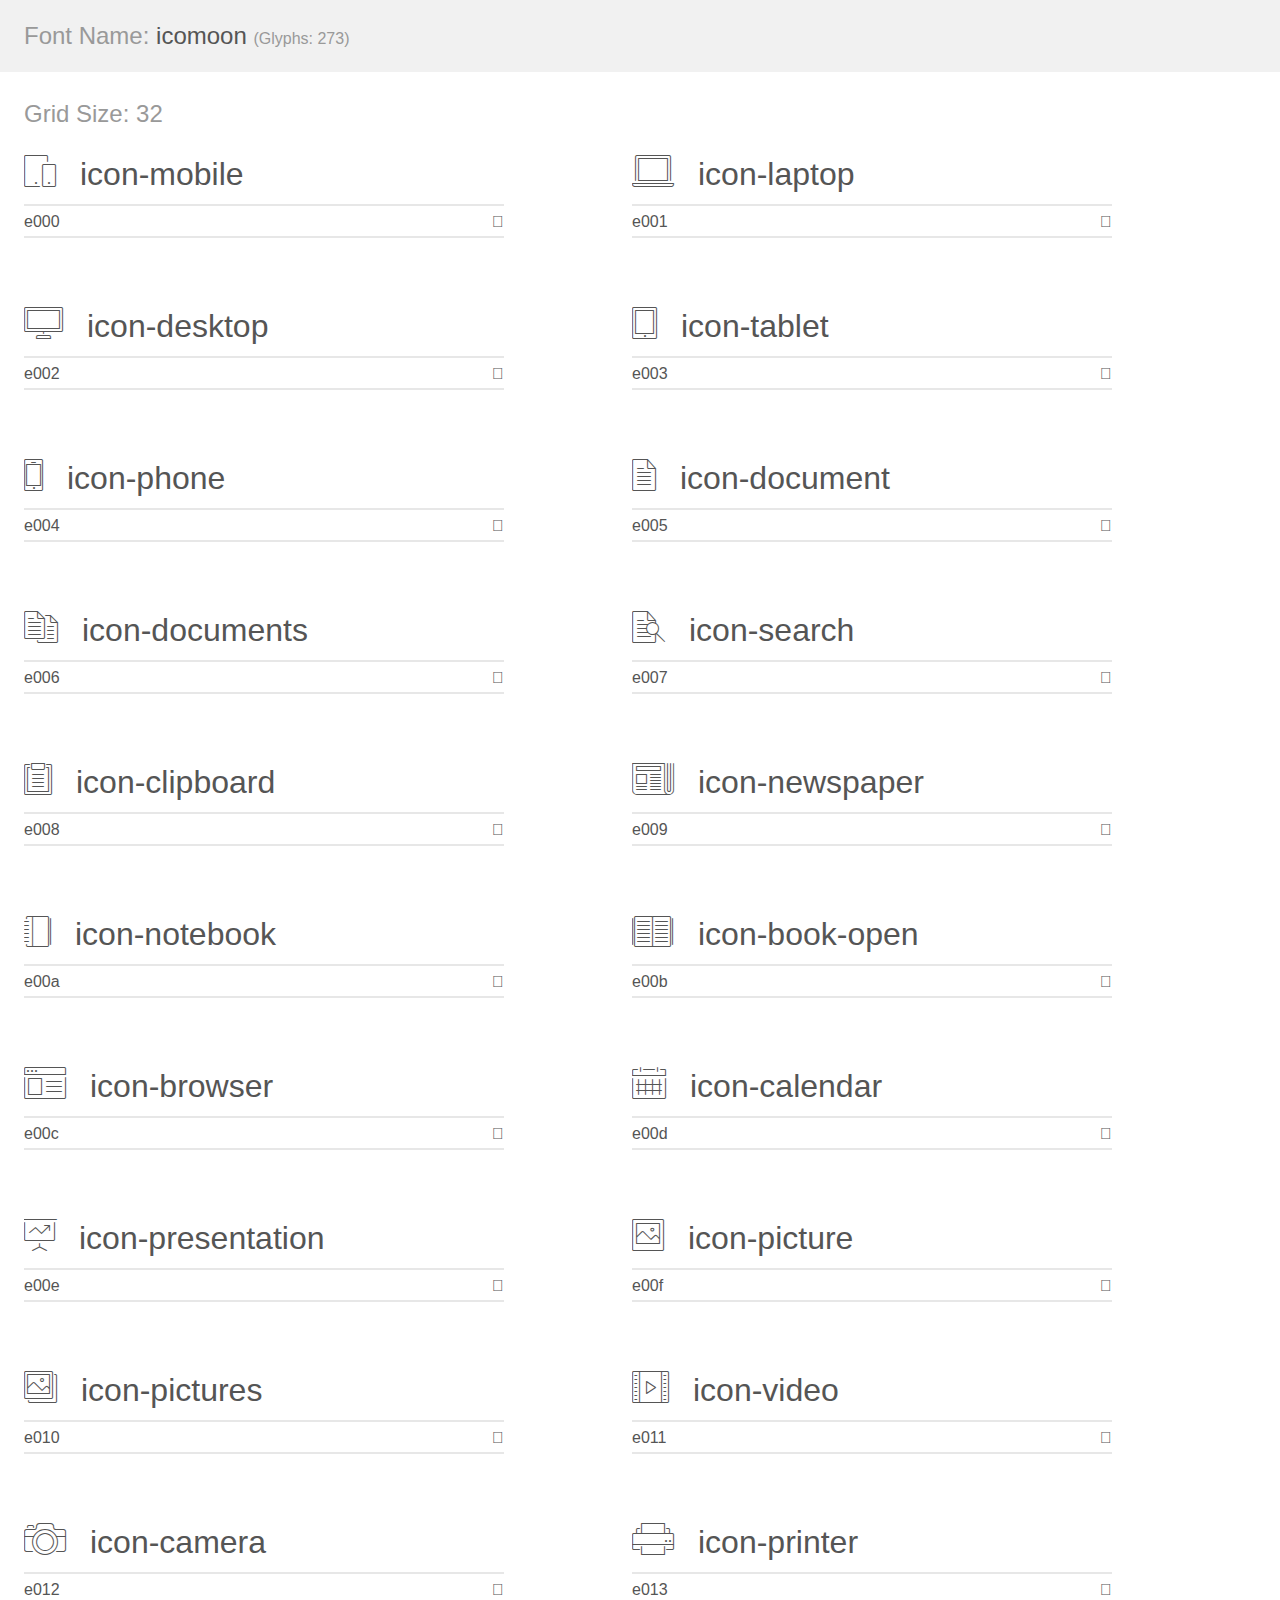
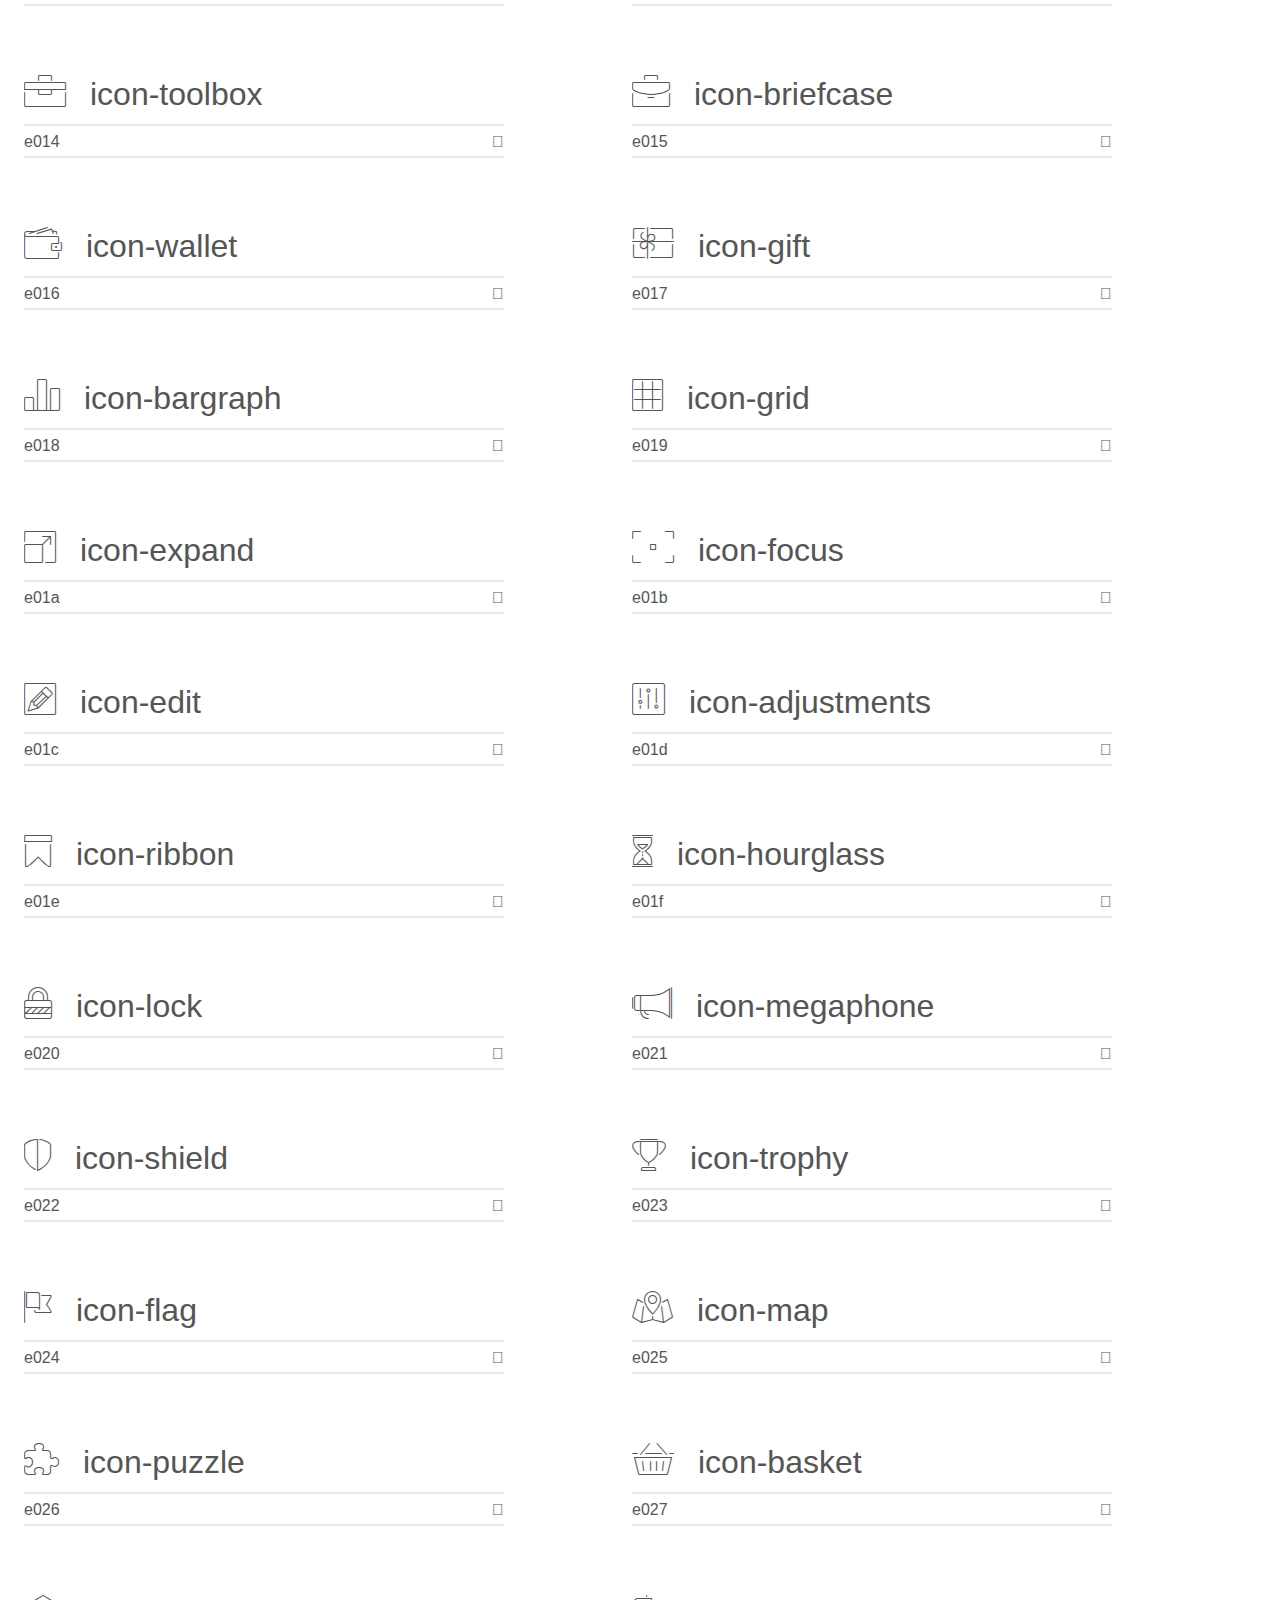
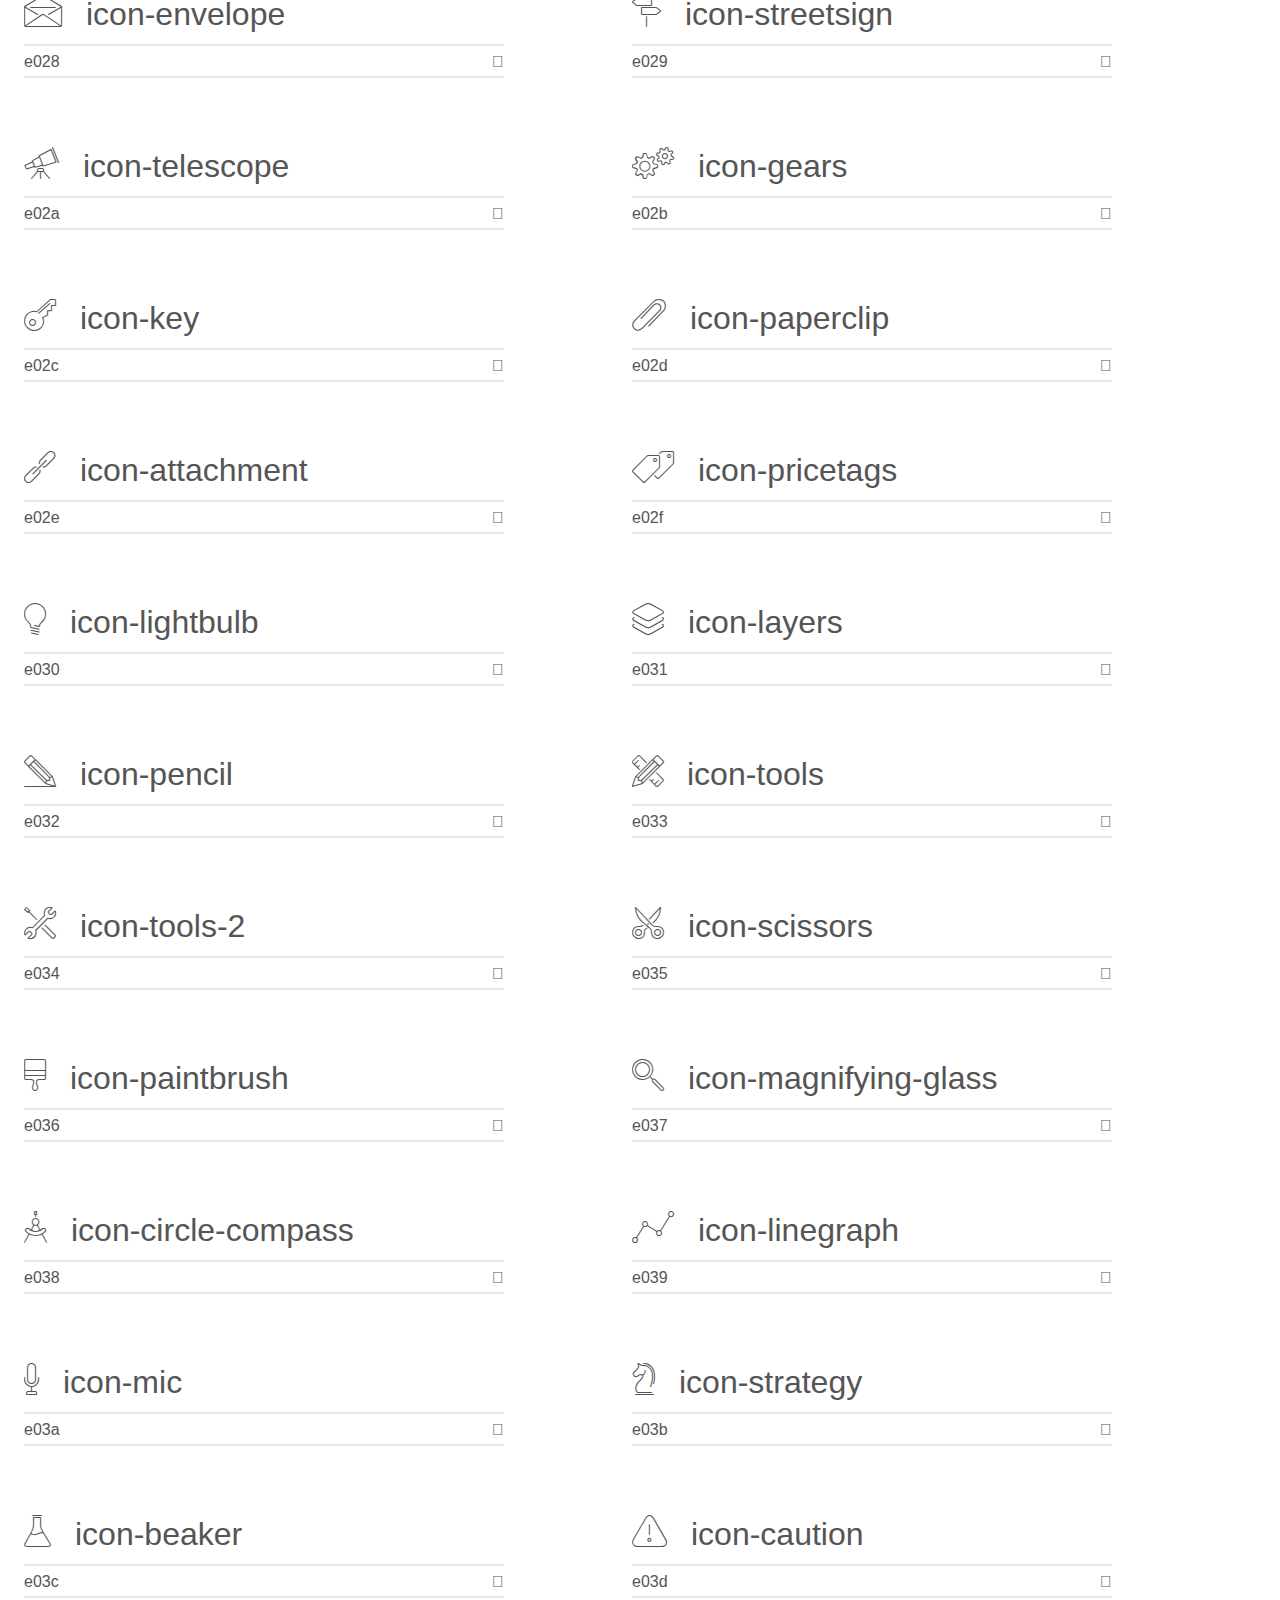
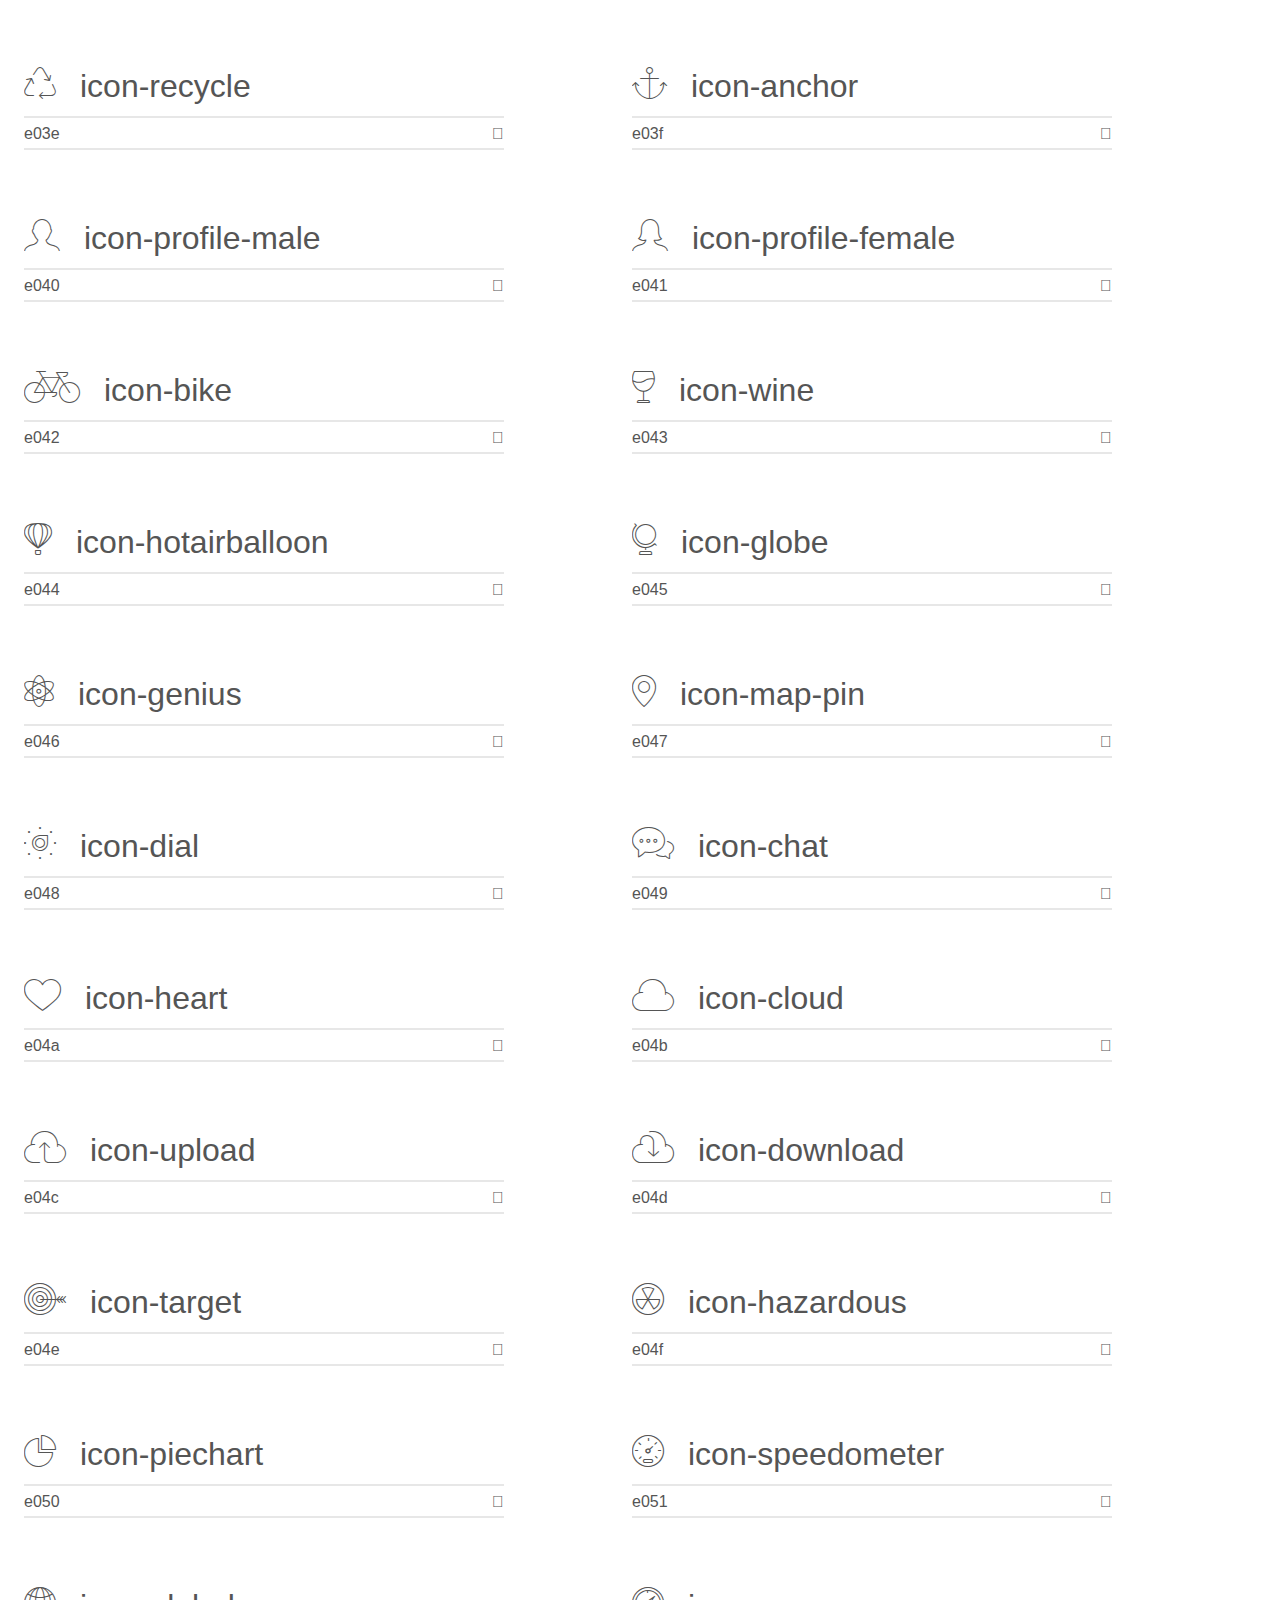
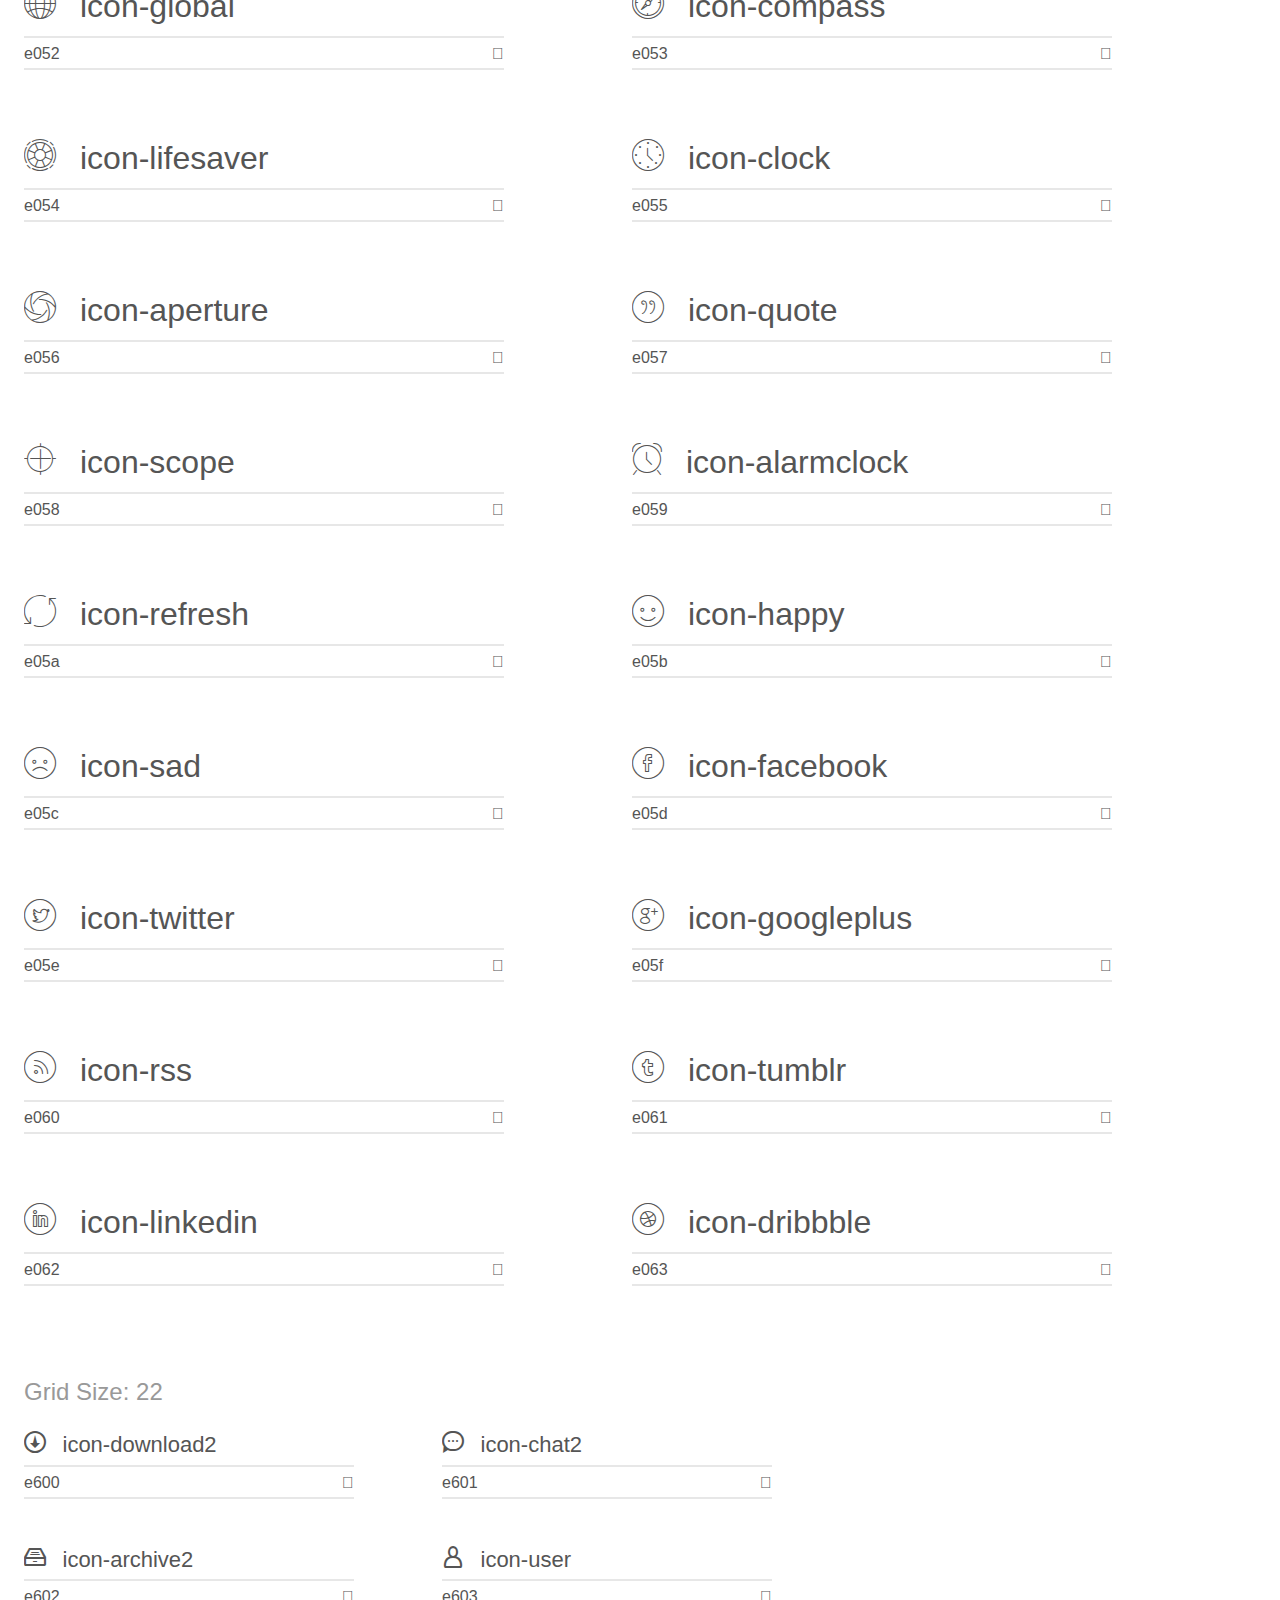
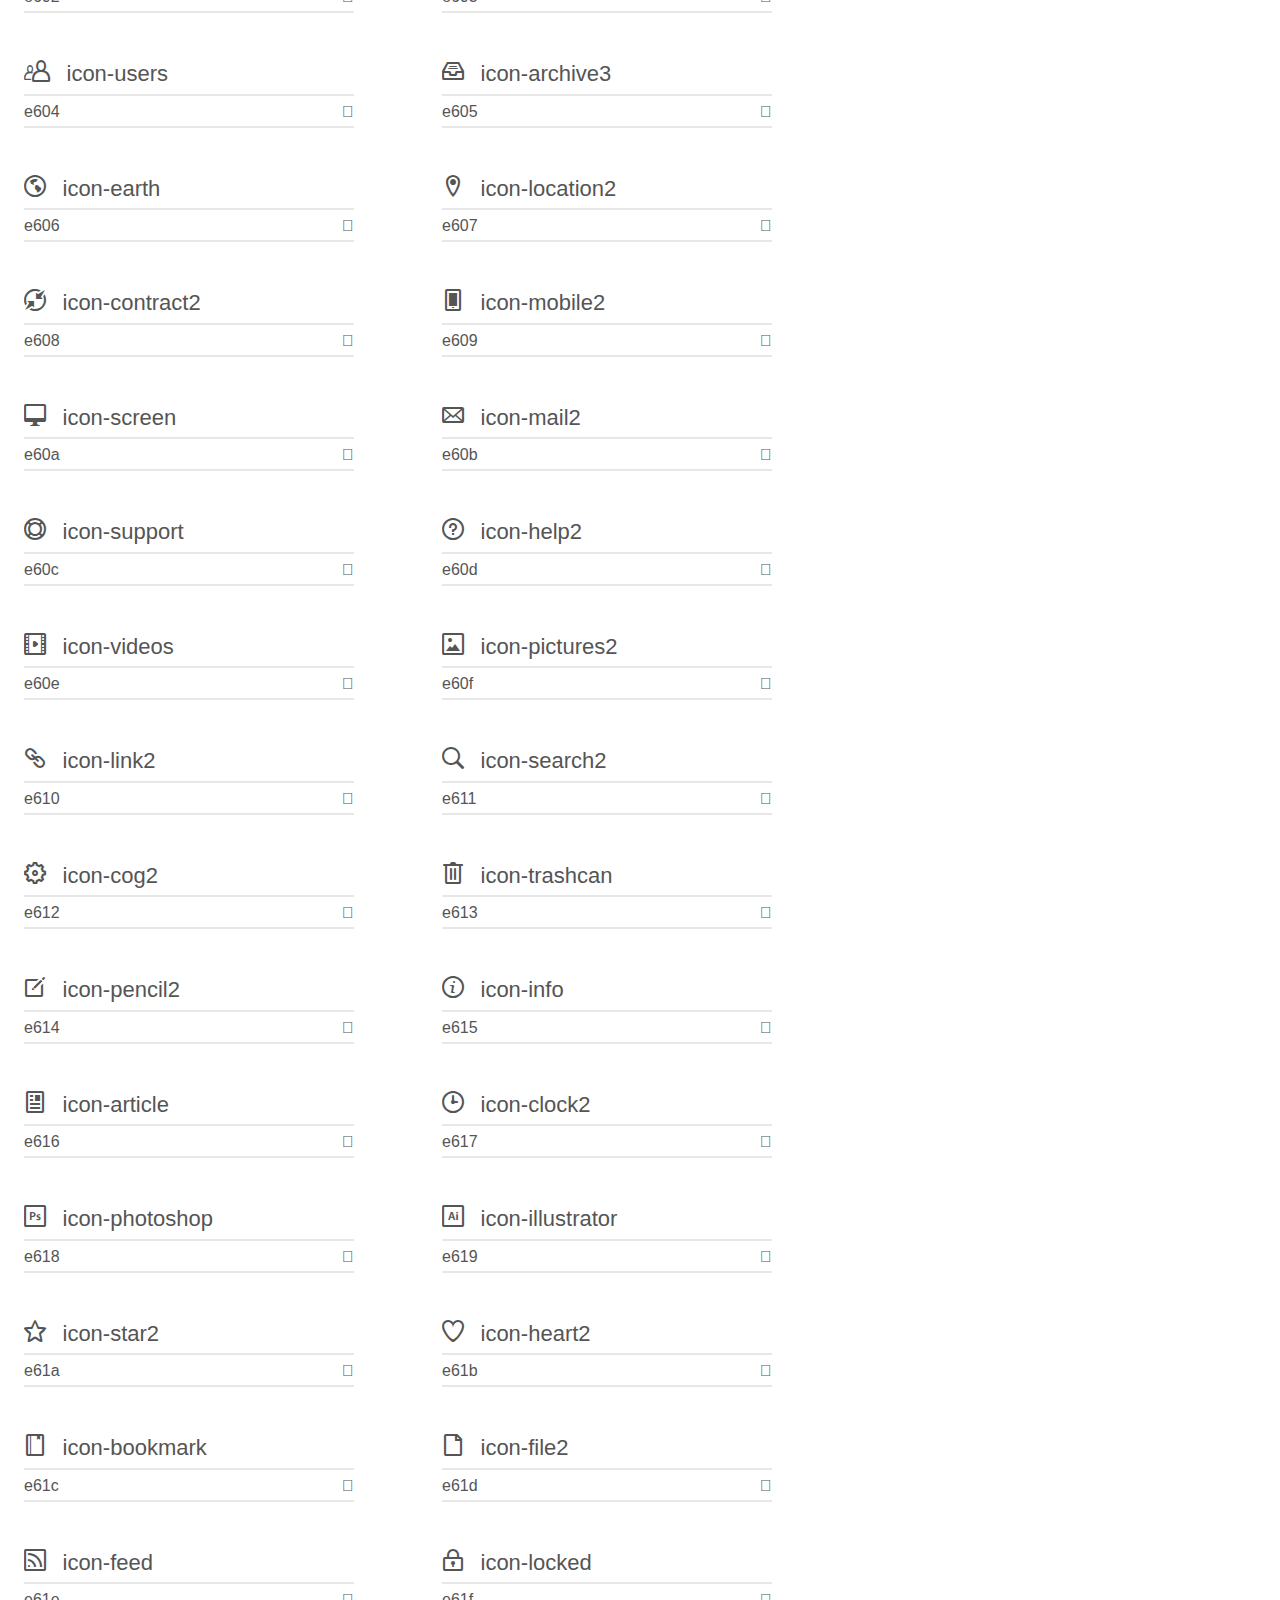
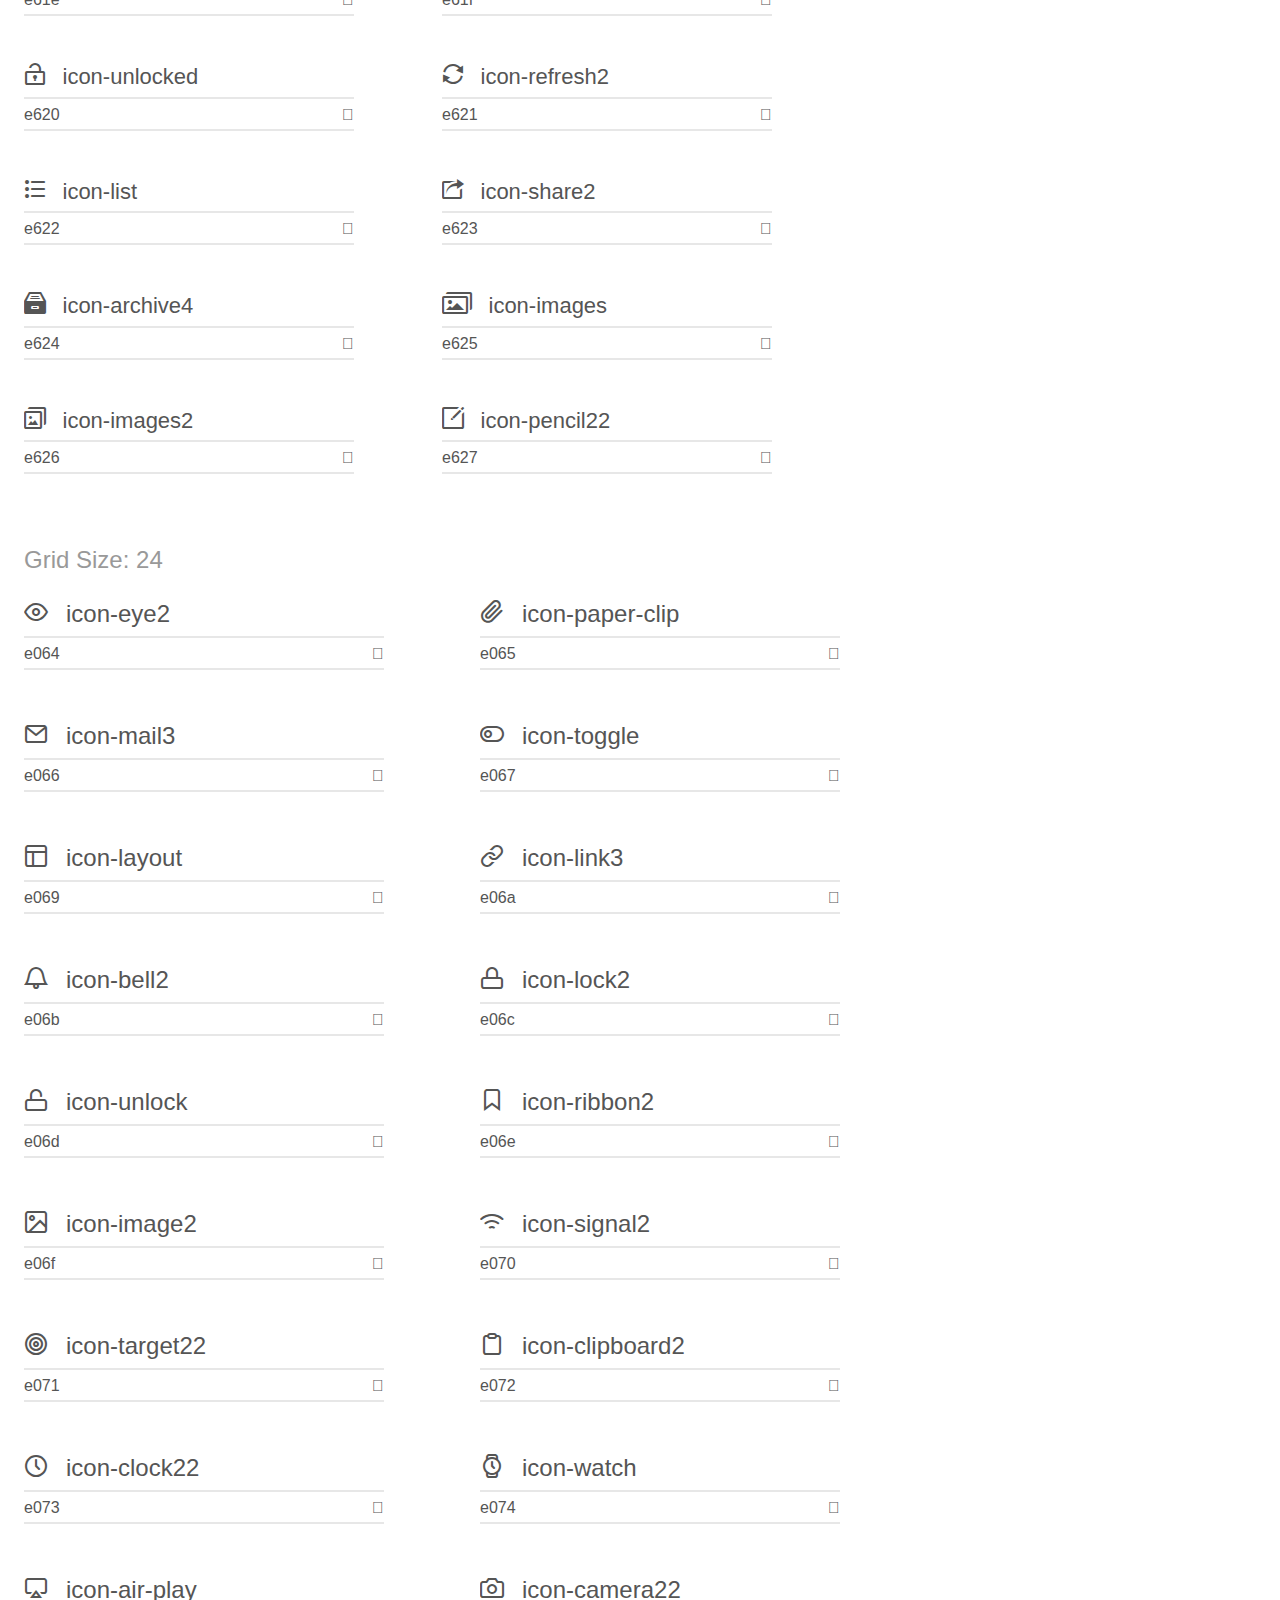
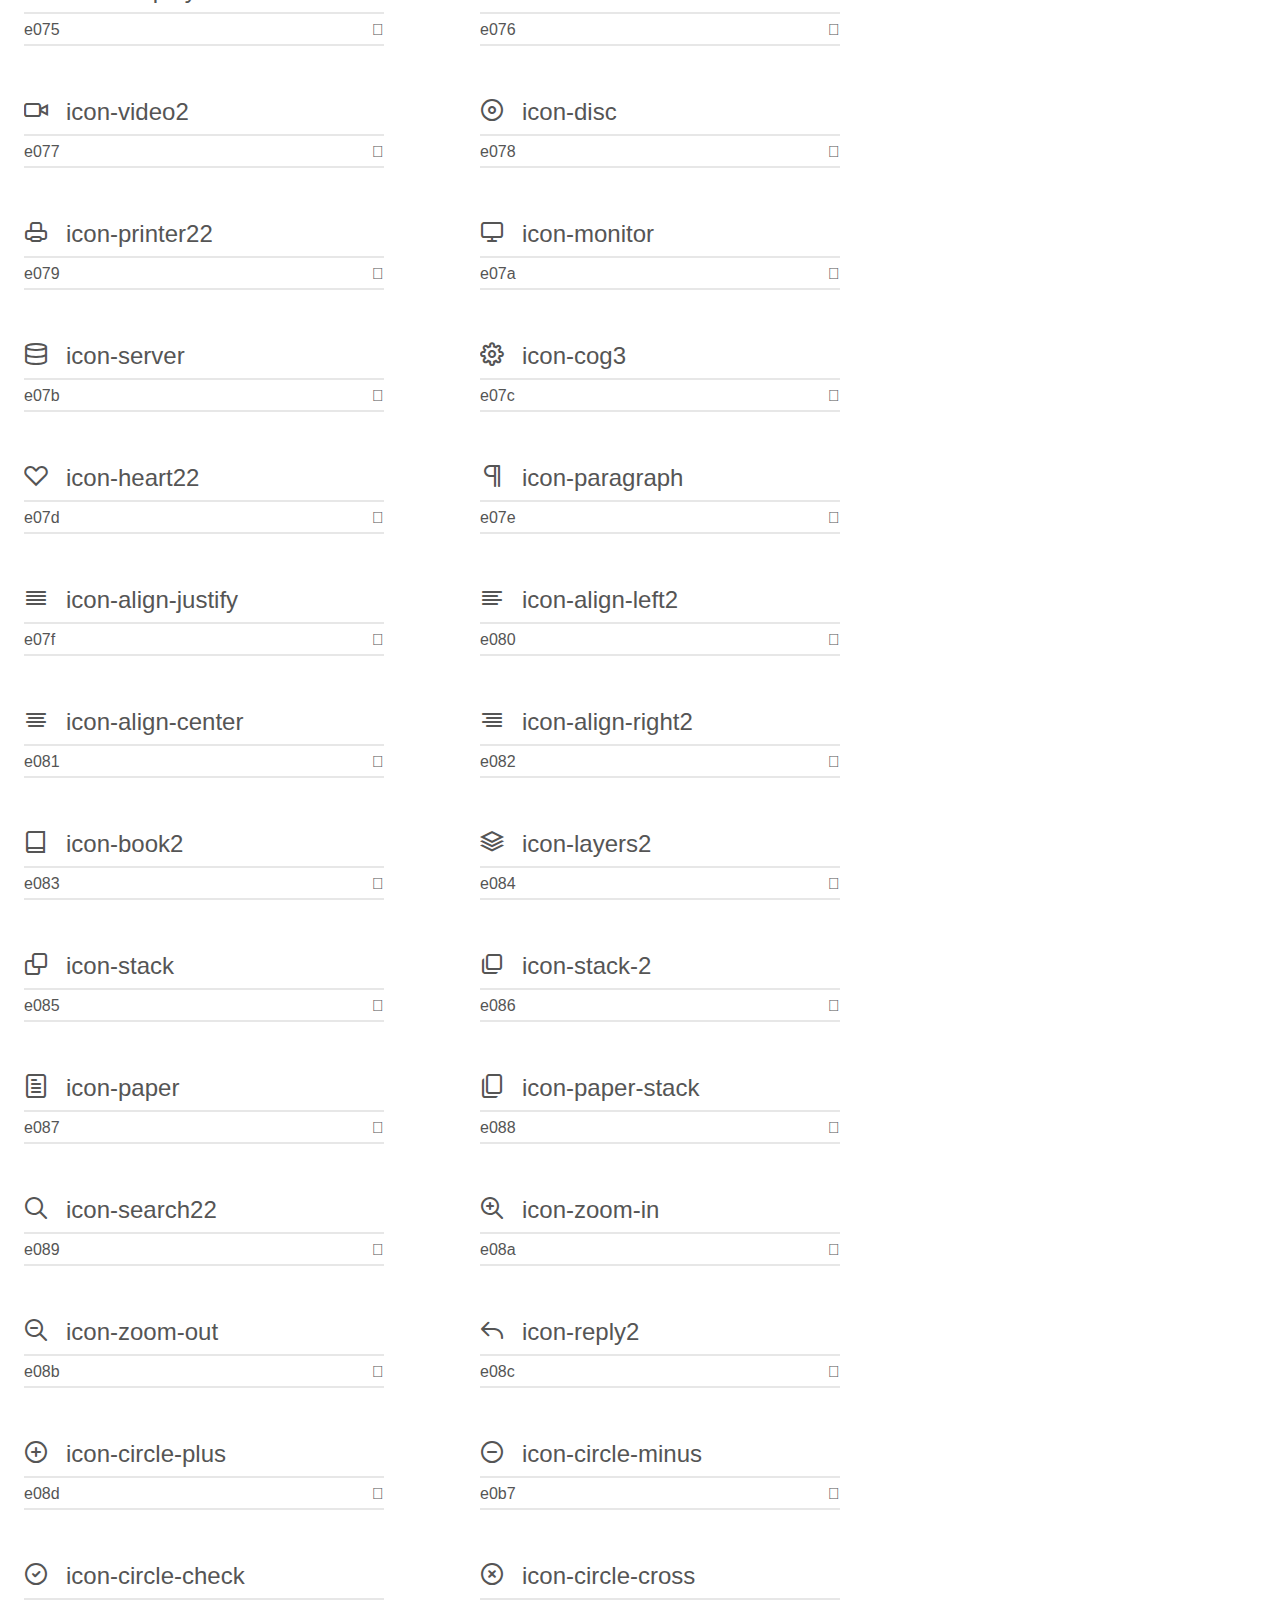
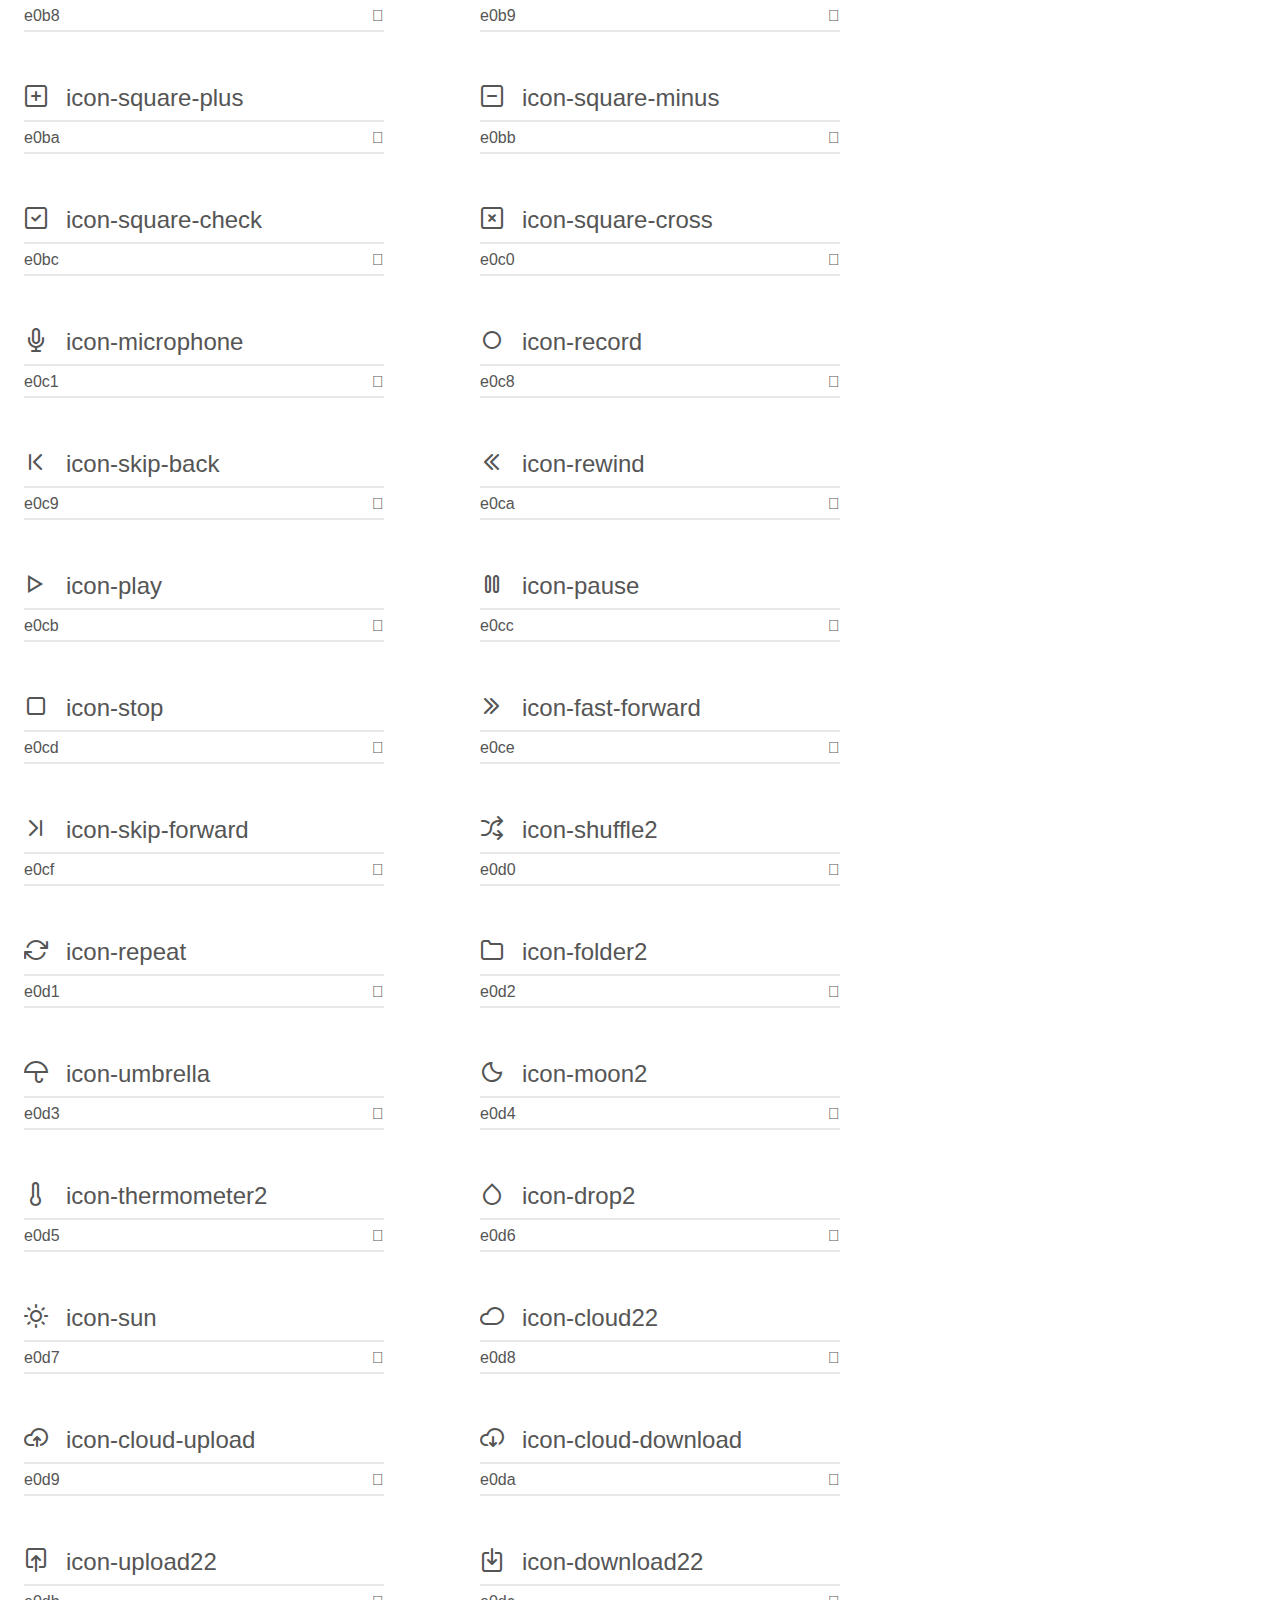
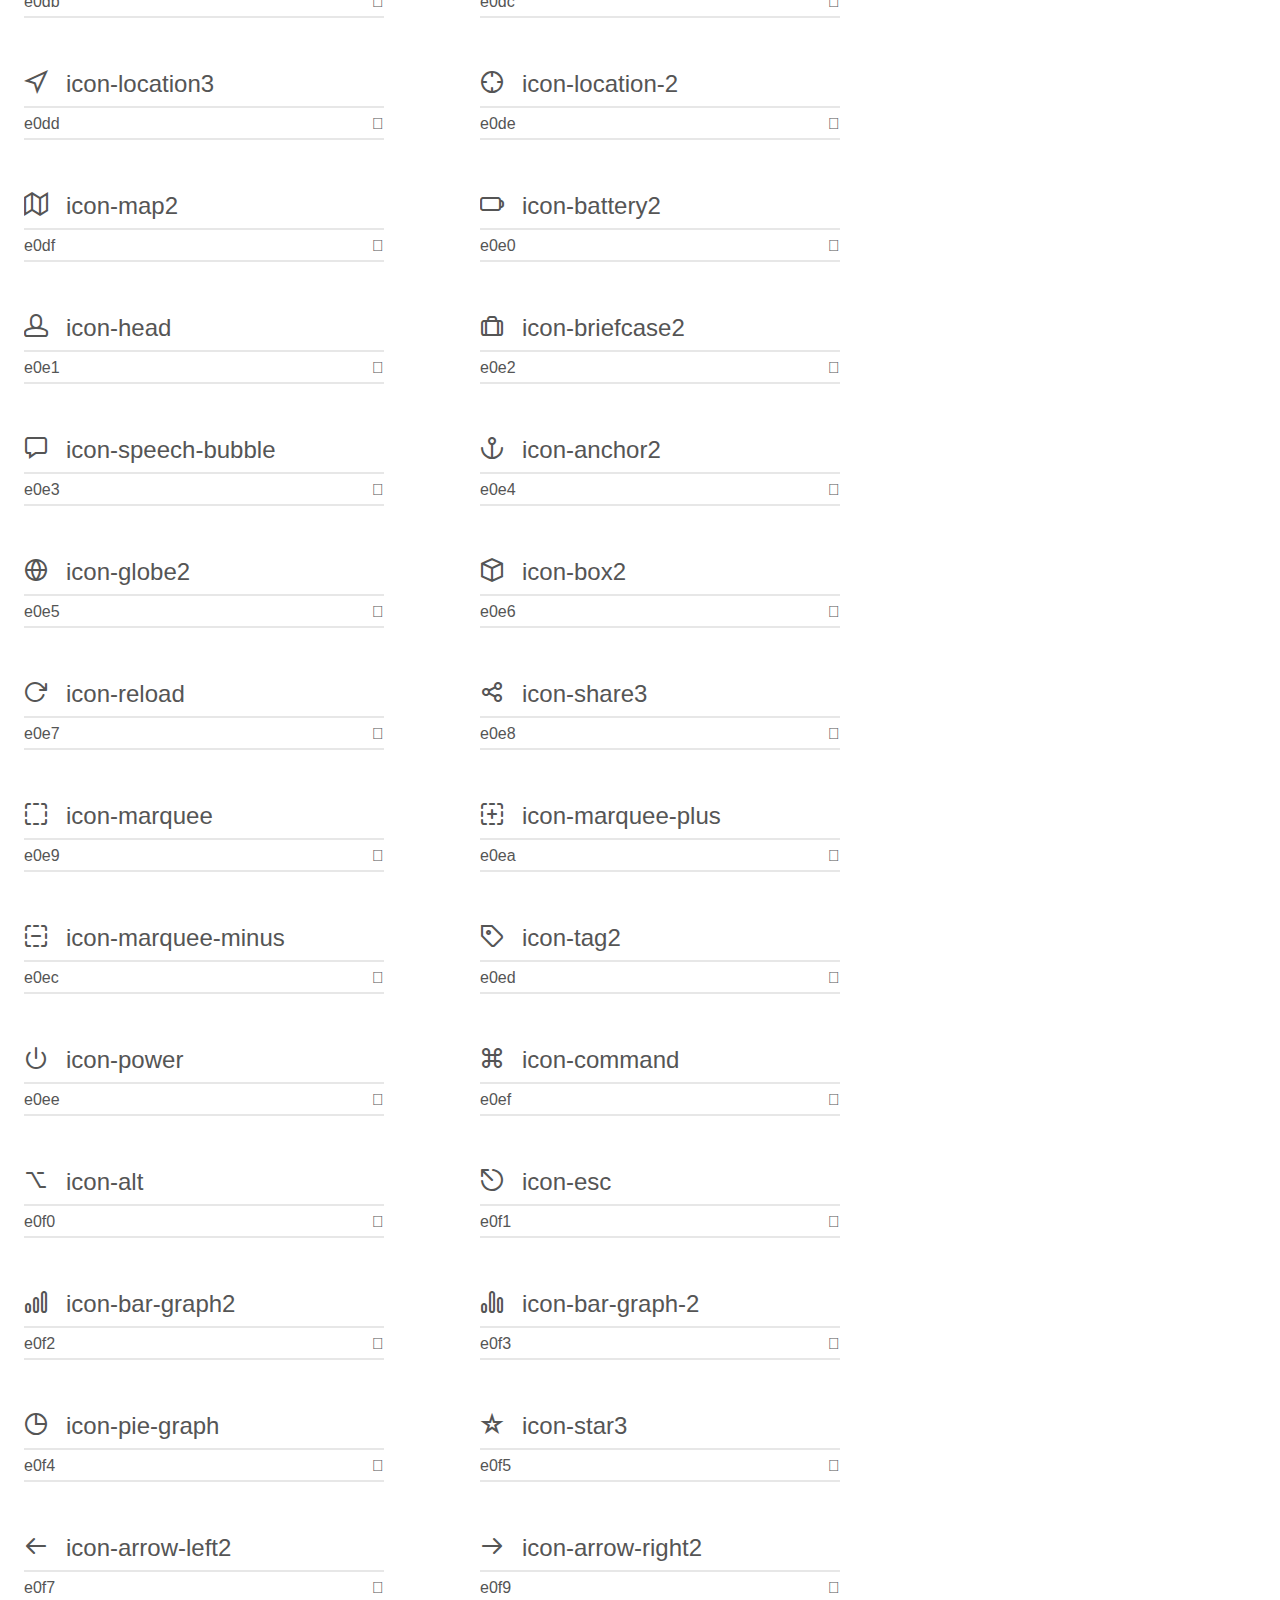
<file: css/icomoon/demo.html>
<!doctype html>
<html>
<head>
	<meta charset="utf-8">
	<title>IcoMoon Demo</title>
	<meta name="description" content="An Icon Font Generated By IcoMoon.io">
	<meta name="viewport" content="width=device-width">
	<link rel="stylesheet" href="demo-files/demo.css">
	<link rel="stylesheet" href="style.css"></head>
<body>
	<div class="bgc1 clearfix">
		<h1 class="mhmm mvm"><span class="fgc1">Font Name:</span> icomoon <small class="fgc1">(Glyphs:&nbsp;273)</small></h1>
	</div>
	<div class="clearfix mhl ptl">
		<h1 class="mvm mtn fgc1">Grid Size: 32</h1>
		<div class="glyph fs1">
			<div class="clearfix bshadow0 pbs">
				<span class="icon-mobile">
				
				</span>
				<span class="mls"> icon-mobile</span>
			</div>
			<fieldset class="fs0 size1of1 clearfix hidden-false">
				<input type="text" readonly value="e000" class="unit size1of2" />
				<input type="text" maxlength="1" readonly value="&#xe000;" class="unitRight size1of2 talign-right" />
			</fieldset>
			<div class="fs0 bshadow0 clearfix hidden-true">
				<span class="unit pvs fgc1">liga: </span>
				<input type="text" readonly value="" class="liga unitRight" />
			</div>
		</div>
		<div class="glyph fs1">
			<div class="clearfix bshadow0 pbs">
				<span class="icon-laptop">
				
				</span>
				<span class="mls"> icon-laptop</span>
			</div>
			<fieldset class="fs0 size1of1 clearfix hidden-false">
				<input type="text" readonly value="e001" class="unit size1of2" />
				<input type="text" maxlength="1" readonly value="&#xe001;" class="unitRight size1of2 talign-right" />
			</fieldset>
			<div class="fs0 bshadow0 clearfix hidden-true">
				<span class="unit pvs fgc1">liga: </span>
				<input type="text" readonly value="" class="liga unitRight" />
			</div>
		</div>
		<div class="glyph fs1">
			<div class="clearfix bshadow0 pbs">
				<span class="icon-desktop">
				
				</span>
				<span class="mls"> icon-desktop</span>
			</div>
			<fieldset class="fs0 size1of1 clearfix hidden-false">
				<input type="text" readonly value="e002" class="unit size1of2" />
				<input type="text" maxlength="1" readonly value="&#xe002;" class="unitRight size1of2 talign-right" />
			</fieldset>
			<div class="fs0 bshadow0 clearfix hidden-true">
				<span class="unit pvs fgc1">liga: </span>
				<input type="text" readonly value="" class="liga unitRight" />
			</div>
		</div>
		<div class="glyph fs1">
			<div class="clearfix bshadow0 pbs">
				<span class="icon-tablet">
				
				</span>
				<span class="mls"> icon-tablet</span>
			</div>
			<fieldset class="fs0 size1of1 clearfix hidden-false">
				<input type="text" readonly value="e003" class="unit size1of2" />
				<input type="text" maxlength="1" readonly value="&#xe003;" class="unitRight size1of2 talign-right" />
			</fieldset>
			<div class="fs0 bshadow0 clearfix hidden-true">
				<span class="unit pvs fgc1">liga: </span>
				<input type="text" readonly value="" class="liga unitRight" />
			</div>
		</div>
		<div class="glyph fs1">
			<div class="clearfix bshadow0 pbs">
				<span class="icon-phone">
				
				</span>
				<span class="mls"> icon-phone</span>
			</div>
			<fieldset class="fs0 size1of1 clearfix hidden-false">
				<input type="text" readonly value="e004" class="unit size1of2" />
				<input type="text" maxlength="1" readonly value="&#xe004;" class="unitRight size1of2 talign-right" />
			</fieldset>
			<div class="fs0 bshadow0 clearfix hidden-true">
				<span class="unit pvs fgc1">liga: </span>
				<input type="text" readonly value="" class="liga unitRight" />
			</div>
		</div>
		<div class="glyph fs1">
			<div class="clearfix bshadow0 pbs">
				<span class="icon-document">
				
				</span>
				<span class="mls"> icon-document</span>
			</div>
			<fieldset class="fs0 size1of1 clearfix hidden-false">
				<input type="text" readonly value="e005" class="unit size1of2" />
				<input type="text" maxlength="1" readonly value="&#xe005;" class="unitRight size1of2 talign-right" />
			</fieldset>
			<div class="fs0 bshadow0 clearfix hidden-true">
				<span class="unit pvs fgc1">liga: </span>
				<input type="text" readonly value="" class="liga unitRight" />
			</div>
		</div>
		<div class="glyph fs1">
			<div class="clearfix bshadow0 pbs">
				<span class="icon-documents">
				
				</span>
				<span class="mls"> icon-documents</span>
			</div>
			<fieldset class="fs0 size1of1 clearfix hidden-false">
				<input type="text" readonly value="e006" class="unit size1of2" />
				<input type="text" maxlength="1" readonly value="&#xe006;" class="unitRight size1of2 talign-right" />
			</fieldset>
			<div class="fs0 bshadow0 clearfix hidden-true">
				<span class="unit pvs fgc1">liga: </span>
				<input type="text" readonly value="" class="liga unitRight" />
			</div>
		</div>
		<div class="glyph fs1">
			<div class="clearfix bshadow0 pbs">
				<span class="icon-search">
				
				</span>
				<span class="mls"> icon-search</span>
			</div>
			<fieldset class="fs0 size1of1 clearfix hidden-false">
				<input type="text" readonly value="e007" class="unit size1of2" />
				<input type="text" maxlength="1" readonly value="&#xe007;" class="unitRight size1of2 talign-right" />
			</fieldset>
			<div class="fs0 bshadow0 clearfix hidden-true">
				<span class="unit pvs fgc1">liga: </span>
				<input type="text" readonly value="" class="liga unitRight" />
			</div>
		</div>
		<div class="glyph fs1">
			<div class="clearfix bshadow0 pbs">
				<span class="icon-clipboard">
				
				</span>
				<span class="mls"> icon-clipboard</span>
			</div>
			<fieldset class="fs0 size1of1 clearfix hidden-false">
				<input type="text" readonly value="e008" class="unit size1of2" />
				<input type="text" maxlength="1" readonly value="&#xe008;" class="unitRight size1of2 talign-right" />
			</fieldset>
			<div class="fs0 bshadow0 clearfix hidden-true">
				<span class="unit pvs fgc1">liga: </span>
				<input type="text" readonly value="" class="liga unitRight" />
			</div>
		</div>
		<div class="glyph fs1">
			<div class="clearfix bshadow0 pbs">
				<span class="icon-newspaper">
				
				</span>
				<span class="mls"> icon-newspaper</span>
			</div>
			<fieldset class="fs0 size1of1 clearfix hidden-false">
				<input type="text" readonly value="e009" class="unit size1of2" />
				<input type="text" maxlength="1" readonly value="&#xe009;" class="unitRight size1of2 talign-right" />
			</fieldset>
			<div class="fs0 bshadow0 clearfix hidden-true">
				<span class="unit pvs fgc1">liga: </span>
				<input type="text" readonly value="" class="liga unitRight" />
			</div>
		</div>
		<div class="glyph fs1">
			<div class="clearfix bshadow0 pbs">
				<span class="icon-notebook">
				
				</span>
				<span class="mls"> icon-notebook</span>
			</div>
			<fieldset class="fs0 size1of1 clearfix hidden-false">
				<input type="text" readonly value="e00a" class="unit size1of2" />
				<input type="text" maxlength="1" readonly value="&#xe00a;" class="unitRight size1of2 talign-right" />
			</fieldset>
			<div class="fs0 bshadow0 clearfix hidden-true">
				<span class="unit pvs fgc1">liga: </span>
				<input type="text" readonly value="" class="liga unitRight" />
			</div>
		</div>
		<div class="glyph fs1">
			<div class="clearfix bshadow0 pbs">
				<span class="icon-book-open">
				
				</span>
				<span class="mls"> icon-book-open</span>
			</div>
			<fieldset class="fs0 size1of1 clearfix hidden-false">
				<input type="text" readonly value="e00b" class="unit size1of2" />
				<input type="text" maxlength="1" readonly value="&#xe00b;" class="unitRight size1of2 talign-right" />
			</fieldset>
			<div class="fs0 bshadow0 clearfix hidden-true">
				<span class="unit pvs fgc1">liga: </span>
				<input type="text" readonly value="" class="liga unitRight" />
			</div>
		</div>
		<div class="glyph fs1">
			<div class="clearfix bshadow0 pbs">
				<span class="icon-browser">
				
				</span>
				<span class="mls"> icon-browser</span>
			</div>
			<fieldset class="fs0 size1of1 clearfix hidden-false">
				<input type="text" readonly value="e00c" class="unit size1of2" />
				<input type="text" maxlength="1" readonly value="&#xe00c;" class="unitRight size1of2 talign-right" />
			</fieldset>
			<div class="fs0 bshadow0 clearfix hidden-true">
				<span class="unit pvs fgc1">liga: </span>
				<input type="text" readonly value="" class="liga unitRight" />
			</div>
		</div>
		<div class="glyph fs1">
			<div class="clearfix bshadow0 pbs">
				<span class="icon-calendar">
				
				</span>
				<span class="mls"> icon-calendar</span>
			</div>
			<fieldset class="fs0 size1of1 clearfix hidden-false">
				<input type="text" readonly value="e00d" class="unit size1of2" />
				<input type="text" maxlength="1" readonly value="&#xe00d;" class="unitRight size1of2 talign-right" />
			</fieldset>
			<div class="fs0 bshadow0 clearfix hidden-true">
				<span class="unit pvs fgc1">liga: </span>
				<input type="text" readonly value="" class="liga unitRight" />
			</div>
		</div>
		<div class="glyph fs1">
			<div class="clearfix bshadow0 pbs">
				<span class="icon-presentation">
				
				</span>
				<span class="mls"> icon-presentation</span>
			</div>
			<fieldset class="fs0 size1of1 clearfix hidden-false">
				<input type="text" readonly value="e00e" class="unit size1of2" />
				<input type="text" maxlength="1" readonly value="&#xe00e;" class="unitRight size1of2 talign-right" />
			</fieldset>
			<div class="fs0 bshadow0 clearfix hidden-true">
				<span class="unit pvs fgc1">liga: </span>
				<input type="text" readonly value="" class="liga unitRight" />
			</div>
		</div>
		<div class="glyph fs1">
			<div class="clearfix bshadow0 pbs">
				<span class="icon-picture">
				
				</span>
				<span class="mls"> icon-picture</span>
			</div>
			<fieldset class="fs0 size1of1 clearfix hidden-false">
				<input type="text" readonly value="e00f" class="unit size1of2" />
				<input type="text" maxlength="1" readonly value="&#xe00f;" class="unitRight size1of2 talign-right" />
			</fieldset>
			<div class="fs0 bshadow0 clearfix hidden-true">
				<span class="unit pvs fgc1">liga: </span>
				<input type="text" readonly value="" class="liga unitRight" />
			</div>
		</div>
		<div class="glyph fs1">
			<div class="clearfix bshadow0 pbs">
				<span class="icon-pictures">
				
				</span>
				<span class="mls"> icon-pictures</span>
			</div>
			<fieldset class="fs0 size1of1 clearfix hidden-false">
				<input type="text" readonly value="e010" class="unit size1of2" />
				<input type="text" maxlength="1" readonly value="&#xe010;" class="unitRight size1of2 talign-right" />
			</fieldset>
			<div class="fs0 bshadow0 clearfix hidden-true">
				<span class="unit pvs fgc1">liga: </span>
				<input type="text" readonly value="" class="liga unitRight" />
			</div>
		</div>
		<div class="glyph fs1">
			<div class="clearfix bshadow0 pbs">
				<span class="icon-video">
				
				</span>
				<span class="mls"> icon-video</span>
			</div>
			<fieldset class="fs0 size1of1 clearfix hidden-false">
				<input type="text" readonly value="e011" class="unit size1of2" />
				<input type="text" maxlength="1" readonly value="&#xe011;" class="unitRight size1of2 talign-right" />
			</fieldset>
			<div class="fs0 bshadow0 clearfix hidden-true">
				<span class="unit pvs fgc1">liga: </span>
				<input type="text" readonly value="" class="liga unitRight" />
			</div>
		</div>
		<div class="glyph fs1">
			<div class="clearfix bshadow0 pbs">
				<span class="icon-camera">
				
				</span>
				<span class="mls"> icon-camera</span>
			</div>
			<fieldset class="fs0 size1of1 clearfix hidden-false">
				<input type="text" readonly value="e012" class="unit size1of2" />
				<input type="text" maxlength="1" readonly value="&#xe012;" class="unitRight size1of2 talign-right" />
			</fieldset>
			<div class="fs0 bshadow0 clearfix hidden-true">
				<span class="unit pvs fgc1">liga: </span>
				<input type="text" readonly value="" class="liga unitRight" />
			</div>
		</div>
		<div class="glyph fs1">
			<div class="clearfix bshadow0 pbs">
				<span class="icon-printer">
				
				</span>
				<span class="mls"> icon-printer</span>
			</div>
			<fieldset class="fs0 size1of1 clearfix hidden-false">
				<input type="text" readonly value="e013" class="unit size1of2" />
				<input type="text" maxlength="1" readonly value="&#xe013;" class="unitRight size1of2 talign-right" />
			</fieldset>
			<div class="fs0 bshadow0 clearfix hidden-true">
				<span class="unit pvs fgc1">liga: </span>
				<input type="text" readonly value="" class="liga unitRight" />
			</div>
		</div>
		<div class="glyph fs1">
			<div class="clearfix bshadow0 pbs">
				<span class="icon-toolbox">
				
				</span>
				<span class="mls"> icon-toolbox</span>
			</div>
			<fieldset class="fs0 size1of1 clearfix hidden-false">
				<input type="text" readonly value="e014" class="unit size1of2" />
				<input type="text" maxlength="1" readonly value="&#xe014;" class="unitRight size1of2 talign-right" />
			</fieldset>
			<div class="fs0 bshadow0 clearfix hidden-true">
				<span class="unit pvs fgc1">liga: </span>
				<input type="text" readonly value="" class="liga unitRight" />
			</div>
		</div>
		<div class="glyph fs1">
			<div class="clearfix bshadow0 pbs">
				<span class="icon-briefcase">
				
				</span>
				<span class="mls"> icon-briefcase</span>
			</div>
			<fieldset class="fs0 size1of1 clearfix hidden-false">
				<input type="text" readonly value="e015" class="unit size1of2" />
				<input type="text" maxlength="1" readonly value="&#xe015;" class="unitRight size1of2 talign-right" />
			</fieldset>
			<div class="fs0 bshadow0 clearfix hidden-true">
				<span class="unit pvs fgc1">liga: </span>
				<input type="text" readonly value="" class="liga unitRight" />
			</div>
		</div>
		<div class="glyph fs1">
			<div class="clearfix bshadow0 pbs">
				<span class="icon-wallet">
				
				</span>
				<span class="mls"> icon-wallet</span>
			</div>
			<fieldset class="fs0 size1of1 clearfix hidden-false">
				<input type="text" readonly value="e016" class="unit size1of2" />
				<input type="text" maxlength="1" readonly value="&#xe016;" class="unitRight size1of2 talign-right" />
			</fieldset>
			<div class="fs0 bshadow0 clearfix hidden-true">
				<span class="unit pvs fgc1">liga: </span>
				<input type="text" readonly value="" class="liga unitRight" />
			</div>
		</div>
		<div class="glyph fs1">
			<div class="clearfix bshadow0 pbs">
				<span class="icon-gift">
				
				</span>
				<span class="mls"> icon-gift</span>
			</div>
			<fieldset class="fs0 size1of1 clearfix hidden-false">
				<input type="text" readonly value="e017" class="unit size1of2" />
				<input type="text" maxlength="1" readonly value="&#xe017;" class="unitRight size1of2 talign-right" />
			</fieldset>
			<div class="fs0 bshadow0 clearfix hidden-true">
				<span class="unit pvs fgc1">liga: </span>
				<input type="text" readonly value="" class="liga unitRight" />
			</div>
		</div>
		<div class="glyph fs1">
			<div class="clearfix bshadow0 pbs">
				<span class="icon-bargraph">
				
				</span>
				<span class="mls"> icon-bargraph</span>
			</div>
			<fieldset class="fs0 size1of1 clearfix hidden-false">
				<input type="text" readonly value="e018" class="unit size1of2" />
				<input type="text" maxlength="1" readonly value="&#xe018;" class="unitRight size1of2 talign-right" />
			</fieldset>
			<div class="fs0 bshadow0 clearfix hidden-true">
				<span class="unit pvs fgc1">liga: </span>
				<input type="text" readonly value="" class="liga unitRight" />
			</div>
		</div>
		<div class="glyph fs1">
			<div class="clearfix bshadow0 pbs">
				<span class="icon-grid">
				
				</span>
				<span class="mls"> icon-grid</span>
			</div>
			<fieldset class="fs0 size1of1 clearfix hidden-false">
				<input type="text" readonly value="e019" class="unit size1of2" />
				<input type="text" maxlength="1" readonly value="&#xe019;" class="unitRight size1of2 talign-right" />
			</fieldset>
			<div class="fs0 bshadow0 clearfix hidden-true">
				<span class="unit pvs fgc1">liga: </span>
				<input type="text" readonly value="" class="liga unitRight" />
			</div>
		</div>
		<div class="glyph fs1">
			<div class="clearfix bshadow0 pbs">
				<span class="icon-expand">
				
				</span>
				<span class="mls"> icon-expand</span>
			</div>
			<fieldset class="fs0 size1of1 clearfix hidden-false">
				<input type="text" readonly value="e01a" class="unit size1of2" />
				<input type="text" maxlength="1" readonly value="&#xe01a;" class="unitRight size1of2 talign-right" />
			</fieldset>
			<div class="fs0 bshadow0 clearfix hidden-true">
				<span class="unit pvs fgc1">liga: </span>
				<input type="text" readonly value="" class="liga unitRight" />
			</div>
		</div>
		<div class="glyph fs1">
			<div class="clearfix bshadow0 pbs">
				<span class="icon-focus">
				
				</span>
				<span class="mls"> icon-focus</span>
			</div>
			<fieldset class="fs0 size1of1 clearfix hidden-false">
				<input type="text" readonly value="e01b" class="unit size1of2" />
				<input type="text" maxlength="1" readonly value="&#xe01b;" class="unitRight size1of2 talign-right" />
			</fieldset>
			<div class="fs0 bshadow0 clearfix hidden-true">
				<span class="unit pvs fgc1">liga: </span>
				<input type="text" readonly value="" class="liga unitRight" />
			</div>
		</div>
		<div class="glyph fs1">
			<div class="clearfix bshadow0 pbs">
				<span class="icon-edit">
				
				</span>
				<span class="mls"> icon-edit</span>
			</div>
			<fieldset class="fs0 size1of1 clearfix hidden-false">
				<input type="text" readonly value="e01c" class="unit size1of2" />
				<input type="text" maxlength="1" readonly value="&#xe01c;" class="unitRight size1of2 talign-right" />
			</fieldset>
			<div class="fs0 bshadow0 clearfix hidden-true">
				<span class="unit pvs fgc1">liga: </span>
				<input type="text" readonly value="" class="liga unitRight" />
			</div>
		</div>
		<div class="glyph fs1">
			<div class="clearfix bshadow0 pbs">
				<span class="icon-adjustments">
				
				</span>
				<span class="mls"> icon-adjustments</span>
			</div>
			<fieldset class="fs0 size1of1 clearfix hidden-false">
				<input type="text" readonly value="e01d" class="unit size1of2" />
				<input type="text" maxlength="1" readonly value="&#xe01d;" class="unitRight size1of2 talign-right" />
			</fieldset>
			<div class="fs0 bshadow0 clearfix hidden-true">
				<span class="unit pvs fgc1">liga: </span>
				<input type="text" readonly value="" class="liga unitRight" />
			</div>
		</div>
		<div class="glyph fs1">
			<div class="clearfix bshadow0 pbs">
				<span class="icon-ribbon">
				
				</span>
				<span class="mls"> icon-ribbon</span>
			</div>
			<fieldset class="fs0 size1of1 clearfix hidden-false">
				<input type="text" readonly value="e01e" class="unit size1of2" />
				<input type="text" maxlength="1" readonly value="&#xe01e;" class="unitRight size1of2 talign-right" />
			</fieldset>
			<div class="fs0 bshadow0 clearfix hidden-true">
				<span class="unit pvs fgc1">liga: </span>
				<input type="text" readonly value="" class="liga unitRight" />
			</div>
		</div>
		<div class="glyph fs1">
			<div class="clearfix bshadow0 pbs">
				<span class="icon-hourglass">
				
				</span>
				<span class="mls"> icon-hourglass</span>
			</div>
			<fieldset class="fs0 size1of1 clearfix hidden-false">
				<input type="text" readonly value="e01f" class="unit size1of2" />
				<input type="text" maxlength="1" readonly value="&#xe01f;" class="unitRight size1of2 talign-right" />
			</fieldset>
			<div class="fs0 bshadow0 clearfix hidden-true">
				<span class="unit pvs fgc1">liga: </span>
				<input type="text" readonly value="" class="liga unitRight" />
			</div>
		</div>
		<div class="glyph fs1">
			<div class="clearfix bshadow0 pbs">
				<span class="icon-lock">
				
				</span>
				<span class="mls"> icon-lock</span>
			</div>
			<fieldset class="fs0 size1of1 clearfix hidden-false">
				<input type="text" readonly value="e020" class="unit size1of2" />
				<input type="text" maxlength="1" readonly value="&#xe020;" class="unitRight size1of2 talign-right" />
			</fieldset>
			<div class="fs0 bshadow0 clearfix hidden-true">
				<span class="unit pvs fgc1">liga: </span>
				<input type="text" readonly value="" class="liga unitRight" />
			</div>
		</div>
		<div class="glyph fs1">
			<div class="clearfix bshadow0 pbs">
				<span class="icon-megaphone">
				
				</span>
				<span class="mls"> icon-megaphone</span>
			</div>
			<fieldset class="fs0 size1of1 clearfix hidden-false">
				<input type="text" readonly value="e021" class="unit size1of2" />
				<input type="text" maxlength="1" readonly value="&#xe021;" class="unitRight size1of2 talign-right" />
			</fieldset>
			<div class="fs0 bshadow0 clearfix hidden-true">
				<span class="unit pvs fgc1">liga: </span>
				<input type="text" readonly value="" class="liga unitRight" />
			</div>
		</div>
		<div class="glyph fs1">
			<div class="clearfix bshadow0 pbs">
				<span class="icon-shield">
				
				</span>
				<span class="mls"> icon-shield</span>
			</div>
			<fieldset class="fs0 size1of1 clearfix hidden-false">
				<input type="text" readonly value="e022" class="unit size1of2" />
				<input type="text" maxlength="1" readonly value="&#xe022;" class="unitRight size1of2 talign-right" />
			</fieldset>
			<div class="fs0 bshadow0 clearfix hidden-true">
				<span class="unit pvs fgc1">liga: </span>
				<input type="text" readonly value="" class="liga unitRight" />
			</div>
		</div>
		<div class="glyph fs1">
			<div class="clearfix bshadow0 pbs">
				<span class="icon-trophy">
				
				</span>
				<span class="mls"> icon-trophy</span>
			</div>
			<fieldset class="fs0 size1of1 clearfix hidden-false">
				<input type="text" readonly value="e023" class="unit size1of2" />
				<input type="text" maxlength="1" readonly value="&#xe023;" class="unitRight size1of2 talign-right" />
			</fieldset>
			<div class="fs0 bshadow0 clearfix hidden-true">
				<span class="unit pvs fgc1">liga: </span>
				<input type="text" readonly value="" class="liga unitRight" />
			</div>
		</div>
		<div class="glyph fs1">
			<div class="clearfix bshadow0 pbs">
				<span class="icon-flag">
				
				</span>
				<span class="mls"> icon-flag</span>
			</div>
			<fieldset class="fs0 size1of1 clearfix hidden-false">
				<input type="text" readonly value="e024" class="unit size1of2" />
				<input type="text" maxlength="1" readonly value="&#xe024;" class="unitRight size1of2 talign-right" />
			</fieldset>
			<div class="fs0 bshadow0 clearfix hidden-true">
				<span class="unit pvs fgc1">liga: </span>
				<input type="text" readonly value="" class="liga unitRight" />
			</div>
		</div>
		<div class="glyph fs1">
			<div class="clearfix bshadow0 pbs">
				<span class="icon-map">
				
				</span>
				<span class="mls"> icon-map</span>
			</div>
			<fieldset class="fs0 size1of1 clearfix hidden-false">
				<input type="text" readonly value="e025" class="unit size1of2" />
				<input type="text" maxlength="1" readonly value="&#xe025;" class="unitRight size1of2 talign-right" />
			</fieldset>
			<div class="fs0 bshadow0 clearfix hidden-true">
				<span class="unit pvs fgc1">liga: </span>
				<input type="text" readonly value="" class="liga unitRight" />
			</div>
		</div>
		<div class="glyph fs1">
			<div class="clearfix bshadow0 pbs">
				<span class="icon-puzzle">
				
				</span>
				<span class="mls"> icon-puzzle</span>
			</div>
			<fieldset class="fs0 size1of1 clearfix hidden-false">
				<input type="text" readonly value="e026" class="unit size1of2" />
				<input type="text" maxlength="1" readonly value="&#xe026;" class="unitRight size1of2 talign-right" />
			</fieldset>
			<div class="fs0 bshadow0 clearfix hidden-true">
				<span class="unit pvs fgc1">liga: </span>
				<input type="text" readonly value="" class="liga unitRight" />
			</div>
		</div>
		<div class="glyph fs1">
			<div class="clearfix bshadow0 pbs">
				<span class="icon-basket">
				
				</span>
				<span class="mls"> icon-basket</span>
			</div>
			<fieldset class="fs0 size1of1 clearfix hidden-false">
				<input type="text" readonly value="e027" class="unit size1of2" />
				<input type="text" maxlength="1" readonly value="&#xe027;" class="unitRight size1of2 talign-right" />
			</fieldset>
			<div class="fs0 bshadow0 clearfix hidden-true">
				<span class="unit pvs fgc1">liga: </span>
				<input type="text" readonly value="" class="liga unitRight" />
			</div>
		</div>
		<div class="glyph fs1">
			<div class="clearfix bshadow0 pbs">
				<span class="icon-envelope">
				
				</span>
				<span class="mls"> icon-envelope</span>
			</div>
			<fieldset class="fs0 size1of1 clearfix hidden-false">
				<input type="text" readonly value="e028" class="unit size1of2" />
				<input type="text" maxlength="1" readonly value="&#xe028;" class="unitRight size1of2 talign-right" />
			</fieldset>
			<div class="fs0 bshadow0 clearfix hidden-true">
				<span class="unit pvs fgc1">liga: </span>
				<input type="text" readonly value="" class="liga unitRight" />
			</div>
		</div>
		<div class="glyph fs1">
			<div class="clearfix bshadow0 pbs">
				<span class="icon-streetsign">
				
				</span>
				<span class="mls"> icon-streetsign</span>
			</div>
			<fieldset class="fs0 size1of1 clearfix hidden-false">
				<input type="text" readonly value="e029" class="unit size1of2" />
				<input type="text" maxlength="1" readonly value="&#xe029;" class="unitRight size1of2 talign-right" />
			</fieldset>
			<div class="fs0 bshadow0 clearfix hidden-true">
				<span class="unit pvs fgc1">liga: </span>
				<input type="text" readonly value="" class="liga unitRight" />
			</div>
		</div>
		<div class="glyph fs1">
			<div class="clearfix bshadow0 pbs">
				<span class="icon-telescope">
				
				</span>
				<span class="mls"> icon-telescope</span>
			</div>
			<fieldset class="fs0 size1of1 clearfix hidden-false">
				<input type="text" readonly value="e02a" class="unit size1of2" />
				<input type="text" maxlength="1" readonly value="&#xe02a;" class="unitRight size1of2 talign-right" />
			</fieldset>
			<div class="fs0 bshadow0 clearfix hidden-true">
				<span class="unit pvs fgc1">liga: </span>
				<input type="text" readonly value="" class="liga unitRight" />
			</div>
		</div>
		<div class="glyph fs1">
			<div class="clearfix bshadow0 pbs">
				<span class="icon-gears">
				
				</span>
				<span class="mls"> icon-gears</span>
			</div>
			<fieldset class="fs0 size1of1 clearfix hidden-false">
				<input type="text" readonly value="e02b" class="unit size1of2" />
				<input type="text" maxlength="1" readonly value="&#xe02b;" class="unitRight size1of2 talign-right" />
			</fieldset>
			<div class="fs0 bshadow0 clearfix hidden-true">
				<span class="unit pvs fgc1">liga: </span>
				<input type="text" readonly value="" class="liga unitRight" />
			</div>
		</div>
		<div class="glyph fs1">
			<div class="clearfix bshadow0 pbs">
				<span class="icon-key">
				
				</span>
				<span class="mls"> icon-key</span>
			</div>
			<fieldset class="fs0 size1of1 clearfix hidden-false">
				<input type="text" readonly value="e02c" class="unit size1of2" />
				<input type="text" maxlength="1" readonly value="&#xe02c;" class="unitRight size1of2 talign-right" />
			</fieldset>
			<div class="fs0 bshadow0 clearfix hidden-true">
				<span class="unit pvs fgc1">liga: </span>
				<input type="text" readonly value="" class="liga unitRight" />
			</div>
		</div>
		<div class="glyph fs1">
			<div class="clearfix bshadow0 pbs">
				<span class="icon-paperclip">
				
				</span>
				<span class="mls"> icon-paperclip</span>
			</div>
			<fieldset class="fs0 size1of1 clearfix hidden-false">
				<input type="text" readonly value="e02d" class="unit size1of2" />
				<input type="text" maxlength="1" readonly value="&#xe02d;" class="unitRight size1of2 talign-right" />
			</fieldset>
			<div class="fs0 bshadow0 clearfix hidden-true">
				<span class="unit pvs fgc1">liga: </span>
				<input type="text" readonly value="" class="liga unitRight" />
			</div>
		</div>
		<div class="glyph fs1">
			<div class="clearfix bshadow0 pbs">
				<span class="icon-attachment">
				
				</span>
				<span class="mls"> icon-attachment</span>
			</div>
			<fieldset class="fs0 size1of1 clearfix hidden-false">
				<input type="text" readonly value="e02e" class="unit size1of2" />
				<input type="text" maxlength="1" readonly value="&#xe02e;" class="unitRight size1of2 talign-right" />
			</fieldset>
			<div class="fs0 bshadow0 clearfix hidden-true">
				<span class="unit pvs fgc1">liga: </span>
				<input type="text" readonly value="" class="liga unitRight" />
			</div>
		</div>
		<div class="glyph fs1">
			<div class="clearfix bshadow0 pbs">
				<span class="icon-pricetags">
				
				</span>
				<span class="mls"> icon-pricetags</span>
			</div>
			<fieldset class="fs0 size1of1 clearfix hidden-false">
				<input type="text" readonly value="e02f" class="unit size1of2" />
				<input type="text" maxlength="1" readonly value="&#xe02f;" class="unitRight size1of2 talign-right" />
			</fieldset>
			<div class="fs0 bshadow0 clearfix hidden-true">
				<span class="unit pvs fgc1">liga: </span>
				<input type="text" readonly value="" class="liga unitRight" />
			</div>
		</div>
		<div class="glyph fs1">
			<div class="clearfix bshadow0 pbs">
				<span class="icon-lightbulb">
				
				</span>
				<span class="mls"> icon-lightbulb</span>
			</div>
			<fieldset class="fs0 size1of1 clearfix hidden-false">
				<input type="text" readonly value="e030" class="unit size1of2" />
				<input type="text" maxlength="1" readonly value="&#xe030;" class="unitRight size1of2 talign-right" />
			</fieldset>
			<div class="fs0 bshadow0 clearfix hidden-true">
				<span class="unit pvs fgc1">liga: </span>
				<input type="text" readonly value="" class="liga unitRight" />
			</div>
		</div>
		<div class="glyph fs1">
			<div class="clearfix bshadow0 pbs">
				<span class="icon-layers">
				
				</span>
				<span class="mls"> icon-layers</span>
			</div>
			<fieldset class="fs0 size1of1 clearfix hidden-false">
				<input type="text" readonly value="e031" class="unit size1of2" />
				<input type="text" maxlength="1" readonly value="&#xe031;" class="unitRight size1of2 talign-right" />
			</fieldset>
			<div class="fs0 bshadow0 clearfix hidden-true">
				<span class="unit pvs fgc1">liga: </span>
				<input type="text" readonly value="" class="liga unitRight" />
			</div>
		</div>
		<div class="glyph fs1">
			<div class="clearfix bshadow0 pbs">
				<span class="icon-pencil">
				
				</span>
				<span class="mls"> icon-pencil</span>
			</div>
			<fieldset class="fs0 size1of1 clearfix hidden-false">
				<input type="text" readonly value="e032" class="unit size1of2" />
				<input type="text" maxlength="1" readonly value="&#xe032;" class="unitRight size1of2 talign-right" />
			</fieldset>
			<div class="fs0 bshadow0 clearfix hidden-true">
				<span class="unit pvs fgc1">liga: </span>
				<input type="text" readonly value="" class="liga unitRight" />
			</div>
		</div>
		<div class="glyph fs1">
			<div class="clearfix bshadow0 pbs">
				<span class="icon-tools">
				
				</span>
				<span class="mls"> icon-tools</span>
			</div>
			<fieldset class="fs0 size1of1 clearfix hidden-false">
				<input type="text" readonly value="e033" class="unit size1of2" />
				<input type="text" maxlength="1" readonly value="&#xe033;" class="unitRight size1of2 talign-right" />
			</fieldset>
			<div class="fs0 bshadow0 clearfix hidden-true">
				<span class="unit pvs fgc1">liga: </span>
				<input type="text" readonly value="" class="liga unitRight" />
			</div>
		</div>
		<div class="glyph fs1">
			<div class="clearfix bshadow0 pbs">
				<span class="icon-tools-2">
				
				</span>
				<span class="mls"> icon-tools-2</span>
			</div>
			<fieldset class="fs0 size1of1 clearfix hidden-false">
				<input type="text" readonly value="e034" class="unit size1of2" />
				<input type="text" maxlength="1" readonly value="&#xe034;" class="unitRight size1of2 talign-right" />
			</fieldset>
			<div class="fs0 bshadow0 clearfix hidden-true">
				<span class="unit pvs fgc1">liga: </span>
				<input type="text" readonly value="" class="liga unitRight" />
			</div>
		</div>
		<div class="glyph fs1">
			<div class="clearfix bshadow0 pbs">
				<span class="icon-scissors">
				
				</span>
				<span class="mls"> icon-scissors</span>
			</div>
			<fieldset class="fs0 size1of1 clearfix hidden-false">
				<input type="text" readonly value="e035" class="unit size1of2" />
				<input type="text" maxlength="1" readonly value="&#xe035;" class="unitRight size1of2 talign-right" />
			</fieldset>
			<div class="fs0 bshadow0 clearfix hidden-true">
				<span class="unit pvs fgc1">liga: </span>
				<input type="text" readonly value="" class="liga unitRight" />
			</div>
		</div>
		<div class="glyph fs1">
			<div class="clearfix bshadow0 pbs">
				<span class="icon-paintbrush">
				
				</span>
				<span class="mls"> icon-paintbrush</span>
			</div>
			<fieldset class="fs0 size1of1 clearfix hidden-false">
				<input type="text" readonly value="e036" class="unit size1of2" />
				<input type="text" maxlength="1" readonly value="&#xe036;" class="unitRight size1of2 talign-right" />
			</fieldset>
			<div class="fs0 bshadow0 clearfix hidden-true">
				<span class="unit pvs fgc1">liga: </span>
				<input type="text" readonly value="" class="liga unitRight" />
			</div>
		</div>
		<div class="glyph fs1">
			<div class="clearfix bshadow0 pbs">
				<span class="icon-magnifying-glass">
				
				</span>
				<span class="mls"> icon-magnifying-glass</span>
			</div>
			<fieldset class="fs0 size1of1 clearfix hidden-false">
				<input type="text" readonly value="e037" class="unit size1of2" />
				<input type="text" maxlength="1" readonly value="&#xe037;" class="unitRight size1of2 talign-right" />
			</fieldset>
			<div class="fs0 bshadow0 clearfix hidden-true">
				<span class="unit pvs fgc1">liga: </span>
				<input type="text" readonly value="" class="liga unitRight" />
			</div>
		</div>
		<div class="glyph fs1">
			<div class="clearfix bshadow0 pbs">
				<span class="icon-circle-compass">
				
				</span>
				<span class="mls"> icon-circle-compass</span>
			</div>
			<fieldset class="fs0 size1of1 clearfix hidden-false">
				<input type="text" readonly value="e038" class="unit size1of2" />
				<input type="text" maxlength="1" readonly value="&#xe038;" class="unitRight size1of2 talign-right" />
			</fieldset>
			<div class="fs0 bshadow0 clearfix hidden-true">
				<span class="unit pvs fgc1">liga: </span>
				<input type="text" readonly value="" class="liga unitRight" />
			</div>
		</div>
		<div class="glyph fs1">
			<div class="clearfix bshadow0 pbs">
				<span class="icon-linegraph">
				
				</span>
				<span class="mls"> icon-linegraph</span>
			</div>
			<fieldset class="fs0 size1of1 clearfix hidden-false">
				<input type="text" readonly value="e039" class="unit size1of2" />
				<input type="text" maxlength="1" readonly value="&#xe039;" class="unitRight size1of2 talign-right" />
			</fieldset>
			<div class="fs0 bshadow0 clearfix hidden-true">
				<span class="unit pvs fgc1">liga: </span>
				<input type="text" readonly value="" class="liga unitRight" />
			</div>
		</div>
		<div class="glyph fs1">
			<div class="clearfix bshadow0 pbs">
				<span class="icon-mic">
				
				</span>
				<span class="mls"> icon-mic</span>
			</div>
			<fieldset class="fs0 size1of1 clearfix hidden-false">
				<input type="text" readonly value="e03a" class="unit size1of2" />
				<input type="text" maxlength="1" readonly value="&#xe03a;" class="unitRight size1of2 talign-right" />
			</fieldset>
			<div class="fs0 bshadow0 clearfix hidden-true">
				<span class="unit pvs fgc1">liga: </span>
				<input type="text" readonly value="" class="liga unitRight" />
			</div>
		</div>
		<div class="glyph fs1">
			<div class="clearfix bshadow0 pbs">
				<span class="icon-strategy">
				
				</span>
				<span class="mls"> icon-strategy</span>
			</div>
			<fieldset class="fs0 size1of1 clearfix hidden-false">
				<input type="text" readonly value="e03b" class="unit size1of2" />
				<input type="text" maxlength="1" readonly value="&#xe03b;" class="unitRight size1of2 talign-right" />
			</fieldset>
			<div class="fs0 bshadow0 clearfix hidden-true">
				<span class="unit pvs fgc1">liga: </span>
				<input type="text" readonly value="" class="liga unitRight" />
			</div>
		</div>
		<div class="glyph fs1">
			<div class="clearfix bshadow0 pbs">
				<span class="icon-beaker">
				
				</span>
				<span class="mls"> icon-beaker</span>
			</div>
			<fieldset class="fs0 size1of1 clearfix hidden-false">
				<input type="text" readonly value="e03c" class="unit size1of2" />
				<input type="text" maxlength="1" readonly value="&#xe03c;" class="unitRight size1of2 talign-right" />
			</fieldset>
			<div class="fs0 bshadow0 clearfix hidden-true">
				<span class="unit pvs fgc1">liga: </span>
				<input type="text" readonly value="" class="liga unitRight" />
			</div>
		</div>
		<div class="glyph fs1">
			<div class="clearfix bshadow0 pbs">
				<span class="icon-caution">
				
				</span>
				<span class="mls"> icon-caution</span>
			</div>
			<fieldset class="fs0 size1of1 clearfix hidden-false">
				<input type="text" readonly value="e03d" class="unit size1of2" />
				<input type="text" maxlength="1" readonly value="&#xe03d;" class="unitRight size1of2 talign-right" />
			</fieldset>
			<div class="fs0 bshadow0 clearfix hidden-true">
				<span class="unit pvs fgc1">liga: </span>
				<input type="text" readonly value="" class="liga unitRight" />
			</div>
		</div>
		<div class="glyph fs1">
			<div class="clearfix bshadow0 pbs">
				<span class="icon-recycle">
				
				</span>
				<span class="mls"> icon-recycle</span>
			</div>
			<fieldset class="fs0 size1of1 clearfix hidden-false">
				<input type="text" readonly value="e03e" class="unit size1of2" />
				<input type="text" maxlength="1" readonly value="&#xe03e;" class="unitRight size1of2 talign-right" />
			</fieldset>
			<div class="fs0 bshadow0 clearfix hidden-true">
				<span class="unit pvs fgc1">liga: </span>
				<input type="text" readonly value="" class="liga unitRight" />
			</div>
		</div>
		<div class="glyph fs1">
			<div class="clearfix bshadow0 pbs">
				<span class="icon-anchor">
				
				</span>
				<span class="mls"> icon-anchor</span>
			</div>
			<fieldset class="fs0 size1of1 clearfix hidden-false">
				<input type="text" readonly value="e03f" class="unit size1of2" />
				<input type="text" maxlength="1" readonly value="&#xe03f;" class="unitRight size1of2 talign-right" />
			</fieldset>
			<div class="fs0 bshadow0 clearfix hidden-true">
				<span class="unit pvs fgc1">liga: </span>
				<input type="text" readonly value="" class="liga unitRight" />
			</div>
		</div>
		<div class="glyph fs1">
			<div class="clearfix bshadow0 pbs">
				<span class="icon-profile-male">
				
				</span>
				<span class="mls"> icon-profile-male</span>
			</div>
			<fieldset class="fs0 size1of1 clearfix hidden-false">
				<input type="text" readonly value="e040" class="unit size1of2" />
				<input type="text" maxlength="1" readonly value="&#xe040;" class="unitRight size1of2 talign-right" />
			</fieldset>
			<div class="fs0 bshadow0 clearfix hidden-true">
				<span class="unit pvs fgc1">liga: </span>
				<input type="text" readonly value="" class="liga unitRight" />
			</div>
		</div>
		<div class="glyph fs1">
			<div class="clearfix bshadow0 pbs">
				<span class="icon-profile-female">
				
				</span>
				<span class="mls"> icon-profile-female</span>
			</div>
			<fieldset class="fs0 size1of1 clearfix hidden-false">
				<input type="text" readonly value="e041" class="unit size1of2" />
				<input type="text" maxlength="1" readonly value="&#xe041;" class="unitRight size1of2 talign-right" />
			</fieldset>
			<div class="fs0 bshadow0 clearfix hidden-true">
				<span class="unit pvs fgc1">liga: </span>
				<input type="text" readonly value="" class="liga unitRight" />
			</div>
		</div>
		<div class="glyph fs1">
			<div class="clearfix bshadow0 pbs">
				<span class="icon-bike">
				
				</span>
				<span class="mls"> icon-bike</span>
			</div>
			<fieldset class="fs0 size1of1 clearfix hidden-false">
				<input type="text" readonly value="e042" class="unit size1of2" />
				<input type="text" maxlength="1" readonly value="&#xe042;" class="unitRight size1of2 talign-right" />
			</fieldset>
			<div class="fs0 bshadow0 clearfix hidden-true">
				<span class="unit pvs fgc1">liga: </span>
				<input type="text" readonly value="" class="liga unitRight" />
			</div>
		</div>
		<div class="glyph fs1">
			<div class="clearfix bshadow0 pbs">
				<span class="icon-wine">
				
				</span>
				<span class="mls"> icon-wine</span>
			</div>
			<fieldset class="fs0 size1of1 clearfix hidden-false">
				<input type="text" readonly value="e043" class="unit size1of2" />
				<input type="text" maxlength="1" readonly value="&#xe043;" class="unitRight size1of2 talign-right" />
			</fieldset>
			<div class="fs0 bshadow0 clearfix hidden-true">
				<span class="unit pvs fgc1">liga: </span>
				<input type="text" readonly value="" class="liga unitRight" />
			</div>
		</div>
		<div class="glyph fs1">
			<div class="clearfix bshadow0 pbs">
				<span class="icon-hotairballoon">
				
				</span>
				<span class="mls"> icon-hotairballoon</span>
			</div>
			<fieldset class="fs0 size1of1 clearfix hidden-false">
				<input type="text" readonly value="e044" class="unit size1of2" />
				<input type="text" maxlength="1" readonly value="&#xe044;" class="unitRight size1of2 talign-right" />
			</fieldset>
			<div class="fs0 bshadow0 clearfix hidden-true">
				<span class="unit pvs fgc1">liga: </span>
				<input type="text" readonly value="" class="liga unitRight" />
			</div>
		</div>
		<div class="glyph fs1">
			<div class="clearfix bshadow0 pbs">
				<span class="icon-globe">
				
				</span>
				<span class="mls"> icon-globe</span>
			</div>
			<fieldset class="fs0 size1of1 clearfix hidden-false">
				<input type="text" readonly value="e045" class="unit size1of2" />
				<input type="text" maxlength="1" readonly value="&#xe045;" class="unitRight size1of2 talign-right" />
			</fieldset>
			<div class="fs0 bshadow0 clearfix hidden-true">
				<span class="unit pvs fgc1">liga: </span>
				<input type="text" readonly value="" class="liga unitRight" />
			</div>
		</div>
		<div class="glyph fs1">
			<div class="clearfix bshadow0 pbs">
				<span class="icon-genius">
				
				</span>
				<span class="mls"> icon-genius</span>
			</div>
			<fieldset class="fs0 size1of1 clearfix hidden-false">
				<input type="text" readonly value="e046" class="unit size1of2" />
				<input type="text" maxlength="1" readonly value="&#xe046;" class="unitRight size1of2 talign-right" />
			</fieldset>
			<div class="fs0 bshadow0 clearfix hidden-true">
				<span class="unit pvs fgc1">liga: </span>
				<input type="text" readonly value="" class="liga unitRight" />
			</div>
		</div>
		<div class="glyph fs1">
			<div class="clearfix bshadow0 pbs">
				<span class="icon-map-pin">
				
				</span>
				<span class="mls"> icon-map-pin</span>
			</div>
			<fieldset class="fs0 size1of1 clearfix hidden-false">
				<input type="text" readonly value="e047" class="unit size1of2" />
				<input type="text" maxlength="1" readonly value="&#xe047;" class="unitRight size1of2 talign-right" />
			</fieldset>
			<div class="fs0 bshadow0 clearfix hidden-true">
				<span class="unit pvs fgc1">liga: </span>
				<input type="text" readonly value="" class="liga unitRight" />
			</div>
		</div>
		<div class="glyph fs1">
			<div class="clearfix bshadow0 pbs">
				<span class="icon-dial">
				
				</span>
				<span class="mls"> icon-dial</span>
			</div>
			<fieldset class="fs0 size1of1 clearfix hidden-false">
				<input type="text" readonly value="e048" class="unit size1of2" />
				<input type="text" maxlength="1" readonly value="&#xe048;" class="unitRight size1of2 talign-right" />
			</fieldset>
			<div class="fs0 bshadow0 clearfix hidden-true">
				<span class="unit pvs fgc1">liga: </span>
				<input type="text" readonly value="" class="liga unitRight" />
			</div>
		</div>
		<div class="glyph fs1">
			<div class="clearfix bshadow0 pbs">
				<span class="icon-chat">
				
				</span>
				<span class="mls"> icon-chat</span>
			</div>
			<fieldset class="fs0 size1of1 clearfix hidden-false">
				<input type="text" readonly value="e049" class="unit size1of2" />
				<input type="text" maxlength="1" readonly value="&#xe049;" class="unitRight size1of2 talign-right" />
			</fieldset>
			<div class="fs0 bshadow0 clearfix hidden-true">
				<span class="unit pvs fgc1">liga: </span>
				<input type="text" readonly value="" class="liga unitRight" />
			</div>
		</div>
		<div class="glyph fs1">
			<div class="clearfix bshadow0 pbs">
				<span class="icon-heart">
				
				</span>
				<span class="mls"> icon-heart</span>
			</div>
			<fieldset class="fs0 size1of1 clearfix hidden-false">
				<input type="text" readonly value="e04a" class="unit size1of2" />
				<input type="text" maxlength="1" readonly value="&#xe04a;" class="unitRight size1of2 talign-right" />
			</fieldset>
			<div class="fs0 bshadow0 clearfix hidden-true">
				<span class="unit pvs fgc1">liga: </span>
				<input type="text" readonly value="" class="liga unitRight" />
			</div>
		</div>
		<div class="glyph fs1">
			<div class="clearfix bshadow0 pbs">
				<span class="icon-cloud">
				
				</span>
				<span class="mls"> icon-cloud</span>
			</div>
			<fieldset class="fs0 size1of1 clearfix hidden-false">
				<input type="text" readonly value="e04b" class="unit size1of2" />
				<input type="text" maxlength="1" readonly value="&#xe04b;" class="unitRight size1of2 talign-right" />
			</fieldset>
			<div class="fs0 bshadow0 clearfix hidden-true">
				<span class="unit pvs fgc1">liga: </span>
				<input type="text" readonly value="" class="liga unitRight" />
			</div>
		</div>
		<div class="glyph fs1">
			<div class="clearfix bshadow0 pbs">
				<span class="icon-upload">
				
				</span>
				<span class="mls"> icon-upload</span>
			</div>
			<fieldset class="fs0 size1of1 clearfix hidden-false">
				<input type="text" readonly value="e04c" class="unit size1of2" />
				<input type="text" maxlength="1" readonly value="&#xe04c;" class="unitRight size1of2 talign-right" />
			</fieldset>
			<div class="fs0 bshadow0 clearfix hidden-true">
				<span class="unit pvs fgc1">liga: </span>
				<input type="text" readonly value="" class="liga unitRight" />
			</div>
		</div>
		<div class="glyph fs1">
			<div class="clearfix bshadow0 pbs">
				<span class="icon-download">
				
				</span>
				<span class="mls"> icon-download</span>
			</div>
			<fieldset class="fs0 size1of1 clearfix hidden-false">
				<input type="text" readonly value="e04d" class="unit size1of2" />
				<input type="text" maxlength="1" readonly value="&#xe04d;" class="unitRight size1of2 talign-right" />
			</fieldset>
			<div class="fs0 bshadow0 clearfix hidden-true">
				<span class="unit pvs fgc1">liga: </span>
				<input type="text" readonly value="" class="liga unitRight" />
			</div>
		</div>
		<div class="glyph fs1">
			<div class="clearfix bshadow0 pbs">
				<span class="icon-target">
				
				</span>
				<span class="mls"> icon-target</span>
			</div>
			<fieldset class="fs0 size1of1 clearfix hidden-false">
				<input type="text" readonly value="e04e" class="unit size1of2" />
				<input type="text" maxlength="1" readonly value="&#xe04e;" class="unitRight size1of2 talign-right" />
			</fieldset>
			<div class="fs0 bshadow0 clearfix hidden-true">
				<span class="unit pvs fgc1">liga: </span>
				<input type="text" readonly value="" class="liga unitRight" />
			</div>
		</div>
		<div class="glyph fs1">
			<div class="clearfix bshadow0 pbs">
				<span class="icon-hazardous">
				
				</span>
				<span class="mls"> icon-hazardous</span>
			</div>
			<fieldset class="fs0 size1of1 clearfix hidden-false">
				<input type="text" readonly value="e04f" class="unit size1of2" />
				<input type="text" maxlength="1" readonly value="&#xe04f;" class="unitRight size1of2 talign-right" />
			</fieldset>
			<div class="fs0 bshadow0 clearfix hidden-true">
				<span class="unit pvs fgc1">liga: </span>
				<input type="text" readonly value="" class="liga unitRight" />
			</div>
		</div>
		<div class="glyph fs1">
			<div class="clearfix bshadow0 pbs">
				<span class="icon-piechart">
				
				</span>
				<span class="mls"> icon-piechart</span>
			</div>
			<fieldset class="fs0 size1of1 clearfix hidden-false">
				<input type="text" readonly value="e050" class="unit size1of2" />
				<input type="text" maxlength="1" readonly value="&#xe050;" class="unitRight size1of2 talign-right" />
			</fieldset>
			<div class="fs0 bshadow0 clearfix hidden-true">
				<span class="unit pvs fgc1">liga: </span>
				<input type="text" readonly value="" class="liga unitRight" />
			</div>
		</div>
		<div class="glyph fs1">
			<div class="clearfix bshadow0 pbs">
				<span class="icon-speedometer">
				
				</span>
				<span class="mls"> icon-speedometer</span>
			</div>
			<fieldset class="fs0 size1of1 clearfix hidden-false">
				<input type="text" readonly value="e051" class="unit size1of2" />
				<input type="text" maxlength="1" readonly value="&#xe051;" class="unitRight size1of2 talign-right" />
			</fieldset>
			<div class="fs0 bshadow0 clearfix hidden-true">
				<span class="unit pvs fgc1">liga: </span>
				<input type="text" readonly value="" class="liga unitRight" />
			</div>
		</div>
		<div class="glyph fs1">
			<div class="clearfix bshadow0 pbs">
				<span class="icon-global">
				
				</span>
				<span class="mls"> icon-global</span>
			</div>
			<fieldset class="fs0 size1of1 clearfix hidden-false">
				<input type="text" readonly value="e052" class="unit size1of2" />
				<input type="text" maxlength="1" readonly value="&#xe052;" class="unitRight size1of2 talign-right" />
			</fieldset>
			<div class="fs0 bshadow0 clearfix hidden-true">
				<span class="unit pvs fgc1">liga: </span>
				<input type="text" readonly value="" class="liga unitRight" />
			</div>
		</div>
		<div class="glyph fs1">
			<div class="clearfix bshadow0 pbs">
				<span class="icon-compass">
				
				</span>
				<span class="mls"> icon-compass</span>
			</div>
			<fieldset class="fs0 size1of1 clearfix hidden-false">
				<input type="text" readonly value="e053" class="unit size1of2" />
				<input type="text" maxlength="1" readonly value="&#xe053;" class="unitRight size1of2 talign-right" />
			</fieldset>
			<div class="fs0 bshadow0 clearfix hidden-true">
				<span class="unit pvs fgc1">liga: </span>
				<input type="text" readonly value="" class="liga unitRight" />
			</div>
		</div>
		<div class="glyph fs1">
			<div class="clearfix bshadow0 pbs">
				<span class="icon-lifesaver">
				
				</span>
				<span class="mls"> icon-lifesaver</span>
			</div>
			<fieldset class="fs0 size1of1 clearfix hidden-false">
				<input type="text" readonly value="e054" class="unit size1of2" />
				<input type="text" maxlength="1" readonly value="&#xe054;" class="unitRight size1of2 talign-right" />
			</fieldset>
			<div class="fs0 bshadow0 clearfix hidden-true">
				<span class="unit pvs fgc1">liga: </span>
				<input type="text" readonly value="" class="liga unitRight" />
			</div>
		</div>
		<div class="glyph fs1">
			<div class="clearfix bshadow0 pbs">
				<span class="icon-clock">
				
				</span>
				<span class="mls"> icon-clock</span>
			</div>
			<fieldset class="fs0 size1of1 clearfix hidden-false">
				<input type="text" readonly value="e055" class="unit size1of2" />
				<input type="text" maxlength="1" readonly value="&#xe055;" class="unitRight size1of2 talign-right" />
			</fieldset>
			<div class="fs0 bshadow0 clearfix hidden-true">
				<span class="unit pvs fgc1">liga: </span>
				<input type="text" readonly value="" class="liga unitRight" />
			</div>
		</div>
		<div class="glyph fs1">
			<div class="clearfix bshadow0 pbs">
				<span class="icon-aperture">
				
				</span>
				<span class="mls"> icon-aperture</span>
			</div>
			<fieldset class="fs0 size1of1 clearfix hidden-false">
				<input type="text" readonly value="e056" class="unit size1of2" />
				<input type="text" maxlength="1" readonly value="&#xe056;" class="unitRight size1of2 talign-right" />
			</fieldset>
			<div class="fs0 bshadow0 clearfix hidden-true">
				<span class="unit pvs fgc1">liga: </span>
				<input type="text" readonly value="" class="liga unitRight" />
			</div>
		</div>
		<div class="glyph fs1">
			<div class="clearfix bshadow0 pbs">
				<span class="icon-quote">
				
				</span>
				<span class="mls"> icon-quote</span>
			</div>
			<fieldset class="fs0 size1of1 clearfix hidden-false">
				<input type="text" readonly value="e057" class="unit size1of2" />
				<input type="text" maxlength="1" readonly value="&#xe057;" class="unitRight size1of2 talign-right" />
			</fieldset>
			<div class="fs0 bshadow0 clearfix hidden-true">
				<span class="unit pvs fgc1">liga: </span>
				<input type="text" readonly value="" class="liga unitRight" />
			</div>
		</div>
		<div class="glyph fs1">
			<div class="clearfix bshadow0 pbs">
				<span class="icon-scope">
				
				</span>
				<span class="mls"> icon-scope</span>
			</div>
			<fieldset class="fs0 size1of1 clearfix hidden-false">
				<input type="text" readonly value="e058" class="unit size1of2" />
				<input type="text" maxlength="1" readonly value="&#xe058;" class="unitRight size1of2 talign-right" />
			</fieldset>
			<div class="fs0 bshadow0 clearfix hidden-true">
				<span class="unit pvs fgc1">liga: </span>
				<input type="text" readonly value="" class="liga unitRight" />
			</div>
		</div>
		<div class="glyph fs1">
			<div class="clearfix bshadow0 pbs">
				<span class="icon-alarmclock">
				
				</span>
				<span class="mls"> icon-alarmclock</span>
			</div>
			<fieldset class="fs0 size1of1 clearfix hidden-false">
				<input type="text" readonly value="e059" class="unit size1of2" />
				<input type="text" maxlength="1" readonly value="&#xe059;" class="unitRight size1of2 talign-right" />
			</fieldset>
			<div class="fs0 bshadow0 clearfix hidden-true">
				<span class="unit pvs fgc1">liga: </span>
				<input type="text" readonly value="" class="liga unitRight" />
			</div>
		</div>
		<div class="glyph fs1">
			<div class="clearfix bshadow0 pbs">
				<span class="icon-refresh">
				
				</span>
				<span class="mls"> icon-refresh</span>
			</div>
			<fieldset class="fs0 size1of1 clearfix hidden-false">
				<input type="text" readonly value="e05a" class="unit size1of2" />
				<input type="text" maxlength="1" readonly value="&#xe05a;" class="unitRight size1of2 talign-right" />
			</fieldset>
			<div class="fs0 bshadow0 clearfix hidden-true">
				<span class="unit pvs fgc1">liga: </span>
				<input type="text" readonly value="" class="liga unitRight" />
			</div>
		</div>
		<div class="glyph fs1">
			<div class="clearfix bshadow0 pbs">
				<span class="icon-happy">
				
				</span>
				<span class="mls"> icon-happy</span>
			</div>
			<fieldset class="fs0 size1of1 clearfix hidden-false">
				<input type="text" readonly value="e05b" class="unit size1of2" />
				<input type="text" maxlength="1" readonly value="&#xe05b;" class="unitRight size1of2 talign-right" />
			</fieldset>
			<div class="fs0 bshadow0 clearfix hidden-true">
				<span class="unit pvs fgc1">liga: </span>
				<input type="text" readonly value="" class="liga unitRight" />
			</div>
		</div>
		<div class="glyph fs1">
			<div class="clearfix bshadow0 pbs">
				<span class="icon-sad">
				
				</span>
				<span class="mls"> icon-sad</span>
			</div>
			<fieldset class="fs0 size1of1 clearfix hidden-false">
				<input type="text" readonly value="e05c" class="unit size1of2" />
				<input type="text" maxlength="1" readonly value="&#xe05c;" class="unitRight size1of2 talign-right" />
			</fieldset>
			<div class="fs0 bshadow0 clearfix hidden-true">
				<span class="unit pvs fgc1">liga: </span>
				<input type="text" readonly value="" class="liga unitRight" />
			</div>
		</div>
		<div class="glyph fs1">
			<div class="clearfix bshadow0 pbs">
				<span class="icon-facebook">
				
				</span>
				<span class="mls"> icon-facebook</span>
			</div>
			<fieldset class="fs0 size1of1 clearfix hidden-false">
				<input type="text" readonly value="e05d" class="unit size1of2" />
				<input type="text" maxlength="1" readonly value="&#xe05d;" class="unitRight size1of2 talign-right" />
			</fieldset>
			<div class="fs0 bshadow0 clearfix hidden-true">
				<span class="unit pvs fgc1">liga: </span>
				<input type="text" readonly value="" class="liga unitRight" />
			</div>
		</div>
		<div class="glyph fs1">
			<div class="clearfix bshadow0 pbs">
				<span class="icon-twitter">
				
				</span>
				<span class="mls"> icon-twitter</span>
			</div>
			<fieldset class="fs0 size1of1 clearfix hidden-false">
				<input type="text" readonly value="e05e" class="unit size1of2" />
				<input type="text" maxlength="1" readonly value="&#xe05e;" class="unitRight size1of2 talign-right" />
			</fieldset>
			<div class="fs0 bshadow0 clearfix hidden-true">
				<span class="unit pvs fgc1">liga: </span>
				<input type="text" readonly value="" class="liga unitRight" />
			</div>
		</div>
		<div class="glyph fs1">
			<div class="clearfix bshadow0 pbs">
				<span class="icon-googleplus">
				
				</span>
				<span class="mls"> icon-googleplus</span>
			</div>
			<fieldset class="fs0 size1of1 clearfix hidden-false">
				<input type="text" readonly value="e05f" class="unit size1of2" />
				<input type="text" maxlength="1" readonly value="&#xe05f;" class="unitRight size1of2 talign-right" />
			</fieldset>
			<div class="fs0 bshadow0 clearfix hidden-true">
				<span class="unit pvs fgc1">liga: </span>
				<input type="text" readonly value="" class="liga unitRight" />
			</div>
		</div>
		<div class="glyph fs1">
			<div class="clearfix bshadow0 pbs">
				<span class="icon-rss">
				
				</span>
				<span class="mls"> icon-rss</span>
			</div>
			<fieldset class="fs0 size1of1 clearfix hidden-false">
				<input type="text" readonly value="e060" class="unit size1of2" />
				<input type="text" maxlength="1" readonly value="&#xe060;" class="unitRight size1of2 talign-right" />
			</fieldset>
			<div class="fs0 bshadow0 clearfix hidden-true">
				<span class="unit pvs fgc1">liga: </span>
				<input type="text" readonly value="" class="liga unitRight" />
			</div>
		</div>
		<div class="glyph fs1">
			<div class="clearfix bshadow0 pbs">
				<span class="icon-tumblr">
				
				</span>
				<span class="mls"> icon-tumblr</span>
			</div>
			<fieldset class="fs0 size1of1 clearfix hidden-false">
				<input type="text" readonly value="e061" class="unit size1of2" />
				<input type="text" maxlength="1" readonly value="&#xe061;" class="unitRight size1of2 talign-right" />
			</fieldset>
			<div class="fs0 bshadow0 clearfix hidden-true">
				<span class="unit pvs fgc1">liga: </span>
				<input type="text" readonly value="" class="liga unitRight" />
			</div>
		</div>
		<div class="glyph fs1">
			<div class="clearfix bshadow0 pbs">
				<span class="icon-linkedin">
				
				</span>
				<span class="mls"> icon-linkedin</span>
			</div>
			<fieldset class="fs0 size1of1 clearfix hidden-false">
				<input type="text" readonly value="e062" class="unit size1of2" />
				<input type="text" maxlength="1" readonly value="&#xe062;" class="unitRight size1of2 talign-right" />
			</fieldset>
			<div class="fs0 bshadow0 clearfix hidden-true">
				<span class="unit pvs fgc1">liga: </span>
				<input type="text" readonly value="" class="liga unitRight" />
			</div>
		</div>
		<div class="glyph fs1">
			<div class="clearfix bshadow0 pbs">
				<span class="icon-dribbble">
				
				</span>
				<span class="mls"> icon-dribbble</span>
			</div>
			<fieldset class="fs0 size1of1 clearfix hidden-false">
				<input type="text" readonly value="e063" class="unit size1of2" />
				<input type="text" maxlength="1" readonly value="&#xe063;" class="unitRight size1of2 talign-right" />
			</fieldset>
			<div class="fs0 bshadow0 clearfix hidden-true">
				<span class="unit pvs fgc1">liga: </span>
				<input type="text" readonly value="" class="liga unitRight" />
			</div>
		</div>
	</div>
	<div class="clearfix mhl ptl">
		<h1 class="mvm mtn fgc1">Grid Size: 22</h1>
		<div class="glyph fs2">
			<div class="clearfix bshadow0 pbs">
				<span class="icon-download2">
				
				</span>
				<span class="mls"> icon-download2</span>
			</div>
			<fieldset class="fs0 size1of1 clearfix hidden-false">
				<input type="text" readonly value="e600" class="unit size1of2" />
				<input type="text" maxlength="1" readonly value="&#xe600;" class="unitRight size1of2 talign-right" />
			</fieldset>
			<div class="fs0 bshadow0 clearfix hidden-true">
				<span class="unit pvs fgc1">liga: </span>
				<input type="text" readonly value="" class="liga unitRight" />
			</div>
		</div>
		<div class="glyph fs2">
			<div class="clearfix bshadow0 pbs">
				<span class="icon-chat2">
				
				</span>
				<span class="mls"> icon-chat2</span>
			</div>
			<fieldset class="fs0 size1of1 clearfix hidden-false">
				<input type="text" readonly value="e601" class="unit size1of2" />
				<input type="text" maxlength="1" readonly value="&#xe601;" class="unitRight size1of2 talign-right" />
			</fieldset>
			<div class="fs0 bshadow0 clearfix hidden-true">
				<span class="unit pvs fgc1">liga: </span>
				<input type="text" readonly value="" class="liga unitRight" />
			</div>
		</div>
		<div class="glyph fs2">
			<div class="clearfix bshadow0 pbs">
				<span class="icon-archive2">
				
				</span>
				<span class="mls"> icon-archive2</span>
			</div>
			<fieldset class="fs0 size1of1 clearfix hidden-false">
				<input type="text" readonly value="e602" class="unit size1of2" />
				<input type="text" maxlength="1" readonly value="&#xe602;" class="unitRight size1of2 talign-right" />
			</fieldset>
			<div class="fs0 bshadow0 clearfix hidden-true">
				<span class="unit pvs fgc1">liga: </span>
				<input type="text" readonly value="" class="liga unitRight" />
			</div>
		</div>
		<div class="glyph fs2">
			<div class="clearfix bshadow0 pbs">
				<span class="icon-user">
				
				</span>
				<span class="mls"> icon-user</span>
			</div>
			<fieldset class="fs0 size1of1 clearfix hidden-false">
				<input type="text" readonly value="e603" class="unit size1of2" />
				<input type="text" maxlength="1" readonly value="&#xe603;" class="unitRight size1of2 talign-right" />
			</fieldset>
			<div class="fs0 bshadow0 clearfix hidden-true">
				<span class="unit pvs fgc1">liga: </span>
				<input type="text" readonly value="" class="liga unitRight" />
			</div>
		</div>
		<div class="glyph fs2">
			<div class="clearfix bshadow0 pbs">
				<span class="icon-users">
				
				</span>
				<span class="mls"> icon-users</span>
			</div>
			<fieldset class="fs0 size1of1 clearfix hidden-false">
				<input type="text" readonly value="e604" class="unit size1of2" />
				<input type="text" maxlength="1" readonly value="&#xe604;" class="unitRight size1of2 talign-right" />
			</fieldset>
			<div class="fs0 bshadow0 clearfix hidden-true">
				<span class="unit pvs fgc1">liga: </span>
				<input type="text" readonly value="" class="liga unitRight" />
			</div>
		</div>
		<div class="glyph fs2">
			<div class="clearfix bshadow0 pbs">
				<span class="icon-archive3">
				
				</span>
				<span class="mls"> icon-archive3</span>
			</div>
			<fieldset class="fs0 size1of1 clearfix hidden-false">
				<input type="text" readonly value="e605" class="unit size1of2" />
				<input type="text" maxlength="1" readonly value="&#xe605;" class="unitRight size1of2 talign-right" />
			</fieldset>
			<div class="fs0 bshadow0 clearfix hidden-true">
				<span class="unit pvs fgc1">liga: </span>
				<input type="text" readonly value="" class="liga unitRight" />
			</div>
		</div>
		<div class="glyph fs2">
			<div class="clearfix bshadow0 pbs">
				<span class="icon-earth">
				
				</span>
				<span class="mls"> icon-earth</span>
			</div>
			<fieldset class="fs0 size1of1 clearfix hidden-false">
				<input type="text" readonly value="e606" class="unit size1of2" />
				<input type="text" maxlength="1" readonly value="&#xe606;" class="unitRight size1of2 talign-right" />
			</fieldset>
			<div class="fs0 bshadow0 clearfix hidden-true">
				<span class="unit pvs fgc1">liga: </span>
				<input type="text" readonly value="" class="liga unitRight" />
			</div>
		</div>
		<div class="glyph fs2">
			<div class="clearfix bshadow0 pbs">
				<span class="icon-location2">
				
				</span>
				<span class="mls"> icon-location2</span>
			</div>
			<fieldset class="fs0 size1of1 clearfix hidden-false">
				<input type="text" readonly value="e607" class="unit size1of2" />
				<input type="text" maxlength="1" readonly value="&#xe607;" class="unitRight size1of2 talign-right" />
			</fieldset>
			<div class="fs0 bshadow0 clearfix hidden-true">
				<span class="unit pvs fgc1">liga: </span>
				<input type="text" readonly value="" class="liga unitRight" />
			</div>
		</div>
		<div class="glyph fs2">
			<div class="clearfix bshadow0 pbs">
				<span class="icon-contract2">
				
				</span>
				<span class="mls"> icon-contract2</span>
			</div>
			<fieldset class="fs0 size1of1 clearfix hidden-false">
				<input type="text" readonly value="e608" class="unit size1of2" />
				<input type="text" maxlength="1" readonly value="&#xe608;" class="unitRight size1of2 talign-right" />
			</fieldset>
			<div class="fs0 bshadow0 clearfix hidden-true">
				<span class="unit pvs fgc1">liga: </span>
				<input type="text" readonly value="" class="liga unitRight" />
			</div>
		</div>
		<div class="glyph fs2">
			<div class="clearfix bshadow0 pbs">
				<span class="icon-mobile2">
				
				</span>
				<span class="mls"> icon-mobile2</span>
			</div>
			<fieldset class="fs0 size1of1 clearfix hidden-false">
				<input type="text" readonly value="e609" class="unit size1of2" />
				<input type="text" maxlength="1" readonly value="&#xe609;" class="unitRight size1of2 talign-right" />
			</fieldset>
			<div class="fs0 bshadow0 clearfix hidden-true">
				<span class="unit pvs fgc1">liga: </span>
				<input type="text" readonly value="" class="liga unitRight" />
			</div>
		</div>
		<div class="glyph fs2">
			<div class="clearfix bshadow0 pbs">
				<span class="icon-screen">
				
				</span>
				<span class="mls"> icon-screen</span>
			</div>
			<fieldset class="fs0 size1of1 clearfix hidden-false">
				<input type="text" readonly value="e60a" class="unit size1of2" />
				<input type="text" maxlength="1" readonly value="&#xe60a;" class="unitRight size1of2 talign-right" />
			</fieldset>
			<div class="fs0 bshadow0 clearfix hidden-true">
				<span class="unit pvs fgc1">liga: </span>
				<input type="text" readonly value="" class="liga unitRight" />
			</div>
		</div>
		<div class="glyph fs2">
			<div class="clearfix bshadow0 pbs">
				<span class="icon-mail2">
				
				</span>
				<span class="mls"> icon-mail2</span>
			</div>
			<fieldset class="fs0 size1of1 clearfix hidden-false">
				<input type="text" readonly value="e60b" class="unit size1of2" />
				<input type="text" maxlength="1" readonly value="&#xe60b;" class="unitRight size1of2 talign-right" />
			</fieldset>
			<div class="fs0 bshadow0 clearfix hidden-true">
				<span class="unit pvs fgc1">liga: </span>
				<input type="text" readonly value="" class="liga unitRight" />
			</div>
		</div>
		<div class="glyph fs2">
			<div class="clearfix bshadow0 pbs">
				<span class="icon-support">
				
				</span>
				<span class="mls"> icon-support</span>
			</div>
			<fieldset class="fs0 size1of1 clearfix hidden-false">
				<input type="text" readonly value="e60c" class="unit size1of2" />
				<input type="text" maxlength="1" readonly value="&#xe60c;" class="unitRight size1of2 talign-right" />
			</fieldset>
			<div class="fs0 bshadow0 clearfix hidden-true">
				<span class="unit pvs fgc1">liga: </span>
				<input type="text" readonly value="" class="liga unitRight" />
			</div>
		</div>
		<div class="glyph fs2">
			<div class="clearfix bshadow0 pbs">
				<span class="icon-help2">
				
				</span>
				<span class="mls"> icon-help2</span>
			</div>
			<fieldset class="fs0 size1of1 clearfix hidden-false">
				<input type="text" readonly value="e60d" class="unit size1of2" />
				<input type="text" maxlength="1" readonly value="&#xe60d;" class="unitRight size1of2 talign-right" />
			</fieldset>
			<div class="fs0 bshadow0 clearfix hidden-true">
				<span class="unit pvs fgc1">liga: </span>
				<input type="text" readonly value="" class="liga unitRight" />
			</div>
		</div>
		<div class="glyph fs2">
			<div class="clearfix bshadow0 pbs">
				<span class="icon-videos">
				
				</span>
				<span class="mls"> icon-videos</span>
			</div>
			<fieldset class="fs0 size1of1 clearfix hidden-false">
				<input type="text" readonly value="e60e" class="unit size1of2" />
				<input type="text" maxlength="1" readonly value="&#xe60e;" class="unitRight size1of2 talign-right" />
			</fieldset>
			<div class="fs0 bshadow0 clearfix hidden-true">
				<span class="unit pvs fgc1">liga: </span>
				<input type="text" readonly value="" class="liga unitRight" />
			</div>
		</div>
		<div class="glyph fs2">
			<div class="clearfix bshadow0 pbs">
				<span class="icon-pictures2">
				
				</span>
				<span class="mls"> icon-pictures2</span>
			</div>
			<fieldset class="fs0 size1of1 clearfix hidden-false">
				<input type="text" readonly value="e60f" class="unit size1of2" />
				<input type="text" maxlength="1" readonly value="&#xe60f;" class="unitRight size1of2 talign-right" />
			</fieldset>
			<div class="fs0 bshadow0 clearfix hidden-true">
				<span class="unit pvs fgc1">liga: </span>
				<input type="text" readonly value="" class="liga unitRight" />
			</div>
		</div>
		<div class="glyph fs2">
			<div class="clearfix bshadow0 pbs">
				<span class="icon-link2">
				
				</span>
				<span class="mls"> icon-link2</span>
			</div>
			<fieldset class="fs0 size1of1 clearfix hidden-false">
				<input type="text" readonly value="e610" class="unit size1of2" />
				<input type="text" maxlength="1" readonly value="&#xe610;" class="unitRight size1of2 talign-right" />
			</fieldset>
			<div class="fs0 bshadow0 clearfix hidden-true">
				<span class="unit pvs fgc1">liga: </span>
				<input type="text" readonly value="" class="liga unitRight" />
			</div>
		</div>
		<div class="glyph fs2">
			<div class="clearfix bshadow0 pbs">
				<span class="icon-search2">
				
				</span>
				<span class="mls"> icon-search2</span>
			</div>
			<fieldset class="fs0 size1of1 clearfix hidden-false">
				<input type="text" readonly value="e611" class="unit size1of2" />
				<input type="text" maxlength="1" readonly value="&#xe611;" class="unitRight size1of2 talign-right" />
			</fieldset>
			<div class="fs0 bshadow0 clearfix hidden-true">
				<span class="unit pvs fgc1">liga: </span>
				<input type="text" readonly value="" class="liga unitRight" />
			</div>
		</div>
		<div class="glyph fs2">
			<div class="clearfix bshadow0 pbs">
				<span class="icon-cog2">
				
				</span>
				<span class="mls"> icon-cog2</span>
			</div>
			<fieldset class="fs0 size1of1 clearfix hidden-false">
				<input type="text" readonly value="e612" class="unit size1of2" />
				<input type="text" maxlength="1" readonly value="&#xe612;" class="unitRight size1of2 talign-right" />
			</fieldset>
			<div class="fs0 bshadow0 clearfix hidden-true">
				<span class="unit pvs fgc1">liga: </span>
				<input type="text" readonly value="" class="liga unitRight" />
			</div>
		</div>
		<div class="glyph fs2">
			<div class="clearfix bshadow0 pbs">
				<span class="icon-trashcan">
				
				</span>
				<span class="mls"> icon-trashcan</span>
			</div>
			<fieldset class="fs0 size1of1 clearfix hidden-false">
				<input type="text" readonly value="e613" class="unit size1of2" />
				<input type="text" maxlength="1" readonly value="&#xe613;" class="unitRight size1of2 talign-right" />
			</fieldset>
			<div class="fs0 bshadow0 clearfix hidden-true">
				<span class="unit pvs fgc1">liga: </span>
				<input type="text" readonly value="" class="liga unitRight" />
			</div>
		</div>
		<div class="glyph fs2">
			<div class="clearfix bshadow0 pbs">
				<span class="icon-pencil2">
				
				</span>
				<span class="mls"> icon-pencil2</span>
			</div>
			<fieldset class="fs0 size1of1 clearfix hidden-false">
				<input type="text" readonly value="e614" class="unit size1of2" />
				<input type="text" maxlength="1" readonly value="&#xe614;" class="unitRight size1of2 talign-right" />
			</fieldset>
			<div class="fs0 bshadow0 clearfix hidden-true">
				<span class="unit pvs fgc1">liga: </span>
				<input type="text" readonly value="" class="liga unitRight" />
			</div>
		</div>
		<div class="glyph fs2">
			<div class="clearfix bshadow0 pbs">
				<span class="icon-info">
				
				</span>
				<span class="mls"> icon-info</span>
			</div>
			<fieldset class="fs0 size1of1 clearfix hidden-false">
				<input type="text" readonly value="e615" class="unit size1of2" />
				<input type="text" maxlength="1" readonly value="&#xe615;" class="unitRight size1of2 talign-right" />
			</fieldset>
			<div class="fs0 bshadow0 clearfix hidden-true">
				<span class="unit pvs fgc1">liga: </span>
				<input type="text" readonly value="" class="liga unitRight" />
			</div>
		</div>
		<div class="glyph fs2">
			<div class="clearfix bshadow0 pbs">
				<span class="icon-article">
				
				</span>
				<span class="mls"> icon-article</span>
			</div>
			<fieldset class="fs0 size1of1 clearfix hidden-false">
				<input type="text" readonly value="e616" class="unit size1of2" />
				<input type="text" maxlength="1" readonly value="&#xe616;" class="unitRight size1of2 talign-right" />
			</fieldset>
			<div class="fs0 bshadow0 clearfix hidden-true">
				<span class="unit pvs fgc1">liga: </span>
				<input type="text" readonly value="" class="liga unitRight" />
			</div>
		</div>
		<div class="glyph fs2">
			<div class="clearfix bshadow0 pbs">
				<span class="icon-clock2">
				
				</span>
				<span class="mls"> icon-clock2</span>
			</div>
			<fieldset class="fs0 size1of1 clearfix hidden-false">
				<input type="text" readonly value="e617" class="unit size1of2" />
				<input type="text" maxlength="1" readonly value="&#xe617;" class="unitRight size1of2 talign-right" />
			</fieldset>
			<div class="fs0 bshadow0 clearfix hidden-true">
				<span class="unit pvs fgc1">liga: </span>
				<input type="text" readonly value="" class="liga unitRight" />
			</div>
		</div>
		<div class="glyph fs2">
			<div class="clearfix bshadow0 pbs">
				<span class="icon-photoshop">
				
				</span>
				<span class="mls"> icon-photoshop</span>
			</div>
			<fieldset class="fs0 size1of1 clearfix hidden-false">
				<input type="text" readonly value="e618" class="unit size1of2" />
				<input type="text" maxlength="1" readonly value="&#xe618;" class="unitRight size1of2 talign-right" />
			</fieldset>
			<div class="fs0 bshadow0 clearfix hidden-true">
				<span class="unit pvs fgc1">liga: </span>
				<input type="text" readonly value="" class="liga unitRight" />
			</div>
		</div>
		<div class="glyph fs2">
			<div class="clearfix bshadow0 pbs">
				<span class="icon-illustrator">
				
				</span>
				<span class="mls"> icon-illustrator</span>
			</div>
			<fieldset class="fs0 size1of1 clearfix hidden-false">
				<input type="text" readonly value="e619" class="unit size1of2" />
				<input type="text" maxlength="1" readonly value="&#xe619;" class="unitRight size1of2 talign-right" />
			</fieldset>
			<div class="fs0 bshadow0 clearfix hidden-true">
				<span class="unit pvs fgc1">liga: </span>
				<input type="text" readonly value="" class="liga unitRight" />
			</div>
		</div>
		<div class="glyph fs2">
			<div class="clearfix bshadow0 pbs">
				<span class="icon-star2">
				
				</span>
				<span class="mls"> icon-star2</span>
			</div>
			<fieldset class="fs0 size1of1 clearfix hidden-false">
				<input type="text" readonly value="e61a" class="unit size1of2" />
				<input type="text" maxlength="1" readonly value="&#xe61a;" class="unitRight size1of2 talign-right" />
			</fieldset>
			<div class="fs0 bshadow0 clearfix hidden-true">
				<span class="unit pvs fgc1">liga: </span>
				<input type="text" readonly value="" class="liga unitRight" />
			</div>
		</div>
		<div class="glyph fs2">
			<div class="clearfix bshadow0 pbs">
				<span class="icon-heart2">
				
				</span>
				<span class="mls"> icon-heart2</span>
			</div>
			<fieldset class="fs0 size1of1 clearfix hidden-false">
				<input type="text" readonly value="e61b" class="unit size1of2" />
				<input type="text" maxlength="1" readonly value="&#xe61b;" class="unitRight size1of2 talign-right" />
			</fieldset>
			<div class="fs0 bshadow0 clearfix hidden-true">
				<span class="unit pvs fgc1">liga: </span>
				<input type="text" readonly value="" class="liga unitRight" />
			</div>
		</div>
		<div class="glyph fs2">
			<div class="clearfix bshadow0 pbs">
				<span class="icon-bookmark">
				
				</span>
				<span class="mls"> icon-bookmark</span>
			</div>
			<fieldset class="fs0 size1of1 clearfix hidden-false">
				<input type="text" readonly value="e61c" class="unit size1of2" />
				<input type="text" maxlength="1" readonly value="&#xe61c;" class="unitRight size1of2 talign-right" />
			</fieldset>
			<div class="fs0 bshadow0 clearfix hidden-true">
				<span class="unit pvs fgc1">liga: </span>
				<input type="text" readonly value="" class="liga unitRight" />
			</div>
		</div>
		<div class="glyph fs2">
			<div class="clearfix bshadow0 pbs">
				<span class="icon-file2">
				
				</span>
				<span class="mls"> icon-file2</span>
			</div>
			<fieldset class="fs0 size1of1 clearfix hidden-false">
				<input type="text" readonly value="e61d" class="unit size1of2" />
				<input type="text" maxlength="1" readonly value="&#xe61d;" class="unitRight size1of2 talign-right" />
			</fieldset>
			<div class="fs0 bshadow0 clearfix hidden-true">
				<span class="unit pvs fgc1">liga: </span>
				<input type="text" readonly value="" class="liga unitRight" />
			</div>
		</div>
		<div class="glyph fs2">
			<div class="clearfix bshadow0 pbs">
				<span class="icon-feed">
				
				</span>
				<span class="mls"> icon-feed</span>
			</div>
			<fieldset class="fs0 size1of1 clearfix hidden-false">
				<input type="text" readonly value="e61e" class="unit size1of2" />
				<input type="text" maxlength="1" readonly value="&#xe61e;" class="unitRight size1of2 talign-right" />
			</fieldset>
			<div class="fs0 bshadow0 clearfix hidden-true">
				<span class="unit pvs fgc1">liga: </span>
				<input type="text" readonly value="" class="liga unitRight" />
			</div>
		</div>
		<div class="glyph fs2">
			<div class="clearfix bshadow0 pbs">
				<span class="icon-locked">
				
				</span>
				<span class="mls"> icon-locked</span>
			</div>
			<fieldset class="fs0 size1of1 clearfix hidden-false">
				<input type="text" readonly value="e61f" class="unit size1of2" />
				<input type="text" maxlength="1" readonly value="&#xe61f;" class="unitRight size1of2 talign-right" />
			</fieldset>
			<div class="fs0 bshadow0 clearfix hidden-true">
				<span class="unit pvs fgc1">liga: </span>
				<input type="text" readonly value="" class="liga unitRight" />
			</div>
		</div>
		<div class="glyph fs2">
			<div class="clearfix bshadow0 pbs">
				<span class="icon-unlocked">
				
				</span>
				<span class="mls"> icon-unlocked</span>
			</div>
			<fieldset class="fs0 size1of1 clearfix hidden-false">
				<input type="text" readonly value="e620" class="unit size1of2" />
				<input type="text" maxlength="1" readonly value="&#xe620;" class="unitRight size1of2 talign-right" />
			</fieldset>
			<div class="fs0 bshadow0 clearfix hidden-true">
				<span class="unit pvs fgc1">liga: </span>
				<input type="text" readonly value="" class="liga unitRight" />
			</div>
		</div>
		<div class="glyph fs2">
			<div class="clearfix bshadow0 pbs">
				<span class="icon-refresh2">
				
				</span>
				<span class="mls"> icon-refresh2</span>
			</div>
			<fieldset class="fs0 size1of1 clearfix hidden-false">
				<input type="text" readonly value="e621" class="unit size1of2" />
				<input type="text" maxlength="1" readonly value="&#xe621;" class="unitRight size1of2 talign-right" />
			</fieldset>
			<div class="fs0 bshadow0 clearfix hidden-true">
				<span class="unit pvs fgc1">liga: </span>
				<input type="text" readonly value="" class="liga unitRight" />
			</div>
		</div>
		<div class="glyph fs2">
			<div class="clearfix bshadow0 pbs">
				<span class="icon-list">
				
				</span>
				<span class="mls"> icon-list</span>
			</div>
			<fieldset class="fs0 size1of1 clearfix hidden-false">
				<input type="text" readonly value="e622" class="unit size1of2" />
				<input type="text" maxlength="1" readonly value="&#xe622;" class="unitRight size1of2 talign-right" />
			</fieldset>
			<div class="fs0 bshadow0 clearfix hidden-true">
				<span class="unit pvs fgc1">liga: </span>
				<input type="text" readonly value="" class="liga unitRight" />
			</div>
		</div>
		<div class="glyph fs2">
			<div class="clearfix bshadow0 pbs">
				<span class="icon-share2">
				
				</span>
				<span class="mls"> icon-share2</span>
			</div>
			<fieldset class="fs0 size1of1 clearfix hidden-false">
				<input type="text" readonly value="e623" class="unit size1of2" />
				<input type="text" maxlength="1" readonly value="&#xe623;" class="unitRight size1of2 talign-right" />
			</fieldset>
			<div class="fs0 bshadow0 clearfix hidden-true">
				<span class="unit pvs fgc1">liga: </span>
				<input type="text" readonly value="" class="liga unitRight" />
			</div>
		</div>
		<div class="glyph fs2">
			<div class="clearfix bshadow0 pbs">
				<span class="icon-archive4">
				
				</span>
				<span class="mls"> icon-archive4</span>
			</div>
			<fieldset class="fs0 size1of1 clearfix hidden-false">
				<input type="text" readonly value="e624" class="unit size1of2" />
				<input type="text" maxlength="1" readonly value="&#xe624;" class="unitRight size1of2 talign-right" />
			</fieldset>
			<div class="fs0 bshadow0 clearfix hidden-true">
				<span class="unit pvs fgc1">liga: </span>
				<input type="text" readonly value="" class="liga unitRight" />
			</div>
		</div>
		<div class="glyph fs2">
			<div class="clearfix bshadow0 pbs">
				<span class="icon-images">
				
				</span>
				<span class="mls"> icon-images</span>
			</div>
			<fieldset class="fs0 size1of1 clearfix hidden-false">
				<input type="text" readonly value="e625" class="unit size1of2" />
				<input type="text" maxlength="1" readonly value="&#xe625;" class="unitRight size1of2 talign-right" />
			</fieldset>
			<div class="fs0 bshadow0 clearfix hidden-true">
				<span class="unit pvs fgc1">liga: </span>
				<input type="text" readonly value="" class="liga unitRight" />
			</div>
		</div>
		<div class="glyph fs2">
			<div class="clearfix bshadow0 pbs">
				<span class="icon-images2">
				
				</span>
				<span class="mls"> icon-images2</span>
			</div>
			<fieldset class="fs0 size1of1 clearfix hidden-false">
				<input type="text" readonly value="e626" class="unit size1of2" />
				<input type="text" maxlength="1" readonly value="&#xe626;" class="unitRight size1of2 talign-right" />
			</fieldset>
			<div class="fs0 bshadow0 clearfix hidden-true">
				<span class="unit pvs fgc1">liga: </span>
				<input type="text" readonly value="" class="liga unitRight" />
			</div>
		</div>
		<div class="glyph fs2">
			<div class="clearfix bshadow0 pbs">
				<span class="icon-pencil22">
				
				</span>
				<span class="mls"> icon-pencil22</span>
			</div>
			<fieldset class="fs0 size1of1 clearfix hidden-false">
				<input type="text" readonly value="e627" class="unit size1of2" />
				<input type="text" maxlength="1" readonly value="&#xe627;" class="unitRight size1of2 talign-right" />
			</fieldset>
			<div class="fs0 bshadow0 clearfix hidden-true">
				<span class="unit pvs fgc1">liga: </span>
				<input type="text" readonly value="" class="liga unitRight" />
			</div>
		</div>
	</div>
	<div class="clearfix mhl ptl">
		<h1 class="mvm mtn fgc1">Grid Size: 24</h1>
		<div class="glyph fs3">
			<div class="clearfix bshadow0 pbs">
				<span class="icon-eye2">
				
				</span>
				<span class="mls"> icon-eye2</span>
			</div>
			<fieldset class="fs0 size1of1 clearfix hidden-false">
				<input type="text" readonly value="e064" class="unit size1of2" />
				<input type="text" maxlength="1" readonly value="&#xe064;" class="unitRight size1of2 talign-right" />
			</fieldset>
			<div class="fs0 bshadow0 clearfix hidden-true">
				<span class="unit pvs fgc1">liga: </span>
				<input type="text" readonly value="" class="liga unitRight" />
			</div>
		</div>
		<div class="glyph fs3">
			<div class="clearfix bshadow0 pbs">
				<span class="icon-paper-clip">
				
				</span>
				<span class="mls"> icon-paper-clip</span>
			</div>
			<fieldset class="fs0 size1of1 clearfix hidden-false">
				<input type="text" readonly value="e065" class="unit size1of2" />
				<input type="text" maxlength="1" readonly value="&#xe065;" class="unitRight size1of2 talign-right" />
			</fieldset>
			<div class="fs0 bshadow0 clearfix hidden-true">
				<span class="unit pvs fgc1">liga: </span>
				<input type="text" readonly value="" class="liga unitRight" />
			</div>
		</div>
		<div class="glyph fs3">
			<div class="clearfix bshadow0 pbs">
				<span class="icon-mail3">
				
				</span>
				<span class="mls"> icon-mail3</span>
			</div>
			<fieldset class="fs0 size1of1 clearfix hidden-false">
				<input type="text" readonly value="e066" class="unit size1of2" />
				<input type="text" maxlength="1" readonly value="&#xe066;" class="unitRight size1of2 talign-right" />
			</fieldset>
			<div class="fs0 bshadow0 clearfix hidden-true">
				<span class="unit pvs fgc1">liga: </span>
				<input type="text" readonly value="" class="liga unitRight" />
			</div>
		</div>
		<div class="glyph fs3">
			<div class="clearfix bshadow0 pbs">
				<span class="icon-toggle">
				
				</span>
				<span class="mls"> icon-toggle</span>
			</div>
			<fieldset class="fs0 size1of1 clearfix hidden-false">
				<input type="text" readonly value="e067" class="unit size1of2" />
				<input type="text" maxlength="1" readonly value="&#xe067;" class="unitRight size1of2 talign-right" />
			</fieldset>
			<div class="fs0 bshadow0 clearfix hidden-true">
				<span class="unit pvs fgc1">liga: </span>
				<input type="text" readonly value="" class="liga unitRight" />
			</div>
		</div>
		<div class="glyph fs3">
			<div class="clearfix bshadow0 pbs">
				<span class="icon-layout">
				
				</span>
				<span class="mls"> icon-layout</span>
			</div>
			<fieldset class="fs0 size1of1 clearfix hidden-false">
				<input type="text" readonly value="e069" class="unit size1of2" />
				<input type="text" maxlength="1" readonly value="&#xe069;" class="unitRight size1of2 talign-right" />
			</fieldset>
			<div class="fs0 bshadow0 clearfix hidden-true">
				<span class="unit pvs fgc1">liga: </span>
				<input type="text" readonly value="" class="liga unitRight" />
			</div>
		</div>
		<div class="glyph fs3">
			<div class="clearfix bshadow0 pbs">
				<span class="icon-link3">
				
				</span>
				<span class="mls"> icon-link3</span>
			</div>
			<fieldset class="fs0 size1of1 clearfix hidden-false">
				<input type="text" readonly value="e06a" class="unit size1of2" />
				<input type="text" maxlength="1" readonly value="&#xe06a;" class="unitRight size1of2 talign-right" />
			</fieldset>
			<div class="fs0 bshadow0 clearfix hidden-true">
				<span class="unit pvs fgc1">liga: </span>
				<input type="text" readonly value="" class="liga unitRight" />
			</div>
		</div>
		<div class="glyph fs3">
			<div class="clearfix bshadow0 pbs">
				<span class="icon-bell2">
				
				</span>
				<span class="mls"> icon-bell2</span>
			</div>
			<fieldset class="fs0 size1of1 clearfix hidden-false">
				<input type="text" readonly value="e06b" class="unit size1of2" />
				<input type="text" maxlength="1" readonly value="&#xe06b;" class="unitRight size1of2 talign-right" />
			</fieldset>
			<div class="fs0 bshadow0 clearfix hidden-true">
				<span class="unit pvs fgc1">liga: </span>
				<input type="text" readonly value="" class="liga unitRight" />
			</div>
		</div>
		<div class="glyph fs3">
			<div class="clearfix bshadow0 pbs">
				<span class="icon-lock2">
				
				</span>
				<span class="mls"> icon-lock2</span>
			</div>
			<fieldset class="fs0 size1of1 clearfix hidden-false">
				<input type="text" readonly value="e06c" class="unit size1of2" />
				<input type="text" maxlength="1" readonly value="&#xe06c;" class="unitRight size1of2 talign-right" />
			</fieldset>
			<div class="fs0 bshadow0 clearfix hidden-true">
				<span class="unit pvs fgc1">liga: </span>
				<input type="text" readonly value="" class="liga unitRight" />
			</div>
		</div>
		<div class="glyph fs3">
			<div class="clearfix bshadow0 pbs">
				<span class="icon-unlock">
				
				</span>
				<span class="mls"> icon-unlock</span>
			</div>
			<fieldset class="fs0 size1of1 clearfix hidden-false">
				<input type="text" readonly value="e06d" class="unit size1of2" />
				<input type="text" maxlength="1" readonly value="&#xe06d;" class="unitRight size1of2 talign-right" />
			</fieldset>
			<div class="fs0 bshadow0 clearfix hidden-true">
				<span class="unit pvs fgc1">liga: </span>
				<input type="text" readonly value="" class="liga unitRight" />
			</div>
		</div>
		<div class="glyph fs3">
			<div class="clearfix bshadow0 pbs">
				<span class="icon-ribbon2">
				
				</span>
				<span class="mls"> icon-ribbon2</span>
			</div>
			<fieldset class="fs0 size1of1 clearfix hidden-false">
				<input type="text" readonly value="e06e" class="unit size1of2" />
				<input type="text" maxlength="1" readonly value="&#xe06e;" class="unitRight size1of2 talign-right" />
			</fieldset>
			<div class="fs0 bshadow0 clearfix hidden-true">
				<span class="unit pvs fgc1">liga: </span>
				<input type="text" readonly value="" class="liga unitRight" />
			</div>
		</div>
		<div class="glyph fs3">
			<div class="clearfix bshadow0 pbs">
				<span class="icon-image2">
				
				</span>
				<span class="mls"> icon-image2</span>
			</div>
			<fieldset class="fs0 size1of1 clearfix hidden-false">
				<input type="text" readonly value="e06f" class="unit size1of2" />
				<input type="text" maxlength="1" readonly value="&#xe06f;" class="unitRight size1of2 talign-right" />
			</fieldset>
			<div class="fs0 bshadow0 clearfix hidden-true">
				<span class="unit pvs fgc1">liga: </span>
				<input type="text" readonly value="" class="liga unitRight" />
			</div>
		</div>
		<div class="glyph fs3">
			<div class="clearfix bshadow0 pbs">
				<span class="icon-signal2">
				
				</span>
				<span class="mls"> icon-signal2</span>
			</div>
			<fieldset class="fs0 size1of1 clearfix hidden-false">
				<input type="text" readonly value="e070" class="unit size1of2" />
				<input type="text" maxlength="1" readonly value="&#xe070;" class="unitRight size1of2 talign-right" />
			</fieldset>
			<div class="fs0 bshadow0 clearfix hidden-true">
				<span class="unit pvs fgc1">liga: </span>
				<input type="text" readonly value="" class="liga unitRight" />
			</div>
		</div>
		<div class="glyph fs3">
			<div class="clearfix bshadow0 pbs">
				<span class="icon-target22">
				
				</span>
				<span class="mls"> icon-target22</span>
			</div>
			<fieldset class="fs0 size1of1 clearfix hidden-false">
				<input type="text" readonly value="e071" class="unit size1of2" />
				<input type="text" maxlength="1" readonly value="&#xe071;" class="unitRight size1of2 talign-right" />
			</fieldset>
			<div class="fs0 bshadow0 clearfix hidden-true">
				<span class="unit pvs fgc1">liga: </span>
				<input type="text" readonly value="" class="liga unitRight" />
			</div>
		</div>
		<div class="glyph fs3">
			<div class="clearfix bshadow0 pbs">
				<span class="icon-clipboard2">
				
				</span>
				<span class="mls"> icon-clipboard2</span>
			</div>
			<fieldset class="fs0 size1of1 clearfix hidden-false">
				<input type="text" readonly value="e072" class="unit size1of2" />
				<input type="text" maxlength="1" readonly value="&#xe072;" class="unitRight size1of2 talign-right" />
			</fieldset>
			<div class="fs0 bshadow0 clearfix hidden-true">
				<span class="unit pvs fgc1">liga: </span>
				<input type="text" readonly value="" class="liga unitRight" />
			</div>
		</div>
		<div class="glyph fs3">
			<div class="clearfix bshadow0 pbs">
				<span class="icon-clock22">
				
				</span>
				<span class="mls"> icon-clock22</span>
			</div>
			<fieldset class="fs0 size1of1 clearfix hidden-false">
				<input type="text" readonly value="e073" class="unit size1of2" />
				<input type="text" maxlength="1" readonly value="&#xe073;" class="unitRight size1of2 talign-right" />
			</fieldset>
			<div class="fs0 bshadow0 clearfix hidden-true">
				<span class="unit pvs fgc1">liga: </span>
				<input type="text" readonly value="" class="liga unitRight" />
			</div>
		</div>
		<div class="glyph fs3">
			<div class="clearfix bshadow0 pbs">
				<span class="icon-watch">
				
				</span>
				<span class="mls"> icon-watch</span>
			</div>
			<fieldset class="fs0 size1of1 clearfix hidden-false">
				<input type="text" readonly value="e074" class="unit size1of2" />
				<input type="text" maxlength="1" readonly value="&#xe074;" class="unitRight size1of2 talign-right" />
			</fieldset>
			<div class="fs0 bshadow0 clearfix hidden-true">
				<span class="unit pvs fgc1">liga: </span>
				<input type="text" readonly value="" class="liga unitRight" />
			</div>
		</div>
		<div class="glyph fs3">
			<div class="clearfix bshadow0 pbs">
				<span class="icon-air-play">
				
				</span>
				<span class="mls"> icon-air-play</span>
			</div>
			<fieldset class="fs0 size1of1 clearfix hidden-false">
				<input type="text" readonly value="e075" class="unit size1of2" />
				<input type="text" maxlength="1" readonly value="&#xe075;" class="unitRight size1of2 talign-right" />
			</fieldset>
			<div class="fs0 bshadow0 clearfix hidden-true">
				<span class="unit pvs fgc1">liga: </span>
				<input type="text" readonly value="" class="liga unitRight" />
			</div>
		</div>
		<div class="glyph fs3">
			<div class="clearfix bshadow0 pbs">
				<span class="icon-camera22">
				
				</span>
				<span class="mls"> icon-camera22</span>
			</div>
			<fieldset class="fs0 size1of1 clearfix hidden-false">
				<input type="text" readonly value="e076" class="unit size1of2" />
				<input type="text" maxlength="1" readonly value="&#xe076;" class="unitRight size1of2 talign-right" />
			</fieldset>
			<div class="fs0 bshadow0 clearfix hidden-true">
				<span class="unit pvs fgc1">liga: </span>
				<input type="text" readonly value="" class="liga unitRight" />
			</div>
		</div>
		<div class="glyph fs3">
			<div class="clearfix bshadow0 pbs">
				<span class="icon-video2">
				
				</span>
				<span class="mls"> icon-video2</span>
			</div>
			<fieldset class="fs0 size1of1 clearfix hidden-false">
				<input type="text" readonly value="e077" class="unit size1of2" />
				<input type="text" maxlength="1" readonly value="&#xe077;" class="unitRight size1of2 talign-right" />
			</fieldset>
			<div class="fs0 bshadow0 clearfix hidden-true">
				<span class="unit pvs fgc1">liga: </span>
				<input type="text" readonly value="" class="liga unitRight" />
			</div>
		</div>
		<div class="glyph fs3">
			<div class="clearfix bshadow0 pbs">
				<span class="icon-disc">
				
				</span>
				<span class="mls"> icon-disc</span>
			</div>
			<fieldset class="fs0 size1of1 clearfix hidden-false">
				<input type="text" readonly value="e078" class="unit size1of2" />
				<input type="text" maxlength="1" readonly value="&#xe078;" class="unitRight size1of2 talign-right" />
			</fieldset>
			<div class="fs0 bshadow0 clearfix hidden-true">
				<span class="unit pvs fgc1">liga: </span>
				<input type="text" readonly value="" class="liga unitRight" />
			</div>
		</div>
		<div class="glyph fs3">
			<div class="clearfix bshadow0 pbs">
				<span class="icon-printer22">
				
				</span>
				<span class="mls"> icon-printer22</span>
			</div>
			<fieldset class="fs0 size1of1 clearfix hidden-false">
				<input type="text" readonly value="e079" class="unit size1of2" />
				<input type="text" maxlength="1" readonly value="&#xe079;" class="unitRight size1of2 talign-right" />
			</fieldset>
			<div class="fs0 bshadow0 clearfix hidden-true">
				<span class="unit pvs fgc1">liga: </span>
				<input type="text" readonly value="" class="liga unitRight" />
			</div>
		</div>
		<div class="glyph fs3">
			<div class="clearfix bshadow0 pbs">
				<span class="icon-monitor">
				
				</span>
				<span class="mls"> icon-monitor</span>
			</div>
			<fieldset class="fs0 size1of1 clearfix hidden-false">
				<input type="text" readonly value="e07a" class="unit size1of2" />
				<input type="text" maxlength="1" readonly value="&#xe07a;" class="unitRight size1of2 talign-right" />
			</fieldset>
			<div class="fs0 bshadow0 clearfix hidden-true">
				<span class="unit pvs fgc1">liga: </span>
				<input type="text" readonly value="" class="liga unitRight" />
			</div>
		</div>
		<div class="glyph fs3">
			<div class="clearfix bshadow0 pbs">
				<span class="icon-server">
				
				</span>
				<span class="mls"> icon-server</span>
			</div>
			<fieldset class="fs0 size1of1 clearfix hidden-false">
				<input type="text" readonly value="e07b" class="unit size1of2" />
				<input type="text" maxlength="1" readonly value="&#xe07b;" class="unitRight size1of2 talign-right" />
			</fieldset>
			<div class="fs0 bshadow0 clearfix hidden-true">
				<span class="unit pvs fgc1">liga: </span>
				<input type="text" readonly value="" class="liga unitRight" />
			</div>
		</div>
		<div class="glyph fs3">
			<div class="clearfix bshadow0 pbs">
				<span class="icon-cog3">
				
				</span>
				<span class="mls"> icon-cog3</span>
			</div>
			<fieldset class="fs0 size1of1 clearfix hidden-false">
				<input type="text" readonly value="e07c" class="unit size1of2" />
				<input type="text" maxlength="1" readonly value="&#xe07c;" class="unitRight size1of2 talign-right" />
			</fieldset>
			<div class="fs0 bshadow0 clearfix hidden-true">
				<span class="unit pvs fgc1">liga: </span>
				<input type="text" readonly value="" class="liga unitRight" />
			</div>
		</div>
		<div class="glyph fs3">
			<div class="clearfix bshadow0 pbs">
				<span class="icon-heart22">
				
				</span>
				<span class="mls"> icon-heart22</span>
			</div>
			<fieldset class="fs0 size1of1 clearfix hidden-false">
				<input type="text" readonly value="e07d" class="unit size1of2" />
				<input type="text" maxlength="1" readonly value="&#xe07d;" class="unitRight size1of2 talign-right" />
			</fieldset>
			<div class="fs0 bshadow0 clearfix hidden-true">
				<span class="unit pvs fgc1">liga: </span>
				<input type="text" readonly value="" class="liga unitRight" />
			</div>
		</div>
		<div class="glyph fs3">
			<div class="clearfix bshadow0 pbs">
				<span class="icon-paragraph">
				
				</span>
				<span class="mls"> icon-paragraph</span>
			</div>
			<fieldset class="fs0 size1of1 clearfix hidden-false">
				<input type="text" readonly value="e07e" class="unit size1of2" />
				<input type="text" maxlength="1" readonly value="&#xe07e;" class="unitRight size1of2 talign-right" />
			</fieldset>
			<div class="fs0 bshadow0 clearfix hidden-true">
				<span class="unit pvs fgc1">liga: </span>
				<input type="text" readonly value="" class="liga unitRight" />
			</div>
		</div>
		<div class="glyph fs3">
			<div class="clearfix bshadow0 pbs">
				<span class="icon-align-justify">
				
				</span>
				<span class="mls"> icon-align-justify</span>
			</div>
			<fieldset class="fs0 size1of1 clearfix hidden-false">
				<input type="text" readonly value="e07f" class="unit size1of2" />
				<input type="text" maxlength="1" readonly value="&#xe07f;" class="unitRight size1of2 talign-right" />
			</fieldset>
			<div class="fs0 bshadow0 clearfix hidden-true">
				<span class="unit pvs fgc1">liga: </span>
				<input type="text" readonly value="" class="liga unitRight" />
			</div>
		</div>
		<div class="glyph fs3">
			<div class="clearfix bshadow0 pbs">
				<span class="icon-align-left2">
				
				</span>
				<span class="mls"> icon-align-left2</span>
			</div>
			<fieldset class="fs0 size1of1 clearfix hidden-false">
				<input type="text" readonly value="e080" class="unit size1of2" />
				<input type="text" maxlength="1" readonly value="&#xe080;" class="unitRight size1of2 talign-right" />
			</fieldset>
			<div class="fs0 bshadow0 clearfix hidden-true">
				<span class="unit pvs fgc1">liga: </span>
				<input type="text" readonly value="" class="liga unitRight" />
			</div>
		</div>
		<div class="glyph fs3">
			<div class="clearfix bshadow0 pbs">
				<span class="icon-align-center">
				
				</span>
				<span class="mls"> icon-align-center</span>
			</div>
			<fieldset class="fs0 size1of1 clearfix hidden-false">
				<input type="text" readonly value="e081" class="unit size1of2" />
				<input type="text" maxlength="1" readonly value="&#xe081;" class="unitRight size1of2 talign-right" />
			</fieldset>
			<div class="fs0 bshadow0 clearfix hidden-true">
				<span class="unit pvs fgc1">liga: </span>
				<input type="text" readonly value="" class="liga unitRight" />
			</div>
		</div>
		<div class="glyph fs3">
			<div class="clearfix bshadow0 pbs">
				<span class="icon-align-right2">
				
				</span>
				<span class="mls"> icon-align-right2</span>
			</div>
			<fieldset class="fs0 size1of1 clearfix hidden-false">
				<input type="text" readonly value="e082" class="unit size1of2" />
				<input type="text" maxlength="1" readonly value="&#xe082;" class="unitRight size1of2 talign-right" />
			</fieldset>
			<div class="fs0 bshadow0 clearfix hidden-true">
				<span class="unit pvs fgc1">liga: </span>
				<input type="text" readonly value="" class="liga unitRight" />
			</div>
		</div>
		<div class="glyph fs3">
			<div class="clearfix bshadow0 pbs">
				<span class="icon-book2">
				
				</span>
				<span class="mls"> icon-book2</span>
			</div>
			<fieldset class="fs0 size1of1 clearfix hidden-false">
				<input type="text" readonly value="e083" class="unit size1of2" />
				<input type="text" maxlength="1" readonly value="&#xe083;" class="unitRight size1of2 talign-right" />
			</fieldset>
			<div class="fs0 bshadow0 clearfix hidden-true">
				<span class="unit pvs fgc1">liga: </span>
				<input type="text" readonly value="" class="liga unitRight" />
			</div>
		</div>
		<div class="glyph fs3">
			<div class="clearfix bshadow0 pbs">
				<span class="icon-layers2">
				
				</span>
				<span class="mls"> icon-layers2</span>
			</div>
			<fieldset class="fs0 size1of1 clearfix hidden-false">
				<input type="text" readonly value="e084" class="unit size1of2" />
				<input type="text" maxlength="1" readonly value="&#xe084;" class="unitRight size1of2 talign-right" />
			</fieldset>
			<div class="fs0 bshadow0 clearfix hidden-true">
				<span class="unit pvs fgc1">liga: </span>
				<input type="text" readonly value="" class="liga unitRight" />
			</div>
		</div>
		<div class="glyph fs3">
			<div class="clearfix bshadow0 pbs">
				<span class="icon-stack">
				
				</span>
				<span class="mls"> icon-stack</span>
			</div>
			<fieldset class="fs0 size1of1 clearfix hidden-false">
				<input type="text" readonly value="e085" class="unit size1of2" />
				<input type="text" maxlength="1" readonly value="&#xe085;" class="unitRight size1of2 talign-right" />
			</fieldset>
			<div class="fs0 bshadow0 clearfix hidden-true">
				<span class="unit pvs fgc1">liga: </span>
				<input type="text" readonly value="" class="liga unitRight" />
			</div>
		</div>
		<div class="glyph fs3">
			<div class="clearfix bshadow0 pbs">
				<span class="icon-stack-2">
				
				</span>
				<span class="mls"> icon-stack-2</span>
			</div>
			<fieldset class="fs0 size1of1 clearfix hidden-false">
				<input type="text" readonly value="e086" class="unit size1of2" />
				<input type="text" maxlength="1" readonly value="&#xe086;" class="unitRight size1of2 talign-right" />
			</fieldset>
			<div class="fs0 bshadow0 clearfix hidden-true">
				<span class="unit pvs fgc1">liga: </span>
				<input type="text" readonly value="" class="liga unitRight" />
			</div>
		</div>
		<div class="glyph fs3">
			<div class="clearfix bshadow0 pbs">
				<span class="icon-paper">
				
				</span>
				<span class="mls"> icon-paper</span>
			</div>
			<fieldset class="fs0 size1of1 clearfix hidden-false">
				<input type="text" readonly value="e087" class="unit size1of2" />
				<input type="text" maxlength="1" readonly value="&#xe087;" class="unitRight size1of2 talign-right" />
			</fieldset>
			<div class="fs0 bshadow0 clearfix hidden-true">
				<span class="unit pvs fgc1">liga: </span>
				<input type="text" readonly value="" class="liga unitRight" />
			</div>
		</div>
		<div class="glyph fs3">
			<div class="clearfix bshadow0 pbs">
				<span class="icon-paper-stack">
				
				</span>
				<span class="mls"> icon-paper-stack</span>
			</div>
			<fieldset class="fs0 size1of1 clearfix hidden-false">
				<input type="text" readonly value="e088" class="unit size1of2" />
				<input type="text" maxlength="1" readonly value="&#xe088;" class="unitRight size1of2 talign-right" />
			</fieldset>
			<div class="fs0 bshadow0 clearfix hidden-true">
				<span class="unit pvs fgc1">liga: </span>
				<input type="text" readonly value="" class="liga unitRight" />
			</div>
		</div>
		<div class="glyph fs3">
			<div class="clearfix bshadow0 pbs">
				<span class="icon-search22">
				
				</span>
				<span class="mls"> icon-search22</span>
			</div>
			<fieldset class="fs0 size1of1 clearfix hidden-false">
				<input type="text" readonly value="e089" class="unit size1of2" />
				<input type="text" maxlength="1" readonly value="&#xe089;" class="unitRight size1of2 talign-right" />
			</fieldset>
			<div class="fs0 bshadow0 clearfix hidden-true">
				<span class="unit pvs fgc1">liga: </span>
				<input type="text" readonly value="" class="liga unitRight" />
			</div>
		</div>
		<div class="glyph fs3">
			<div class="clearfix bshadow0 pbs">
				<span class="icon-zoom-in">
				
				</span>
				<span class="mls"> icon-zoom-in</span>
			</div>
			<fieldset class="fs0 size1of1 clearfix hidden-false">
				<input type="text" readonly value="e08a" class="unit size1of2" />
				<input type="text" maxlength="1" readonly value="&#xe08a;" class="unitRight size1of2 talign-right" />
			</fieldset>
			<div class="fs0 bshadow0 clearfix hidden-true">
				<span class="unit pvs fgc1">liga: </span>
				<input type="text" readonly value="" class="liga unitRight" />
			</div>
		</div>
		<div class="glyph fs3">
			<div class="clearfix bshadow0 pbs">
				<span class="icon-zoom-out">
				
				</span>
				<span class="mls"> icon-zoom-out</span>
			</div>
			<fieldset class="fs0 size1of1 clearfix hidden-false">
				<input type="text" readonly value="e08b" class="unit size1of2" />
				<input type="text" maxlength="1" readonly value="&#xe08b;" class="unitRight size1of2 talign-right" />
			</fieldset>
			<div class="fs0 bshadow0 clearfix hidden-true">
				<span class="unit pvs fgc1">liga: </span>
				<input type="text" readonly value="" class="liga unitRight" />
			</div>
		</div>
		<div class="glyph fs3">
			<div class="clearfix bshadow0 pbs">
				<span class="icon-reply2">
				
				</span>
				<span class="mls"> icon-reply2</span>
			</div>
			<fieldset class="fs0 size1of1 clearfix hidden-false">
				<input type="text" readonly value="e08c" class="unit size1of2" />
				<input type="text" maxlength="1" readonly value="&#xe08c;" class="unitRight size1of2 talign-right" />
			</fieldset>
			<div class="fs0 bshadow0 clearfix hidden-true">
				<span class="unit pvs fgc1">liga: </span>
				<input type="text" readonly value="" class="liga unitRight" />
			</div>
		</div>
		<div class="glyph fs3">
			<div class="clearfix bshadow0 pbs">
				<span class="icon-circle-plus">
				
				</span>
				<span class="mls"> icon-circle-plus</span>
			</div>
			<fieldset class="fs0 size1of1 clearfix hidden-false">
				<input type="text" readonly value="e08d" class="unit size1of2" />
				<input type="text" maxlength="1" readonly value="&#xe08d;" class="unitRight size1of2 talign-right" />
			</fieldset>
			<div class="fs0 bshadow0 clearfix hidden-true">
				<span class="unit pvs fgc1">liga: </span>
				<input type="text" readonly value="" class="liga unitRight" />
			</div>
		</div>
		<div class="glyph fs3">
			<div class="clearfix bshadow0 pbs">
				<span class="icon-circle-minus">
				
				</span>
				<span class="mls"> icon-circle-minus</span>
			</div>
			<fieldset class="fs0 size1of1 clearfix hidden-false">
				<input type="text" readonly value="e0b7" class="unit size1of2" />
				<input type="text" maxlength="1" readonly value="&#xe0b7;" class="unitRight size1of2 talign-right" />
			</fieldset>
			<div class="fs0 bshadow0 clearfix hidden-true">
				<span class="unit pvs fgc1">liga: </span>
				<input type="text" readonly value="" class="liga unitRight" />
			</div>
		</div>
		<div class="glyph fs3">
			<div class="clearfix bshadow0 pbs">
				<span class="icon-circle-check">
				
				</span>
				<span class="mls"> icon-circle-check</span>
			</div>
			<fieldset class="fs0 size1of1 clearfix hidden-false">
				<input type="text" readonly value="e0b8" class="unit size1of2" />
				<input type="text" maxlength="1" readonly value="&#xe0b8;" class="unitRight size1of2 talign-right" />
			</fieldset>
			<div class="fs0 bshadow0 clearfix hidden-true">
				<span class="unit pvs fgc1">liga: </span>
				<input type="text" readonly value="" class="liga unitRight" />
			</div>
		</div>
		<div class="glyph fs3">
			<div class="clearfix bshadow0 pbs">
				<span class="icon-circle-cross">
				
				</span>
				<span class="mls"> icon-circle-cross</span>
			</div>
			<fieldset class="fs0 size1of1 clearfix hidden-false">
				<input type="text" readonly value="e0b9" class="unit size1of2" />
				<input type="text" maxlength="1" readonly value="&#xe0b9;" class="unitRight size1of2 talign-right" />
			</fieldset>
			<div class="fs0 bshadow0 clearfix hidden-true">
				<span class="unit pvs fgc1">liga: </span>
				<input type="text" readonly value="" class="liga unitRight" />
			</div>
		</div>
		<div class="glyph fs3">
			<div class="clearfix bshadow0 pbs">
				<span class="icon-square-plus">
				
				</span>
				<span class="mls"> icon-square-plus</span>
			</div>
			<fieldset class="fs0 size1of1 clearfix hidden-false">
				<input type="text" readonly value="e0ba" class="unit size1of2" />
				<input type="text" maxlength="1" readonly value="&#xe0ba;" class="unitRight size1of2 talign-right" />
			</fieldset>
			<div class="fs0 bshadow0 clearfix hidden-true">
				<span class="unit pvs fgc1">liga: </span>
				<input type="text" readonly value="" class="liga unitRight" />
			</div>
		</div>
		<div class="glyph fs3">
			<div class="clearfix bshadow0 pbs">
				<span class="icon-square-minus">
				
				</span>
				<span class="mls"> icon-square-minus</span>
			</div>
			<fieldset class="fs0 size1of1 clearfix hidden-false">
				<input type="text" readonly value="e0bb" class="unit size1of2" />
				<input type="text" maxlength="1" readonly value="&#xe0bb;" class="unitRight size1of2 talign-right" />
			</fieldset>
			<div class="fs0 bshadow0 clearfix hidden-true">
				<span class="unit pvs fgc1">liga: </span>
				<input type="text" readonly value="" class="liga unitRight" />
			</div>
		</div>
		<div class="glyph fs3">
			<div class="clearfix bshadow0 pbs">
				<span class="icon-square-check">
				
				</span>
				<span class="mls"> icon-square-check</span>
			</div>
			<fieldset class="fs0 size1of1 clearfix hidden-false">
				<input type="text" readonly value="e0bc" class="unit size1of2" />
				<input type="text" maxlength="1" readonly value="&#xe0bc;" class="unitRight size1of2 talign-right" />
			</fieldset>
			<div class="fs0 bshadow0 clearfix hidden-true">
				<span class="unit pvs fgc1">liga: </span>
				<input type="text" readonly value="" class="liga unitRight" />
			</div>
		</div>
		<div class="glyph fs3">
			<div class="clearfix bshadow0 pbs">
				<span class="icon-square-cross">
				
				</span>
				<span class="mls"> icon-square-cross</span>
			</div>
			<fieldset class="fs0 size1of1 clearfix hidden-false">
				<input type="text" readonly value="e0c0" class="unit size1of2" />
				<input type="text" maxlength="1" readonly value="&#xe0c0;" class="unitRight size1of2 talign-right" />
			</fieldset>
			<div class="fs0 bshadow0 clearfix hidden-true">
				<span class="unit pvs fgc1">liga: </span>
				<input type="text" readonly value="" class="liga unitRight" />
			</div>
		</div>
		<div class="glyph fs3">
			<div class="clearfix bshadow0 pbs">
				<span class="icon-microphone">
				
				</span>
				<span class="mls"> icon-microphone</span>
			</div>
			<fieldset class="fs0 size1of1 clearfix hidden-false">
				<input type="text" readonly value="e0c1" class="unit size1of2" />
				<input type="text" maxlength="1" readonly value="&#xe0c1;" class="unitRight size1of2 talign-right" />
			</fieldset>
			<div class="fs0 bshadow0 clearfix hidden-true">
				<span class="unit pvs fgc1">liga: </span>
				<input type="text" readonly value="" class="liga unitRight" />
			</div>
		</div>
		<div class="glyph fs3">
			<div class="clearfix bshadow0 pbs">
				<span class="icon-record">
				
				</span>
				<span class="mls"> icon-record</span>
			</div>
			<fieldset class="fs0 size1of1 clearfix hidden-false">
				<input type="text" readonly value="e0c8" class="unit size1of2" />
				<input type="text" maxlength="1" readonly value="&#xe0c8;" class="unitRight size1of2 talign-right" />
			</fieldset>
			<div class="fs0 bshadow0 clearfix hidden-true">
				<span class="unit pvs fgc1">liga: </span>
				<input type="text" readonly value="" class="liga unitRight" />
			</div>
		</div>
		<div class="glyph fs3">
			<div class="clearfix bshadow0 pbs">
				<span class="icon-skip-back">
				
				</span>
				<span class="mls"> icon-skip-back</span>
			</div>
			<fieldset class="fs0 size1of1 clearfix hidden-false">
				<input type="text" readonly value="e0c9" class="unit size1of2" />
				<input type="text" maxlength="1" readonly value="&#xe0c9;" class="unitRight size1of2 talign-right" />
			</fieldset>
			<div class="fs0 bshadow0 clearfix hidden-true">
				<span class="unit pvs fgc1">liga: </span>
				<input type="text" readonly value="" class="liga unitRight" />
			</div>
		</div>
		<div class="glyph fs3">
			<div class="clearfix bshadow0 pbs">
				<span class="icon-rewind">
				
				</span>
				<span class="mls"> icon-rewind</span>
			</div>
			<fieldset class="fs0 size1of1 clearfix hidden-false">
				<input type="text" readonly value="e0ca" class="unit size1of2" />
				<input type="text" maxlength="1" readonly value="&#xe0ca;" class="unitRight size1of2 talign-right" />
			</fieldset>
			<div class="fs0 bshadow0 clearfix hidden-true">
				<span class="unit pvs fgc1">liga: </span>
				<input type="text" readonly value="" class="liga unitRight" />
			</div>
		</div>
		<div class="glyph fs3">
			<div class="clearfix bshadow0 pbs">
				<span class="icon-play">
				
				</span>
				<span class="mls"> icon-play</span>
			</div>
			<fieldset class="fs0 size1of1 clearfix hidden-false">
				<input type="text" readonly value="e0cb" class="unit size1of2" />
				<input type="text" maxlength="1" readonly value="&#xe0cb;" class="unitRight size1of2 talign-right" />
			</fieldset>
			<div class="fs0 bshadow0 clearfix hidden-true">
				<span class="unit pvs fgc1">liga: </span>
				<input type="text" readonly value="" class="liga unitRight" />
			</div>
		</div>
		<div class="glyph fs3">
			<div class="clearfix bshadow0 pbs">
				<span class="icon-pause">
				
				</span>
				<span class="mls"> icon-pause</span>
			</div>
			<fieldset class="fs0 size1of1 clearfix hidden-false">
				<input type="text" readonly value="e0cc" class="unit size1of2" />
				<input type="text" maxlength="1" readonly value="&#xe0cc;" class="unitRight size1of2 talign-right" />
			</fieldset>
			<div class="fs0 bshadow0 clearfix hidden-true">
				<span class="unit pvs fgc1">liga: </span>
				<input type="text" readonly value="" class="liga unitRight" />
			</div>
		</div>
		<div class="glyph fs3">
			<div class="clearfix bshadow0 pbs">
				<span class="icon-stop">
				
				</span>
				<span class="mls"> icon-stop</span>
			</div>
			<fieldset class="fs0 size1of1 clearfix hidden-false">
				<input type="text" readonly value="e0cd" class="unit size1of2" />
				<input type="text" maxlength="1" readonly value="&#xe0cd;" class="unitRight size1of2 talign-right" />
			</fieldset>
			<div class="fs0 bshadow0 clearfix hidden-true">
				<span class="unit pvs fgc1">liga: </span>
				<input type="text" readonly value="" class="liga unitRight" />
			</div>
		</div>
		<div class="glyph fs3">
			<div class="clearfix bshadow0 pbs">
				<span class="icon-fast-forward">
				
				</span>
				<span class="mls"> icon-fast-forward</span>
			</div>
			<fieldset class="fs0 size1of1 clearfix hidden-false">
				<input type="text" readonly value="e0ce" class="unit size1of2" />
				<input type="text" maxlength="1" readonly value="&#xe0ce;" class="unitRight size1of2 talign-right" />
			</fieldset>
			<div class="fs0 bshadow0 clearfix hidden-true">
				<span class="unit pvs fgc1">liga: </span>
				<input type="text" readonly value="" class="liga unitRight" />
			</div>
		</div>
		<div class="glyph fs3">
			<div class="clearfix bshadow0 pbs">
				<span class="icon-skip-forward">
				
				</span>
				<span class="mls"> icon-skip-forward</span>
			</div>
			<fieldset class="fs0 size1of1 clearfix hidden-false">
				<input type="text" readonly value="e0cf" class="unit size1of2" />
				<input type="text" maxlength="1" readonly value="&#xe0cf;" class="unitRight size1of2 talign-right" />
			</fieldset>
			<div class="fs0 bshadow0 clearfix hidden-true">
				<span class="unit pvs fgc1">liga: </span>
				<input type="text" readonly value="" class="liga unitRight" />
			</div>
		</div>
		<div class="glyph fs3">
			<div class="clearfix bshadow0 pbs">
				<span class="icon-shuffle2">
				
				</span>
				<span class="mls"> icon-shuffle2</span>
			</div>
			<fieldset class="fs0 size1of1 clearfix hidden-false">
				<input type="text" readonly value="e0d0" class="unit size1of2" />
				<input type="text" maxlength="1" readonly value="&#xe0d0;" class="unitRight size1of2 talign-right" />
			</fieldset>
			<div class="fs0 bshadow0 clearfix hidden-true">
				<span class="unit pvs fgc1">liga: </span>
				<input type="text" readonly value="" class="liga unitRight" />
			</div>
		</div>
		<div class="glyph fs3">
			<div class="clearfix bshadow0 pbs">
				<span class="icon-repeat">
				
				</span>
				<span class="mls"> icon-repeat</span>
			</div>
			<fieldset class="fs0 size1of1 clearfix hidden-false">
				<input type="text" readonly value="e0d1" class="unit size1of2" />
				<input type="text" maxlength="1" readonly value="&#xe0d1;" class="unitRight size1of2 talign-right" />
			</fieldset>
			<div class="fs0 bshadow0 clearfix hidden-true">
				<span class="unit pvs fgc1">liga: </span>
				<input type="text" readonly value="" class="liga unitRight" />
			</div>
		</div>
		<div class="glyph fs3">
			<div class="clearfix bshadow0 pbs">
				<span class="icon-folder2">
				
				</span>
				<span class="mls"> icon-folder2</span>
			</div>
			<fieldset class="fs0 size1of1 clearfix hidden-false">
				<input type="text" readonly value="e0d2" class="unit size1of2" />
				<input type="text" maxlength="1" readonly value="&#xe0d2;" class="unitRight size1of2 talign-right" />
			</fieldset>
			<div class="fs0 bshadow0 clearfix hidden-true">
				<span class="unit pvs fgc1">liga: </span>
				<input type="text" readonly value="" class="liga unitRight" />
			</div>
		</div>
		<div class="glyph fs3">
			<div class="clearfix bshadow0 pbs">
				<span class="icon-umbrella">
				
				</span>
				<span class="mls"> icon-umbrella</span>
			</div>
			<fieldset class="fs0 size1of1 clearfix hidden-false">
				<input type="text" readonly value="e0d3" class="unit size1of2" />
				<input type="text" maxlength="1" readonly value="&#xe0d3;" class="unitRight size1of2 talign-right" />
			</fieldset>
			<div class="fs0 bshadow0 clearfix hidden-true">
				<span class="unit pvs fgc1">liga: </span>
				<input type="text" readonly value="" class="liga unitRight" />
			</div>
		</div>
		<div class="glyph fs3">
			<div class="clearfix bshadow0 pbs">
				<span class="icon-moon2">
				
				</span>
				<span class="mls"> icon-moon2</span>
			</div>
			<fieldset class="fs0 size1of1 clearfix hidden-false">
				<input type="text" readonly value="e0d4" class="unit size1of2" />
				<input type="text" maxlength="1" readonly value="&#xe0d4;" class="unitRight size1of2 talign-right" />
			</fieldset>
			<div class="fs0 bshadow0 clearfix hidden-true">
				<span class="unit pvs fgc1">liga: </span>
				<input type="text" readonly value="" class="liga unitRight" />
			</div>
		</div>
		<div class="glyph fs3">
			<div class="clearfix bshadow0 pbs">
				<span class="icon-thermometer2">
				
				</span>
				<span class="mls"> icon-thermometer2</span>
			</div>
			<fieldset class="fs0 size1of1 clearfix hidden-false">
				<input type="text" readonly value="e0d5" class="unit size1of2" />
				<input type="text" maxlength="1" readonly value="&#xe0d5;" class="unitRight size1of2 talign-right" />
			</fieldset>
			<div class="fs0 bshadow0 clearfix hidden-true">
				<span class="unit pvs fgc1">liga: </span>
				<input type="text" readonly value="" class="liga unitRight" />
			</div>
		</div>
		<div class="glyph fs3">
			<div class="clearfix bshadow0 pbs">
				<span class="icon-drop2">
				
				</span>
				<span class="mls"> icon-drop2</span>
			</div>
			<fieldset class="fs0 size1of1 clearfix hidden-false">
				<input type="text" readonly value="e0d6" class="unit size1of2" />
				<input type="text" maxlength="1" readonly value="&#xe0d6;" class="unitRight size1of2 talign-right" />
			</fieldset>
			<div class="fs0 bshadow0 clearfix hidden-true">
				<span class="unit pvs fgc1">liga: </span>
				<input type="text" readonly value="" class="liga unitRight" />
			</div>
		</div>
		<div class="glyph fs3">
			<div class="clearfix bshadow0 pbs">
				<span class="icon-sun">
				
				</span>
				<span class="mls"> icon-sun</span>
			</div>
			<fieldset class="fs0 size1of1 clearfix hidden-false">
				<input type="text" readonly value="e0d7" class="unit size1of2" />
				<input type="text" maxlength="1" readonly value="&#xe0d7;" class="unitRight size1of2 talign-right" />
			</fieldset>
			<div class="fs0 bshadow0 clearfix hidden-true">
				<span class="unit pvs fgc1">liga: </span>
				<input type="text" readonly value="" class="liga unitRight" />
			</div>
		</div>
		<div class="glyph fs3">
			<div class="clearfix bshadow0 pbs">
				<span class="icon-cloud22">
				
				</span>
				<span class="mls"> icon-cloud22</span>
			</div>
			<fieldset class="fs0 size1of1 clearfix hidden-false">
				<input type="text" readonly value="e0d8" class="unit size1of2" />
				<input type="text" maxlength="1" readonly value="&#xe0d8;" class="unitRight size1of2 talign-right" />
			</fieldset>
			<div class="fs0 bshadow0 clearfix hidden-true">
				<span class="unit pvs fgc1">liga: </span>
				<input type="text" readonly value="" class="liga unitRight" />
			</div>
		</div>
		<div class="glyph fs3">
			<div class="clearfix bshadow0 pbs">
				<span class="icon-cloud-upload">
				
				</span>
				<span class="mls"> icon-cloud-upload</span>
			</div>
			<fieldset class="fs0 size1of1 clearfix hidden-false">
				<input type="text" readonly value="e0d9" class="unit size1of2" />
				<input type="text" maxlength="1" readonly value="&#xe0d9;" class="unitRight size1of2 talign-right" />
			</fieldset>
			<div class="fs0 bshadow0 clearfix hidden-true">
				<span class="unit pvs fgc1">liga: </span>
				<input type="text" readonly value="" class="liga unitRight" />
			</div>
		</div>
		<div class="glyph fs3">
			<div class="clearfix bshadow0 pbs">
				<span class="icon-cloud-download">
				
				</span>
				<span class="mls"> icon-cloud-download</span>
			</div>
			<fieldset class="fs0 size1of1 clearfix hidden-false">
				<input type="text" readonly value="e0da" class="unit size1of2" />
				<input type="text" maxlength="1" readonly value="&#xe0da;" class="unitRight size1of2 talign-right" />
			</fieldset>
			<div class="fs0 bshadow0 clearfix hidden-true">
				<span class="unit pvs fgc1">liga: </span>
				<input type="text" readonly value="" class="liga unitRight" />
			</div>
		</div>
		<div class="glyph fs3">
			<div class="clearfix bshadow0 pbs">
				<span class="icon-upload22">
				
				</span>
				<span class="mls"> icon-upload22</span>
			</div>
			<fieldset class="fs0 size1of1 clearfix hidden-false">
				<input type="text" readonly value="e0db" class="unit size1of2" />
				<input type="text" maxlength="1" readonly value="&#xe0db;" class="unitRight size1of2 talign-right" />
			</fieldset>
			<div class="fs0 bshadow0 clearfix hidden-true">
				<span class="unit pvs fgc1">liga: </span>
				<input type="text" readonly value="" class="liga unitRight" />
			</div>
		</div>
		<div class="glyph fs3">
			<div class="clearfix bshadow0 pbs">
				<span class="icon-download22">
				
				</span>
				<span class="mls"> icon-download22</span>
			</div>
			<fieldset class="fs0 size1of1 clearfix hidden-false">
				<input type="text" readonly value="e0dc" class="unit size1of2" />
				<input type="text" maxlength="1" readonly value="&#xe0dc;" class="unitRight size1of2 talign-right" />
			</fieldset>
			<div class="fs0 bshadow0 clearfix hidden-true">
				<span class="unit pvs fgc1">liga: </span>
				<input type="text" readonly value="" class="liga unitRight" />
			</div>
		</div>
		<div class="glyph fs3">
			<div class="clearfix bshadow0 pbs">
				<span class="icon-location3">
				
				</span>
				<span class="mls"> icon-location3</span>
			</div>
			<fieldset class="fs0 size1of1 clearfix hidden-false">
				<input type="text" readonly value="e0dd" class="unit size1of2" />
				<input type="text" maxlength="1" readonly value="&#xe0dd;" class="unitRight size1of2 talign-right" />
			</fieldset>
			<div class="fs0 bshadow0 clearfix hidden-true">
				<span class="unit pvs fgc1">liga: </span>
				<input type="text" readonly value="" class="liga unitRight" />
			</div>
		</div>
		<div class="glyph fs3">
			<div class="clearfix bshadow0 pbs">
				<span class="icon-location-2">
				
				</span>
				<span class="mls"> icon-location-2</span>
			</div>
			<fieldset class="fs0 size1of1 clearfix hidden-false">
				<input type="text" readonly value="e0de" class="unit size1of2" />
				<input type="text" maxlength="1" readonly value="&#xe0de;" class="unitRight size1of2 talign-right" />
			</fieldset>
			<div class="fs0 bshadow0 clearfix hidden-true">
				<span class="unit pvs fgc1">liga: </span>
				<input type="text" readonly value="" class="liga unitRight" />
			</div>
		</div>
		<div class="glyph fs3">
			<div class="clearfix bshadow0 pbs">
				<span class="icon-map2">
				
				</span>
				<span class="mls"> icon-map2</span>
			</div>
			<fieldset class="fs0 size1of1 clearfix hidden-false">
				<input type="text" readonly value="e0df" class="unit size1of2" />
				<input type="text" maxlength="1" readonly value="&#xe0df;" class="unitRight size1of2 talign-right" />
			</fieldset>
			<div class="fs0 bshadow0 clearfix hidden-true">
				<span class="unit pvs fgc1">liga: </span>
				<input type="text" readonly value="" class="liga unitRight" />
			</div>
		</div>
		<div class="glyph fs3">
			<div class="clearfix bshadow0 pbs">
				<span class="icon-battery2">
				
				</span>
				<span class="mls"> icon-battery2</span>
			</div>
			<fieldset class="fs0 size1of1 clearfix hidden-false">
				<input type="text" readonly value="e0e0" class="unit size1of2" />
				<input type="text" maxlength="1" readonly value="&#xe0e0;" class="unitRight size1of2 talign-right" />
			</fieldset>
			<div class="fs0 bshadow0 clearfix hidden-true">
				<span class="unit pvs fgc1">liga: </span>
				<input type="text" readonly value="" class="liga unitRight" />
			</div>
		</div>
		<div class="glyph fs3">
			<div class="clearfix bshadow0 pbs">
				<span class="icon-head">
				
				</span>
				<span class="mls"> icon-head</span>
			</div>
			<fieldset class="fs0 size1of1 clearfix hidden-false">
				<input type="text" readonly value="e0e1" class="unit size1of2" />
				<input type="text" maxlength="1" readonly value="&#xe0e1;" class="unitRight size1of2 talign-right" />
			</fieldset>
			<div class="fs0 bshadow0 clearfix hidden-true">
				<span class="unit pvs fgc1">liga: </span>
				<input type="text" readonly value="" class="liga unitRight" />
			</div>
		</div>
		<div class="glyph fs3">
			<div class="clearfix bshadow0 pbs">
				<span class="icon-briefcase2">
				
				</span>
				<span class="mls"> icon-briefcase2</span>
			</div>
			<fieldset class="fs0 size1of1 clearfix hidden-false">
				<input type="text" readonly value="e0e2" class="unit size1of2" />
				<input type="text" maxlength="1" readonly value="&#xe0e2;" class="unitRight size1of2 talign-right" />
			</fieldset>
			<div class="fs0 bshadow0 clearfix hidden-true">
				<span class="unit pvs fgc1">liga: </span>
				<input type="text" readonly value="" class="liga unitRight" />
			</div>
		</div>
		<div class="glyph fs3">
			<div class="clearfix bshadow0 pbs">
				<span class="icon-speech-bubble">
				
				</span>
				<span class="mls"> icon-speech-bubble</span>
			</div>
			<fieldset class="fs0 size1of1 clearfix hidden-false">
				<input type="text" readonly value="e0e3" class="unit size1of2" />
				<input type="text" maxlength="1" readonly value="&#xe0e3;" class="unitRight size1of2 talign-right" />
			</fieldset>
			<div class="fs0 bshadow0 clearfix hidden-true">
				<span class="unit pvs fgc1">liga: </span>
				<input type="text" readonly value="" class="liga unitRight" />
			</div>
		</div>
		<div class="glyph fs3">
			<div class="clearfix bshadow0 pbs">
				<span class="icon-anchor2">
				
				</span>
				<span class="mls"> icon-anchor2</span>
			</div>
			<fieldset class="fs0 size1of1 clearfix hidden-false">
				<input type="text" readonly value="e0e4" class="unit size1of2" />
				<input type="text" maxlength="1" readonly value="&#xe0e4;" class="unitRight size1of2 talign-right" />
			</fieldset>
			<div class="fs0 bshadow0 clearfix hidden-true">
				<span class="unit pvs fgc1">liga: </span>
				<input type="text" readonly value="" class="liga unitRight" />
			</div>
		</div>
		<div class="glyph fs3">
			<div class="clearfix bshadow0 pbs">
				<span class="icon-globe2">
				
				</span>
				<span class="mls"> icon-globe2</span>
			</div>
			<fieldset class="fs0 size1of1 clearfix hidden-false">
				<input type="text" readonly value="e0e5" class="unit size1of2" />
				<input type="text" maxlength="1" readonly value="&#xe0e5;" class="unitRight size1of2 talign-right" />
			</fieldset>
			<div class="fs0 bshadow0 clearfix hidden-true">
				<span class="unit pvs fgc1">liga: </span>
				<input type="text" readonly value="" class="liga unitRight" />
			</div>
		</div>
		<div class="glyph fs3">
			<div class="clearfix bshadow0 pbs">
				<span class="icon-box2">
				
				</span>
				<span class="mls"> icon-box2</span>
			</div>
			<fieldset class="fs0 size1of1 clearfix hidden-false">
				<input type="text" readonly value="e0e6" class="unit size1of2" />
				<input type="text" maxlength="1" readonly value="&#xe0e6;" class="unitRight size1of2 talign-right" />
			</fieldset>
			<div class="fs0 bshadow0 clearfix hidden-true">
				<span class="unit pvs fgc1">liga: </span>
				<input type="text" readonly value="" class="liga unitRight" />
			</div>
		</div>
		<div class="glyph fs3">
			<div class="clearfix bshadow0 pbs">
				<span class="icon-reload">
				
				</span>
				<span class="mls"> icon-reload</span>
			</div>
			<fieldset class="fs0 size1of1 clearfix hidden-false">
				<input type="text" readonly value="e0e7" class="unit size1of2" />
				<input type="text" maxlength="1" readonly value="&#xe0e7;" class="unitRight size1of2 talign-right" />
			</fieldset>
			<div class="fs0 bshadow0 clearfix hidden-true">
				<span class="unit pvs fgc1">liga: </span>
				<input type="text" readonly value="" class="liga unitRight" />
			</div>
		</div>
		<div class="glyph fs3">
			<div class="clearfix bshadow0 pbs">
				<span class="icon-share3">
				
				</span>
				<span class="mls"> icon-share3</span>
			</div>
			<fieldset class="fs0 size1of1 clearfix hidden-false">
				<input type="text" readonly value="e0e8" class="unit size1of2" />
				<input type="text" maxlength="1" readonly value="&#xe0e8;" class="unitRight size1of2 talign-right" />
			</fieldset>
			<div class="fs0 bshadow0 clearfix hidden-true">
				<span class="unit pvs fgc1">liga: </span>
				<input type="text" readonly value="" class="liga unitRight" />
			</div>
		</div>
		<div class="glyph fs3">
			<div class="clearfix bshadow0 pbs">
				<span class="icon-marquee">
				
				</span>
				<span class="mls"> icon-marquee</span>
			</div>
			<fieldset class="fs0 size1of1 clearfix hidden-false">
				<input type="text" readonly value="e0e9" class="unit size1of2" />
				<input type="text" maxlength="1" readonly value="&#xe0e9;" class="unitRight size1of2 talign-right" />
			</fieldset>
			<div class="fs0 bshadow0 clearfix hidden-true">
				<span class="unit pvs fgc1">liga: </span>
				<input type="text" readonly value="" class="liga unitRight" />
			</div>
		</div>
		<div class="glyph fs3">
			<div class="clearfix bshadow0 pbs">
				<span class="icon-marquee-plus">
				
				</span>
				<span class="mls"> icon-marquee-plus</span>
			</div>
			<fieldset class="fs0 size1of1 clearfix hidden-false">
				<input type="text" readonly value="e0ea" class="unit size1of2" />
				<input type="text" maxlength="1" readonly value="&#xe0ea;" class="unitRight size1of2 talign-right" />
			</fieldset>
			<div class="fs0 bshadow0 clearfix hidden-true">
				<span class="unit pvs fgc1">liga: </span>
				<input type="text" readonly value="" class="liga unitRight" />
			</div>
		</div>
		<div class="glyph fs3">
			<div class="clearfix bshadow0 pbs">
				<span class="icon-marquee-minus">
				
				</span>
				<span class="mls"> icon-marquee-minus</span>
			</div>
			<fieldset class="fs0 size1of1 clearfix hidden-false">
				<input type="text" readonly value="e0ec" class="unit size1of2" />
				<input type="text" maxlength="1" readonly value="&#xe0ec;" class="unitRight size1of2 talign-right" />
			</fieldset>
			<div class="fs0 bshadow0 clearfix hidden-true">
				<span class="unit pvs fgc1">liga: </span>
				<input type="text" readonly value="" class="liga unitRight" />
			</div>
		</div>
		<div class="glyph fs3">
			<div class="clearfix bshadow0 pbs">
				<span class="icon-tag2">
				
				</span>
				<span class="mls"> icon-tag2</span>
			</div>
			<fieldset class="fs0 size1of1 clearfix hidden-false">
				<input type="text" readonly value="e0ed" class="unit size1of2" />
				<input type="text" maxlength="1" readonly value="&#xe0ed;" class="unitRight size1of2 talign-right" />
			</fieldset>
			<div class="fs0 bshadow0 clearfix hidden-true">
				<span class="unit pvs fgc1">liga: </span>
				<input type="text" readonly value="" class="liga unitRight" />
			</div>
		</div>
		<div class="glyph fs3">
			<div class="clearfix bshadow0 pbs">
				<span class="icon-power">
				
				</span>
				<span class="mls"> icon-power</span>
			</div>
			<fieldset class="fs0 size1of1 clearfix hidden-false">
				<input type="text" readonly value="e0ee" class="unit size1of2" />
				<input type="text" maxlength="1" readonly value="&#xe0ee;" class="unitRight size1of2 talign-right" />
			</fieldset>
			<div class="fs0 bshadow0 clearfix hidden-true">
				<span class="unit pvs fgc1">liga: </span>
				<input type="text" readonly value="" class="liga unitRight" />
			</div>
		</div>
		<div class="glyph fs3">
			<div class="clearfix bshadow0 pbs">
				<span class="icon-command">
				
				</span>
				<span class="mls"> icon-command</span>
			</div>
			<fieldset class="fs0 size1of1 clearfix hidden-false">
				<input type="text" readonly value="e0ef" class="unit size1of2" />
				<input type="text" maxlength="1" readonly value="&#xe0ef;" class="unitRight size1of2 talign-right" />
			</fieldset>
			<div class="fs0 bshadow0 clearfix hidden-true">
				<span class="unit pvs fgc1">liga: </span>
				<input type="text" readonly value="" class="liga unitRight" />
			</div>
		</div>
		<div class="glyph fs3">
			<div class="clearfix bshadow0 pbs">
				<span class="icon-alt">
				
				</span>
				<span class="mls"> icon-alt</span>
			</div>
			<fieldset class="fs0 size1of1 clearfix hidden-false">
				<input type="text" readonly value="e0f0" class="unit size1of2" />
				<input type="text" maxlength="1" readonly value="&#xe0f0;" class="unitRight size1of2 talign-right" />
			</fieldset>
			<div class="fs0 bshadow0 clearfix hidden-true">
				<span class="unit pvs fgc1">liga: </span>
				<input type="text" readonly value="" class="liga unitRight" />
			</div>
		</div>
		<div class="glyph fs3">
			<div class="clearfix bshadow0 pbs">
				<span class="icon-esc">
				
				</span>
				<span class="mls"> icon-esc</span>
			</div>
			<fieldset class="fs0 size1of1 clearfix hidden-false">
				<input type="text" readonly value="e0f1" class="unit size1of2" />
				<input type="text" maxlength="1" readonly value="&#xe0f1;" class="unitRight size1of2 talign-right" />
			</fieldset>
			<div class="fs0 bshadow0 clearfix hidden-true">
				<span class="unit pvs fgc1">liga: </span>
				<input type="text" readonly value="" class="liga unitRight" />
			</div>
		</div>
		<div class="glyph fs3">
			<div class="clearfix bshadow0 pbs">
				<span class="icon-bar-graph2">
				
				</span>
				<span class="mls"> icon-bar-graph2</span>
			</div>
			<fieldset class="fs0 size1of1 clearfix hidden-false">
				<input type="text" readonly value="e0f2" class="unit size1of2" />
				<input type="text" maxlength="1" readonly value="&#xe0f2;" class="unitRight size1of2 talign-right" />
			</fieldset>
			<div class="fs0 bshadow0 clearfix hidden-true">
				<span class="unit pvs fgc1">liga: </span>
				<input type="text" readonly value="" class="liga unitRight" />
			</div>
		</div>
		<div class="glyph fs3">
			<div class="clearfix bshadow0 pbs">
				<span class="icon-bar-graph-2">
				
				</span>
				<span class="mls"> icon-bar-graph-2</span>
			</div>
			<fieldset class="fs0 size1of1 clearfix hidden-false">
				<input type="text" readonly value="e0f3" class="unit size1of2" />
				<input type="text" maxlength="1" readonly value="&#xe0f3;" class="unitRight size1of2 talign-right" />
			</fieldset>
			<div class="fs0 bshadow0 clearfix hidden-true">
				<span class="unit pvs fgc1">liga: </span>
				<input type="text" readonly value="" class="liga unitRight" />
			</div>
		</div>
		<div class="glyph fs3">
			<div class="clearfix bshadow0 pbs">
				<span class="icon-pie-graph">
				
				</span>
				<span class="mls"> icon-pie-graph</span>
			</div>
			<fieldset class="fs0 size1of1 clearfix hidden-false">
				<input type="text" readonly value="e0f4" class="unit size1of2" />
				<input type="text" maxlength="1" readonly value="&#xe0f4;" class="unitRight size1of2 talign-right" />
			</fieldset>
			<div class="fs0 bshadow0 clearfix hidden-true">
				<span class="unit pvs fgc1">liga: </span>
				<input type="text" readonly value="" class="liga unitRight" />
			</div>
		</div>
		<div class="glyph fs3">
			<div class="clearfix bshadow0 pbs">
				<span class="icon-star3">
				
				</span>
				<span class="mls"> icon-star3</span>
			</div>
			<fieldset class="fs0 size1of1 clearfix hidden-false">
				<input type="text" readonly value="e0f5" class="unit size1of2" />
				<input type="text" maxlength="1" readonly value="&#xe0f5;" class="unitRight size1of2 talign-right" />
			</fieldset>
			<div class="fs0 bshadow0 clearfix hidden-true">
				<span class="unit pvs fgc1">liga: </span>
				<input type="text" readonly value="" class="liga unitRight" />
			</div>
		</div>
		<div class="glyph fs3">
			<div class="clearfix bshadow0 pbs">
				<span class="icon-arrow-left2">
				
				</span>
				<span class="mls"> icon-arrow-left2</span>
			</div>
			<fieldset class="fs0 size1of1 clearfix hidden-false">
				<input type="text" readonly value="e0f7" class="unit size1of2" />
				<input type="text" maxlength="1" readonly value="&#xe0f7;" class="unitRight size1of2 talign-right" />
			</fieldset>
			<div class="fs0 bshadow0 clearfix hidden-true">
				<span class="unit pvs fgc1">liga: </span>
				<input type="text" readonly value="" class="liga unitRight" />
			</div>
		</div>
		<div class="glyph fs3">
			<div class="clearfix bshadow0 pbs">
				<span class="icon-arrow-right2">
				
				</span>
				<span class="mls"> icon-arrow-right2</span>
			</div>
			<fieldset class="fs0 size1of1 clearfix hidden-false">
				<input type="text" readonly value="e0f9" class="unit size1of2" />
				<input type="text" maxlength="1" readonly value="&#xe0f9;" class="unitRight size1of2 talign-right" />
			</fieldset>
			<div class="fs0 bshadow0 clearfix hidden-true">
				<span class="unit pvs fgc1">liga: </span>
				<input type="text" readonly value="" class="liga unitRight" />
			</div>
		</div>
		<div class="glyph fs3">
			<div class="clearfix bshadow0 pbs">
				<span class="icon-arrow-up2">
				
				</span>
				<span class="mls"> icon-arrow-up2</span>
			</div>
			<fieldset class="fs0 size1of1 clearfix hidden-false">
				<input type="text" readonly value="e0fa" class="unit size1of2" />
				<input type="text" maxlength="1" readonly value="&#xe0fa;" class="unitRight size1of2 talign-right" />
			</fieldset>
			<div class="fs0 bshadow0 clearfix hidden-true">
				<span class="unit pvs fgc1">liga: </span>
				<input type="text" readonly value="" class="liga unitRight" />
			</div>
		</div>
		<div class="glyph fs3">
			<div class="clearfix bshadow0 pbs">
				<span class="icon-arrow-down2">
				
				</span>
				<span class="mls"> icon-arrow-down2</span>
			</div>
			<fieldset class="fs0 size1of1 clearfix hidden-false">
				<input type="text" readonly value="e0fb" class="unit size1of2" />
				<input type="text" maxlength="1" readonly value="&#xe0fb;" class="unitRight size1of2 talign-right" />
			</fieldset>
			<div class="fs0 bshadow0 clearfix hidden-true">
				<span class="unit pvs fgc1">liga: </span>
				<input type="text" readonly value="" class="liga unitRight" />
			</div>
		</div>
		<div class="glyph fs3">
			<div class="clearfix bshadow0 pbs">
				<span class="icon-volume">
				
				</span>
				<span class="mls"> icon-volume</span>
			</div>
			<fieldset class="fs0 size1of1 clearfix hidden-false">
				<input type="text" readonly value="e0fc" class="unit size1of2" />
				<input type="text" maxlength="1" readonly value="&#xe0fc;" class="unitRight size1of2 talign-right" />
			</fieldset>
			<div class="fs0 bshadow0 clearfix hidden-true">
				<span class="unit pvs fgc1">liga: </span>
				<input type="text" readonly value="" class="liga unitRight" />
			</div>
		</div>
		<div class="glyph fs3">
			<div class="clearfix bshadow0 pbs">
				<span class="icon-mute">
				
				</span>
				<span class="mls"> icon-mute</span>
			</div>
			<fieldset class="fs0 size1of1 clearfix hidden-false">
				<input type="text" readonly value="e0fd" class="unit size1of2" />
				<input type="text" maxlength="1" readonly value="&#xe0fd;" class="unitRight size1of2 talign-right" />
			</fieldset>
			<div class="fs0 bshadow0 clearfix hidden-true">
				<span class="unit pvs fgc1">liga: </span>
				<input type="text" readonly value="" class="liga unitRight" />
			</div>
		</div>
		<div class="glyph fs3">
			<div class="clearfix bshadow0 pbs">
				<span class="icon-content-right">
				
				</span>
				<span class="mls"> icon-content-right</span>
			</div>
			<fieldset class="fs0 size1of1 clearfix hidden-false">
				<input type="text" readonly value="e103" class="unit size1of2" />
				<input type="text" maxlength="1" readonly value="&#xe103;" class="unitRight size1of2 talign-right" />
			</fieldset>
			<div class="fs0 bshadow0 clearfix hidden-true">
				<span class="unit pvs fgc1">liga: </span>
				<input type="text" readonly value="" class="liga unitRight" />
			</div>
		</div>
		<div class="glyph fs3">
			<div class="clearfix bshadow0 pbs">
				<span class="icon-content-left">
				
				</span>
				<span class="mls"> icon-content-left</span>
			</div>
			<fieldset class="fs0 size1of1 clearfix hidden-false">
				<input type="text" readonly value="e104" class="unit size1of2" />
				<input type="text" maxlength="1" readonly value="&#xe104;" class="unitRight size1of2 talign-right" />
			</fieldset>
			<div class="fs0 bshadow0 clearfix hidden-true">
				<span class="unit pvs fgc1">liga: </span>
				<input type="text" readonly value="" class="liga unitRight" />
			</div>
		</div>
		<div class="glyph fs3">
			<div class="clearfix bshadow0 pbs">
				<span class="icon-grid2">
				
				</span>
				<span class="mls"> icon-grid2</span>
			</div>
			<fieldset class="fs0 size1of1 clearfix hidden-false">
				<input type="text" readonly value="e105" class="unit size1of2" />
				<input type="text" maxlength="1" readonly value="&#xe105;" class="unitRight size1of2 talign-right" />
			</fieldset>
			<div class="fs0 bshadow0 clearfix hidden-true">
				<span class="unit pvs fgc1">liga: </span>
				<input type="text" readonly value="" class="liga unitRight" />
			</div>
		</div>
		<div class="glyph fs3">
			<div class="clearfix bshadow0 pbs">
				<span class="icon-grid-2">
				
				</span>
				<span class="mls"> icon-grid-2</span>
			</div>
			<fieldset class="fs0 size1of1 clearfix hidden-false">
				<input type="text" readonly value="e106" class="unit size1of2" />
				<input type="text" maxlength="1" readonly value="&#xe106;" class="unitRight size1of2 talign-right" />
			</fieldset>
			<div class="fs0 bshadow0 clearfix hidden-true">
				<span class="unit pvs fgc1">liga: </span>
				<input type="text" readonly value="" class="liga unitRight" />
			</div>
		</div>
		<div class="glyph fs3">
			<div class="clearfix bshadow0 pbs">
				<span class="icon-columns">
				
				</span>
				<span class="mls"> icon-columns</span>
			</div>
			<fieldset class="fs0 size1of1 clearfix hidden-false">
				<input type="text" readonly value="e107" class="unit size1of2" />
				<input type="text" maxlength="1" readonly value="&#xe107;" class="unitRight size1of2 talign-right" />
			</fieldset>
			<div class="fs0 bshadow0 clearfix hidden-true">
				<span class="unit pvs fgc1">liga: </span>
				<input type="text" readonly value="" class="liga unitRight" />
			</div>
		</div>
		<div class="glyph fs3">
			<div class="clearfix bshadow0 pbs">
				<span class="icon-loader">
				
				</span>
				<span class="mls"> icon-loader</span>
			</div>
			<fieldset class="fs0 size1of1 clearfix hidden-false">
				<input type="text" readonly value="e108" class="unit size1of2" />
				<input type="text" maxlength="1" readonly value="&#xe108;" class="unitRight size1of2 talign-right" />
			</fieldset>
			<div class="fs0 bshadow0 clearfix hidden-true">
				<span class="unit pvs fgc1">liga: </span>
				<input type="text" readonly value="" class="liga unitRight" />
			</div>
		</div>
		<div class="glyph fs3">
			<div class="clearfix bshadow0 pbs">
				<span class="icon-bag">
				
				</span>
				<span class="mls"> icon-bag</span>
			</div>
			<fieldset class="fs0 size1of1 clearfix hidden-false">
				<input type="text" readonly value="e109" class="unit size1of2" />
				<input type="text" maxlength="1" readonly value="&#xe109;" class="unitRight size1of2 talign-right" />
			</fieldset>
			<div class="fs0 bshadow0 clearfix hidden-true">
				<span class="unit pvs fgc1">liga: </span>
				<input type="text" readonly value="" class="liga unitRight" />
			</div>
		</div>
		<div class="glyph fs3">
			<div class="clearfix bshadow0 pbs">
				<span class="icon-ban">
				
				</span>
				<span class="mls"> icon-ban</span>
			</div>
			<fieldset class="fs0 size1of1 clearfix hidden-false">
				<input type="text" readonly value="e10a" class="unit size1of2" />
				<input type="text" maxlength="1" readonly value="&#xe10a;" class="unitRight size1of2 talign-right" />
			</fieldset>
			<div class="fs0 bshadow0 clearfix hidden-true">
				<span class="unit pvs fgc1">liga: </span>
				<input type="text" readonly value="" class="liga unitRight" />
			</div>
		</div>
		<div class="glyph fs3">
			<div class="clearfix bshadow0 pbs">
				<span class="icon-flag22">
				
				</span>
				<span class="mls"> icon-flag22</span>
			</div>
			<fieldset class="fs0 size1of1 clearfix hidden-false">
				<input type="text" readonly value="e10b" class="unit size1of2" />
				<input type="text" maxlength="1" readonly value="&#xe10b;" class="unitRight size1of2 talign-right" />
			</fieldset>
			<div class="fs0 bshadow0 clearfix hidden-true">
				<span class="unit pvs fgc1">liga: </span>
				<input type="text" readonly value="" class="liga unitRight" />
			</div>
		</div>
		<div class="glyph fs3">
			<div class="clearfix bshadow0 pbs">
				<span class="icon-trash2">
				
				</span>
				<span class="mls"> icon-trash2</span>
			</div>
			<fieldset class="fs0 size1of1 clearfix hidden-false">
				<input type="text" readonly value="e10c" class="unit size1of2" />
				<input type="text" maxlength="1" readonly value="&#xe10c;" class="unitRight size1of2 talign-right" />
			</fieldset>
			<div class="fs0 bshadow0 clearfix hidden-true">
				<span class="unit pvs fgc1">liga: </span>
				<input type="text" readonly value="" class="liga unitRight" />
			</div>
		</div>
		<div class="glyph fs3">
			<div class="clearfix bshadow0 pbs">
				<span class="icon-expand2">
				
				</span>
				<span class="mls"> icon-expand2</span>
			</div>
			<fieldset class="fs0 size1of1 clearfix hidden-false">
				<input type="text" readonly value="e110" class="unit size1of2" />
				<input type="text" maxlength="1" readonly value="&#xe110;" class="unitRight size1of2 talign-right" />
			</fieldset>
			<div class="fs0 bshadow0 clearfix hidden-true">
				<span class="unit pvs fgc1">liga: </span>
				<input type="text" readonly value="" class="liga unitRight" />
			</div>
		</div>
		<div class="glyph fs3">
			<div class="clearfix bshadow0 pbs">
				<span class="icon-contract">
				
				</span>
				<span class="mls"> icon-contract</span>
			</div>
			<fieldset class="fs0 size1of1 clearfix hidden-false">
				<input type="text" readonly value="e111" class="unit size1of2" />
				<input type="text" maxlength="1" readonly value="&#xe111;" class="unitRight size1of2 talign-right" />
			</fieldset>
			<div class="fs0 bshadow0 clearfix hidden-true">
				<span class="unit pvs fgc1">liga: </span>
				<input type="text" readonly value="" class="liga unitRight" />
			</div>
		</div>
		<div class="glyph fs3">
			<div class="clearfix bshadow0 pbs">
				<span class="icon-maximize">
				
				</span>
				<span class="mls"> icon-maximize</span>
			</div>
			<fieldset class="fs0 size1of1 clearfix hidden-false">
				<input type="text" readonly value="e112" class="unit size1of2" />
				<input type="text" maxlength="1" readonly value="&#xe112;" class="unitRight size1of2 talign-right" />
			</fieldset>
			<div class="fs0 bshadow0 clearfix hidden-true">
				<span class="unit pvs fgc1">liga: </span>
				<input type="text" readonly value="" class="liga unitRight" />
			</div>
		</div>
		<div class="glyph fs3">
			<div class="clearfix bshadow0 pbs">
				<span class="icon-minimize">
				
				</span>
				<span class="mls"> icon-minimize</span>
			</div>
			<fieldset class="fs0 size1of1 clearfix hidden-false">
				<input type="text" readonly value="e113" class="unit size1of2" />
				<input type="text" maxlength="1" readonly value="&#xe113;" class="unitRight size1of2 talign-right" />
			</fieldset>
			<div class="fs0 bshadow0 clearfix hidden-true">
				<span class="unit pvs fgc1">liga: </span>
				<input type="text" readonly value="" class="liga unitRight" />
			</div>
		</div>
		<div class="glyph fs3">
			<div class="clearfix bshadow0 pbs">
				<span class="icon-plus2">
				
				</span>
				<span class="mls"> icon-plus2</span>
			</div>
			<fieldset class="fs0 size1of1 clearfix hidden-false">
				<input type="text" readonly value="e114" class="unit size1of2" />
				<input type="text" maxlength="1" readonly value="&#xe114;" class="unitRight size1of2 talign-right" />
			</fieldset>
			<div class="fs0 bshadow0 clearfix hidden-true">
				<span class="unit pvs fgc1">liga: </span>
				<input type="text" readonly value="" class="liga unitRight" />
			</div>
		</div>
		<div class="glyph fs3">
			<div class="clearfix bshadow0 pbs">
				<span class="icon-minus2">
				
				</span>
				<span class="mls"> icon-minus2</span>
			</div>
			<fieldset class="fs0 size1of1 clearfix hidden-false">
				<input type="text" readonly value="e115" class="unit size1of2" />
				<input type="text" maxlength="1" readonly value="&#xe115;" class="unitRight size1of2 talign-right" />
			</fieldset>
			<div class="fs0 bshadow0 clearfix hidden-true">
				<span class="unit pvs fgc1">liga: </span>
				<input type="text" readonly value="" class="liga unitRight" />
			</div>
		</div>
		<div class="glyph fs3">
			<div class="clearfix bshadow0 pbs">
				<span class="icon-check2">
				
				</span>
				<span class="mls"> icon-check2</span>
			</div>
			<fieldset class="fs0 size1of1 clearfix hidden-false">
				<input type="text" readonly value="e116" class="unit size1of2" />
				<input type="text" maxlength="1" readonly value="&#xe116;" class="unitRight size1of2 talign-right" />
			</fieldset>
			<div class="fs0 bshadow0 clearfix hidden-true">
				<span class="unit pvs fgc1">liga: </span>
				<input type="text" readonly value="" class="liga unitRight" />
			</div>
		</div>
		<div class="glyph fs3">
			<div class="clearfix bshadow0 pbs">
				<span class="icon-cross2">
				
				</span>
				<span class="mls"> icon-cross2</span>
			</div>
			<fieldset class="fs0 size1of1 clearfix hidden-false">
				<input type="text" readonly value="e117" class="unit size1of2" />
				<input type="text" maxlength="1" readonly value="&#xe117;" class="unitRight size1of2 talign-right" />
			</fieldset>
			<div class="fs0 bshadow0 clearfix hidden-true">
				<span class="unit pvs fgc1">liga: </span>
				<input type="text" readonly value="" class="liga unitRight" />
			</div>
		</div>
		<div class="glyph fs3">
			<div class="clearfix bshadow0 pbs">
				<span class="icon-move">
				
				</span>
				<span class="mls"> icon-move</span>
			</div>
			<fieldset class="fs0 size1of1 clearfix hidden-false">
				<input type="text" readonly value="e118" class="unit size1of2" />
				<input type="text" maxlength="1" readonly value="&#xe118;" class="unitRight size1of2 talign-right" />
			</fieldset>
			<div class="fs0 bshadow0 clearfix hidden-true">
				<span class="unit pvs fgc1">liga: </span>
				<input type="text" readonly value="" class="liga unitRight" />
			</div>
		</div>
		<div class="glyph fs3">
			<div class="clearfix bshadow0 pbs">
				<span class="icon-delete">
				
				</span>
				<span class="mls"> icon-delete</span>
			</div>
			<fieldset class="fs0 size1of1 clearfix hidden-false">
				<input type="text" readonly value="e119" class="unit size1of2" />
				<input type="text" maxlength="1" readonly value="&#xe119;" class="unitRight size1of2 talign-right" />
			</fieldset>
			<div class="fs0 bshadow0 clearfix hidden-true">
				<span class="unit pvs fgc1">liga: </span>
				<input type="text" readonly value="" class="liga unitRight" />
			</div>
		</div>
		<div class="glyph fs3">
			<div class="clearfix bshadow0 pbs">
				<span class="icon-menu2">
				
				</span>
				<span class="mls"> icon-menu2</span>
			</div>
			<fieldset class="fs0 size1of1 clearfix hidden-false">
				<input type="text" readonly value="e120" class="unit size1of2" />
				<input type="text" maxlength="1" readonly value="&#xe120;" class="unitRight size1of2 talign-right" />
			</fieldset>
			<div class="fs0 bshadow0 clearfix hidden-true">
				<span class="unit pvs fgc1">liga: </span>
				<input type="text" readonly value="" class="liga unitRight" />
			</div>
		</div>
		<div class="glyph fs3">
			<div class="clearfix bshadow0 pbs">
				<span class="icon-archive5">
				
				</span>
				<span class="mls"> icon-archive5</span>
			</div>
			<fieldset class="fs0 size1of1 clearfix hidden-false">
				<input type="text" readonly value="e121" class="unit size1of2" />
				<input type="text" maxlength="1" readonly value="&#xe121;" class="unitRight size1of2 talign-right" />
			</fieldset>
			<div class="fs0 bshadow0 clearfix hidden-true">
				<span class="unit pvs fgc1">liga: </span>
				<input type="text" readonly value="" class="liga unitRight" />
			</div>
		</div>
		<div class="glyph fs3">
			<div class="clearfix bshadow0 pbs">
				<span class="icon-inbox2">
				
				</span>
				<span class="mls"> icon-inbox2</span>
			</div>
			<fieldset class="fs0 size1of1 clearfix hidden-false">
				<input type="text" readonly value="e122" class="unit size1of2" />
				<input type="text" maxlength="1" readonly value="&#xe122;" class="unitRight size1of2 talign-right" />
			</fieldset>
			<div class="fs0 bshadow0 clearfix hidden-true">
				<span class="unit pvs fgc1">liga: </span>
				<input type="text" readonly value="" class="liga unitRight" />
			</div>
		</div>
		<div class="glyph fs3">
			<div class="clearfix bshadow0 pbs">
				<span class="icon-outbox">
				
				</span>
				<span class="mls"> icon-outbox</span>
			</div>
			<fieldset class="fs0 size1of1 clearfix hidden-false">
				<input type="text" readonly value="e123" class="unit size1of2" />
				<input type="text" maxlength="1" readonly value="&#xe123;" class="unitRight size1of2 talign-right" />
			</fieldset>
			<div class="fs0 bshadow0 clearfix hidden-true">
				<span class="unit pvs fgc1">liga: </span>
				<input type="text" readonly value="" class="liga unitRight" />
			</div>
		</div>
		<div class="glyph fs3">
			<div class="clearfix bshadow0 pbs">
				<span class="icon-file">
				
				</span>
				<span class="mls"> icon-file</span>
			</div>
			<fieldset class="fs0 size1of1 clearfix hidden-false">
				<input type="text" readonly value="e124" class="unit size1of2" />
				<input type="text" maxlength="1" readonly value="&#xe124;" class="unitRight size1of2 talign-right" />
			</fieldset>
			<div class="fs0 bshadow0 clearfix hidden-true">
				<span class="unit pvs fgc1">liga: </span>
				<input type="text" readonly value="" class="liga unitRight" />
			</div>
		</div>
		<div class="glyph fs3">
			<div class="clearfix bshadow0 pbs">
				<span class="icon-file-add">
				
				</span>
				<span class="mls"> icon-file-add</span>
			</div>
			<fieldset class="fs0 size1of1 clearfix hidden-false">
				<input type="text" readonly value="e125" class="unit size1of2" />
				<input type="text" maxlength="1" readonly value="&#xe125;" class="unitRight size1of2 talign-right" />
			</fieldset>
			<div class="fs0 bshadow0 clearfix hidden-true">
				<span class="unit pvs fgc1">liga: </span>
				<input type="text" readonly value="" class="liga unitRight" />
			</div>
		</div>
		<div class="glyph fs3">
			<div class="clearfix bshadow0 pbs">
				<span class="icon-file-subtract">
				
				</span>
				<span class="mls"> icon-file-subtract</span>
			</div>
			<fieldset class="fs0 size1of1 clearfix hidden-false">
				<input type="text" readonly value="e126" class="unit size1of2" />
				<input type="text" maxlength="1" readonly value="&#xe126;" class="unitRight size1of2 talign-right" />
			</fieldset>
			<div class="fs0 bshadow0 clearfix hidden-true">
				<span class="unit pvs fgc1">liga: </span>
				<input type="text" readonly value="" class="liga unitRight" />
			</div>
		</div>
		<div class="glyph fs3">
			<div class="clearfix bshadow0 pbs">
				<span class="icon-help3">
				
				</span>
				<span class="mls"> icon-help3</span>
			</div>
			<fieldset class="fs0 size1of1 clearfix hidden-false">
				<input type="text" readonly value="e127" class="unit size1of2" />
				<input type="text" maxlength="1" readonly value="&#xe127;" class="unitRight size1of2 talign-right" />
			</fieldset>
			<div class="fs0 bshadow0 clearfix hidden-true">
				<span class="unit pvs fgc1">liga: </span>
				<input type="text" readonly value="" class="liga unitRight" />
			</div>
		</div>
		<div class="glyph fs3">
			<div class="clearfix bshadow0 pbs">
				<span class="icon-open">
				
				</span>
				<span class="mls"> icon-open</span>
			</div>
			<fieldset class="fs0 size1of1 clearfix hidden-false">
				<input type="text" readonly value="e128" class="unit size1of2" />
				<input type="text" maxlength="1" readonly value="&#xe128;" class="unitRight size1of2 talign-right" />
			</fieldset>
			<div class="fs0 bshadow0 clearfix hidden-true">
				<span class="unit pvs fgc1">liga: </span>
				<input type="text" readonly value="" class="liga unitRight" />
			</div>
		</div>
		<div class="glyph fs3">
			<div class="clearfix bshadow0 pbs">
				<span class="icon-ellipsis">
				
				</span>
				<span class="mls"> icon-ellipsis</span>
			</div>
			<fieldset class="fs0 size1of1 clearfix hidden-false">
				<input type="text" readonly value="e129" class="unit size1of2" />
				<input type="text" maxlength="1" readonly value="&#xe129;" class="unitRight size1of2 talign-right" />
			</fieldset>
			<div class="fs0 bshadow0 clearfix hidden-true">
				<span class="unit pvs fgc1">liga: </span>
				<input type="text" readonly value="" class="liga unitRight" />
			</div>
		</div>
	</div>
	<div class="clearfix mhl ptl">
		<h1 class="mvm mtn fgc1">Grid Size: Unknown</h1>
		<div class="glyph fs4">
			<div class="clearfix bshadow0 pbs">
				<span class="icon-uni9E">
				
				</span>
				<span class="mls"> icon-uni9E</span>
			</div>
			<fieldset class="fs0 size1of1 clearfix hidden-false">
				<input type="text" readonly value="9e" class="unit size1of2" />
				<input type="text" maxlength="1" readonly value="&#x9e;" class="unitRight size1of2 talign-right" />
			</fieldset>
			<div class="fs0 bshadow0 clearfix hidden-true">
				<span class="unit pvs fgc1">liga: </span>
				<input type="text" readonly value="" class="liga unitRight" />
			</div>
		</div>
		<div class="glyph fs4">
			<div class="clearfix bshadow0 pbs">
				<span class="icon-uniB5">
				
				</span>
				<span class="mls"> icon-uniB5</span>
			</div>
			<fieldset class="fs0 size1of1 clearfix hidden-false">
				<input type="text" readonly value="b5" class="unit size1of2" />
				<input type="text" maxlength="1" readonly value="&#xb5;" class="unitRight size1of2 talign-right" />
			</fieldset>
			<div class="fs0 bshadow0 clearfix hidden-true">
				<span class="unit pvs fgc1">liga: </span>
				<input type="text" readonly value="" class="liga unitRight" />
			</div>
		</div>
		<div class="glyph fs4">
			<div class="clearfix bshadow0 pbs">
				<span class="icon-uniB7">
				
				</span>
				<span class="mls"> icon-uniB7</span>
			</div>
			<fieldset class="fs0 size1of1 clearfix hidden-false">
				<input type="text" readonly value="b7" class="unit size1of2" />
				<input type="text" maxlength="1" readonly value="&#xb7;" class="unitRight size1of2 talign-right" />
			</fieldset>
			<div class="fs0 bshadow0 clearfix hidden-true">
				<span class="unit pvs fgc1">liga: </span>
				<input type="text" readonly value="" class="liga unitRight" />
			</div>
		</div>
	</div>

	<!--[if gt IE 8]><!-->
	<div class="mhl clearfix mbl">
		<h1>Font Test Drive</h1>
		<label>
			Font Size: <input id="fontSize" type="number" class="textbox0 mbm"
			min="8" value="48" />
			px
		</label>
		<input id="testText" type="text" class="phl size1of1 mvl"
		placeholder="Type some text to test..." value=""/>
		</label>
		<div id="testDrive" class="icon-">&nbsp;
		</div>
	</div>
	<!--<![endif]-->
	<div class="bgc1 clearfix">
		<p class="mhl">Generated by <a href="https://icomoon.io/app">IcoMoon</a></p>
	</div>

	<script src="demo-files/demo.js"></script>
</body>
</html>
</file>
<file: css/icomoon/demo-files/demo.css>
body {
	padding: 0;
	margin: 0;
	font-family: sans-serif;
	font-size: 1em;
	line-height: 1.5;
	color: #555;
	background: #fff;
}
h1 {
	font-size: 1.5em;
	font-weight: normal;
}
small {
	font-size: .66666667em;
}
a {
	color: #e74c3c;
	text-decoration: none;
}
a:hover, a:focus {
	box-shadow: 0 1px #e74c3c;
}
.bshadow0, input {
	box-shadow: inset 0 -2px #e7e7e7;
}
input:hover {
	box-shadow: inset 0 -2px #ccc;
}
input, fieldset {
	font-size: 1em;
	margin: 0;
	padding: 0;
	border: 0;
}
input {
	color: inherit;
	line-height: 1.5;
	height: 1.5em;
	padding: .25em 0;
}
input:focus {
	outline: none;
	box-shadow: inset 0 -2px #449fdb;
}
.glyph {
	font-size: 16px;
	width: 15em;
	padding-bottom: 1em;
	margin-right: 4em;
	margin-bottom: 1em;
	float: left;
	overflow: hidden;
}
.liga {
	width: 80%;
	width: calc(100% - 2.5em);
}
.talign-right {
	text-align: right;
}
.talign-center {
	text-align: center;
}
.bgc1 {
	background: #f1f1f1;
}
.fgc1 {
	color: #999;
}
.fgc0 {
	color: #000;
}
p {
	margin-top: 1em;
	margin-bottom: 1em;
}
.mvm {
	margin-top: .75em;
	margin-bottom: .75em;
}
.mtn {
	margin-top: 0;
}
.mtl, .mal {
	margin-top: 1.5em;
}
.mbl, .mal {
	margin-bottom: 1.5em;
}
.mal, .mhl {
	margin-left: 1.5em;
	margin-right: 1.5em;
}
.mhmm {
	margin-left: 1em;
	margin-right: 1em;
}
.mls {
	margin-left: .25em;
}
.ptl {
	padding-top: 1.5em;
}
.pbs, .pvs {
	padding-bottom: .25em;
}
.pvs, .pts {
	padding-top: .25em;
}
.unit {
	float: left;
}
.unitRight {
	float: right;
}
.size1of2 {
	width: 50%;
}
.size1of1 {
	width: 100%;
}
.clearfix:before, .clearfix:after {
	content: " ";
	display: table;
}
.clearfix:after {
	clear: both;
}
.hidden-true {
	display: none;
}
.textbox0 {
	width: 3em;
	background: #f1f1f1;
	padding: .25em .5em;
	line-height: 1.5;
	height: 1.5em;
}
#testDrive {
	display: block;
	padding-top: 24px;
	line-height: 1.5;
}
.fs0 {
	font-size: 16px;
}
.fs1 {
	font-size: 32px;
}
.fs2 {
	font-size: 22px;
}
.fs3 {
	font-size: 24px;
}
.fs4 {
	font-size: 32px;
}
</file>
<file: css/icomoon/style.css>
@font-face {
    font-family: 'icomoon';
    src: url('fonts/icomoon.eot?-4dh28n');
    src: url('fonts/icomoon.eot?#iefix-4dh28n') format('embedded-opentype'), url('fonts/icomoon.ttf?-4dh28n') format('truetype'), url('fonts/icomoon.woff?-4dh28n') format('woff'), url('fonts/icomoon.svg?-4dh28n#icomoon') format('svg');
    font-weight: normal;
    font-style: normal;
}

[class^="icon-"],
[class*=" icon-"] {
    font-family: 'icomoon';
    speak: none;
    font-style: normal;
    font-weight: normal;
    font-variant: normal;
    text-transform: none;
    line-height: 1;
    /* Better Font Rendering =========== */
    -webkit-font-smoothing: antialiased;
    -moz-osx-font-smoothing: grayscale;
}

.icon-mobile:before {
    content: "\e000";
}

.icon-laptop:before {
    content: "\e001";
}

.icon-desktop:before {
    content: "\e002";
}

.icon-tablet:before {
    content: "\e003";
}

.icon-phone:before {
    content: "\e004";
}

.icon-document:before {
    content: "\e005";
}

.icon-documents:before {
    content: "\e006";
}

.icon-search:before {
    content: "\e007";
}

.icon-clipboard:before {
    content: "\e008";
}

.icon-newspaper:before {
    content: "\e009";
}

.icon-notebook:before {
    content: "\e00a";
}

.icon-book-open:before {
    content: "\e00b";
}

.icon-browser:before {
    content: "\e00c";
}

.icon-calendar:before {
    content: "\e00d";
}

.icon-presentation:before {
    content: "\e00e";
}

.icon-picture:before {
    content: "\e00f";
}

.icon-pictures:before {
    content: "\e010";
}

.icon-video:before {
    content: "\e011";
}

.icon-camera:before {
    content: "\e012";
}

.icon-printer:before {
    content: "\e013";
}

.icon-toolbox:before {
    content: "\e014";
}

.icon-briefcase:before {
    content: "\e015";
}

.icon-wallet:before {
    content: "\e016";
}

.icon-gift:before {
    content: "\e017";
}

.icon-bargraph:before {
    content: "\e018";
}

.icon-grid:before {
    content: "\e019";
}

.icon-expand:before {
    content: "\e01a";
}

.icon-focus:before {
    content: "\e01b";
}

.icon-edit:before {
    content: "\e01c";
}

.icon-adjustments:before {
    content: "\e01d";
}

.icon-ribbon:before {
    content: "\e01e";
}

.icon-hourglass:before {
    content: "\e01f";
}

.icon-lock:before {
    content: "\e020";
}

.icon-megaphone:before {
    content: "\e021";
}

.icon-shield:before {
    content: "\e022";
}

.icon-trophy:before {
    content: "\e023";
}

.icon-flag:before {
    content: "\e024";
}

.icon-map:before {
    content: "\e025";
}

.icon-puzzle:before {
    content: "\e026";
}

.icon-basket:before {
    content: "\e027";
}

.icon-envelope:before {
    content: "\e028";
}

.icon-streetsign:before {
    content: "\e029";
}

.icon-telescope:before {
    content: "\e02a";
}

.icon-gears:before {
    content: "\e02b";
}

.icon-key:before {
    content: "\e02c";
}

.icon-paperclip:before {
    content: "\e02d";
}

.icon-attachment:before {
    content: "\e02e";
}

.icon-pricetags:before {
    content: "\e02f";
}

.icon-lightbulb:before {
    content: "\e030";
}

.icon-layers:before {
    content: "\e031";
}

.icon-pencil:before {
    content: "\e032";
}

.icon-tools:before {
    content: "\e033";
}

.icon-tools-2:before {
    content: "\e034";
}

.icon-scissors:before {
    content: "\e035";
}

.icon-paintbrush:before {
    content: "\e036";
}

.icon-magnifying-glass:before {
    content: "\e037";
}

.icon-circle-compass:before {
    content: "\e038";
}

.icon-linegraph:before {
    content: "\e039";
}

.icon-mic:before {
    content: "\e03a";
}

.icon-strategy:before {
    content: "\e03b";
}

.icon-beaker:before {
    content: "\e03c";
}

.icon-caution:before {
    content: "\e03d";
}

.icon-recycle:before {
    content: "\e03e";
}

.icon-anchor:before {
    content: "\e03f";
}

.icon-profile-male:before {
    content: "\e040";
}

.icon-profile-female:before {
    content: "\e041";
}

.icon-bike:before {
    content: "\e042";
}

.icon-wine:before {
    content: "\e043";
}

.icon-hotairballoon:before {
    content: "\e044";
}

.icon-globe:before {
    content: "\e045";
}

.icon-genius:before {
    content: "\e046";
}

.icon-map-pin:before {
    content: "\e047";
}

.icon-dial:before {
    content: "\e048";
}

.icon-chat:before {
    content: "\e049";
}

.icon-heart:before {
    content: "\e04a";
}

.icon-cloud:before {
    content: "\e04b";
}

.icon-upload:before {
    content: "\e04c";
}

.icon-download:before {
    content: "\e04d";
}

.icon-target:before {
    content: "\e04e";
}

.icon-hazardous:before {
    content: "\e04f";
}

.icon-piechart:before {
    content: "\e050";
}

.icon-speedometer:before {
    content: "\e051";
}

.icon-global:before {
    content: "\e052";
}

.icon-compass:before {
    content: "\e053";
}

.icon-lifesaver:before {
    content: "\e054";
}

.icon-clock:before {
    content: "\e055";
}

.icon-aperture:before {
    content: "\e056";
}

.icon-quote:before {
    content: "\e057";
}

.icon-scope:before {
    content: "\e058";
}

.icon-alarmclock:before {
    content: "\e059";
}

.icon-refresh:before {
    content: "\e05a";
}

.icon-happy:before {
    content: "\e05b";
}

.icon-sad:before {
    content: "\e05c";
}

.icon-facebook:before {
    content: "\e05d";
}

.icon-twitter:before {
    content: "\e05e";
}

.icon-googleplus:before {
    content: "\e05f";
}

.icon-rss:before {
    content: "\e060";
}

.icon-tumblr:before {
    content: "\e061";
}

.icon-linkedin:before {
    content: "\e062";
}

.icon-dribbble:before {
    content: "\e063";
}

.icon-download2:before {
    content: "\e600";
}

.icon-chat2:before {
    content: "\e601";
}

.icon-archive2:before {
    content: "\e602";
}

.icon-user:before {
    content: "\e603";
}

.icon-users:before {
    content: "\e604";
}

.icon-archive3:before {
    content: "\e605";
}

.icon-earth:before {
    content: "\e606";
}

.icon-location2:before {
    content: "\e607";
}

.icon-contract2:before {
    content: "\e608";
}

.icon-mobile2:before {
    content: "\e609";
}

.icon-screen:before {
    content: "\e60a";
}

.icon-mail2:before {
    content: "\e60b";
}

.icon-support:before {
    content: "\e60c";
}

.icon-help2:before {
    content: "\e60d";
}

.icon-videos:before {
    content: "\e60e";
}

.icon-pictures2:before {
    content: "\e60f";
}

.icon-link2:before {
    content: "\e610";
}

.icon-search2:before {
    content: "\e611";
}

.icon-cog2:before {
    content: "\e612";
}

.icon-trashcan:before {
    content: "\e613";
}

.icon-pencil2:before {
    content: "\e614";
}

.icon-info:before {
    content: "\e615";
}

.icon-article:before {
    content: "\e616";
}

.icon-clock2:before {
    content: "\e617";
}

.icon-photoshop:before {
    content: "\e618";
}

.icon-illustrator:before {
    content: "\e619";
}

.icon-star2:before {
    content: "\e61a";
}

.icon-heart2:before {
    content: "\e61b";
}

.icon-bookmark:before {
    content: "\e61c";
}

.icon-file2:before {
    content: "\e61d";
}

.icon-feed:before {
    content: "\e61e";
}

.icon-locked:before {
    content: "\e61f";
}

.icon-unlocked:before {
    content: "\e620";
}

.icon-refresh2:before {
    content: "\e621";
}

.icon-list:before {
    content: "\e622";
}

.icon-share2:before {
    content: "\e623";
}

.icon-archive4:before {
    content: "\e624";
}

.icon-images:before {
    content: "\e625";
}

.icon-images2:before {
    content: "\e626";
}

.icon-pencil22:before {
    content: "\e627";
}

.icon-eye2:before {
    content: "\e064";
}

.icon-paper-clip:before {
    content: "\e065";
}

.icon-mail3:before {
    content: "\e066";
}

.icon-toggle:before {
    content: "\e067";
}

.icon-layout:before {
    content: "\e069";
}

.icon-link3:before {
    content: "\e06a";
}

.icon-bell2:before {
    content: "\e06b";
}

.icon-lock2:before {
    content: "\e06c";
}

.icon-unlock:before {
    content: "\e06d";
}

.icon-ribbon2:before {
    content: "\e06e";
}

.icon-image2:before {
    content: "\e06f";
}

.icon-signal2:before {
    content: "\e070";
}

.icon-target22:before {
    content: "\e071";
}

.icon-clipboard2:before {
    content: "\e072";
}

.icon-clock22:before {
    content: "\e073";
}

.icon-watch:before {
    content: "\e074";
}

.icon-air-play:before {
    content: "\e075";
}

.icon-camera22:before {
    content: "\e076";
}

.icon-video2:before {
    content: "\e077";
}

.icon-disc:before {
    content: "\e078";
}

.icon-printer22:before {
    content: "\e079";
}

.icon-monitor:before {
    content: "\e07a";
}

.icon-server:before {
    content: "\e07b";
}

.icon-cog3:before {
    content: "\e07c";
}

.icon-heart22:before {
    content: "\e07d";
}

.icon-paragraph:before {
    content: "\e07e";
}

.icon-align-justify:before {
    content: "\e07f";
}

.icon-align-left2:before {
    content: "\e080";
}

.icon-align-center:before {
    content: "\e081";
}

.icon-align-right2:before {
    content: "\e082";
}

.icon-book2:before {
    content: "\e083";
}

.icon-layers2:before {
    content: "\e084";
}

.icon-stack:before {
    content: "\e085";
}

.icon-stack-2:before {
    content: "\e086";
}

.icon-paper:before {
    content: "\e087";
}

.icon-paper-stack:before {
    content: "\e088";
}

.icon-search22:before {
    content: "\e089";
}

.icon-zoom-in:before {
    content: "\e08a";
}

.icon-zoom-out:before {
    content: "\e08b";
}

.icon-reply2:before {
    content: "\e08c";
}

.icon-circle-plus:before {
    content: "\e08d";
}

.icon-circle-minus:before {
    content: "\e0b7";
}

.icon-circle-check:before {
    content: "\e0b8";
}

.icon-circle-cross:before {
    content: "\e0b9";
}

.icon-square-plus:before {
    content: "\e0ba";
}

.icon-square-minus:before {
    content: "\e0bb";
}

.icon-square-check:before {
    content: "\e0bc";
}

.icon-square-cross:before {
    content: "\e0c0";
}

.icon-microphone:before {
    content: "\e0c1";
}

.icon-record:before {
    content: "\e0c8";
}

.icon-skip-back:before {
    content: "\e0c9";
}

.icon-rewind:before {
    content: "\e0ca";
}

.icon-play:before {
    content: "\e0cb";
}

.icon-pause:before {
    content: "\e0cc";
}

.icon-stop:before {
    content: "\e0cd";
}

.icon-fast-forward:before {
    content: "\e0ce";
}

.icon-skip-forward:before {
    content: "\e0cf";
}

.icon-shuffle2:before {
    content: "\e0d0";
}

.icon-repeat:before {
    content: "\e0d1";
}

.icon-folder2:before {
    content: "\e0d2";
}

.icon-umbrella:before {
    content: "\e0d3";
}

.icon-moon2:before {
    content: "\e0d4";
}

.icon-thermometer2:before {
    content: "\e0d5";
}

.icon-drop2:before {
    content: "\e0d6";
}

.icon-sun:before {
    content: "\e0d7";
}

.icon-cloud22:before {
    content: "\e0d8";
}

.icon-cloud-upload:before {
    content: "\e0d9";
}

.icon-cloud-download:before {
    content: "\e0da";
}

.icon-upload22:before {
    content: "\e0db";
}

.icon-download22:before {
    content: "\e0dc";
}

.icon-location3:before {
    content: "\e0dd";
}

.icon-location-2:before {
    content: "\e0de";
}

.icon-map2:before {
    content: "\e0df";
}

.icon-battery2:before {
    content: "\e0e0";
}

.icon-head:before {
    content: "\e0e1";
}

.icon-briefcase2:before {
    content: "\e0e2";
}

.icon-speech-bubble:before {
    content: "\e0e3";
}

.icon-anchor2:before {
    content: "\e0e4";
}

.icon-globe2:before {
    content: "\e0e5";
}

.icon-box2:before {
    content: "\e0e6";
}

.icon-reload:before {
    content: "\e0e7";
}

.icon-share3:before {
    content: "\e0e8";
}

.icon-marquee:before {
    content: "\e0e9";
}

.icon-marquee-plus:before {
    content: "\e0ea";
}

.icon-marquee-minus:before {
    content: "\e0ec";
}

.icon-tag2:before {
    content: "\e0ed";
}

.icon-power:before {
    content: "\e0ee";
}

.icon-command:before {
    content: "\e0ef";
}

.icon-alt:before {
    content: "\e0f0";
}

.icon-esc:before {
    content: "\e0f1";
}

.icon-bar-graph2:before {
    content: "\e0f2";
}

.icon-bar-graph-2:before {
    content: "\e0f3";
}

.icon-pie-graph:before {
    content: "\e0f4";
}

.icon-star3:before {
    content: "\e0f5";
}

.icon-arrow-left2:before {
    content: "\e0f7";
}

.icon-arrow-right2:before {
    content: "\e0f9";
}

.icon-arrow-up2:before {
    content: "\e0fa";
}

.icon-arrow-down2:before {
    content: "\e0fb";
}

.icon-volume:before {
    content: "\e0fc";
}

.icon-mute:before {
    content: "\e0fd";
}

.icon-content-right:before {
    content: "\e103";
}

.icon-content-left:before {
    content: "\e104";
}

.icon-grid2:before {
    content: "\e105";
}

.icon-grid-2:before {
    content: "\e106";
}

.icon-columns:before {
    content: "\e107";
}

.icon-loader:before {
    content: "\e108";
}

.icon-bag:before {
    content: "\e109";
}

.icon-ban:before {
    content: "\e10a";
}

.icon-flag22:before {
    content: "\e10b";
}

.icon-trash2:before {
    content: "\e10c";
}

.icon-expand2:before {
    content: "\e110";
}

.icon-contract:before {
    content: "\e111";
}

.icon-maximize:before {
    content: "\e112";
}

.icon-minimize:before {
    content: "\e113";
}

.icon-plus2:before {
    content: "\e114";
}

.icon-minus2:before {
    content: "\e115";
}

.icon-check2:before {
    content: "\e116";
}

.icon-cross2:before {
    content: "\e117";
}

.icon-move:before {
    content: "\e118";
}

.icon-delete:before {
    content: "\e119";
}

.icon-menu2:before {
    content: "\e120";
}

.icon-archive5:before {
    content: "\e121";
}

.icon-inbox2:before {
    content: "\e122";
}

.icon-outbox:before {
    content: "\e123";
}

.icon-file:before {
    content: "\e124";
}

.icon-file-add:before {
    content: "\e125";
}

.icon-file-subtract:before {
    content: "\e126";
}

.icon-help3:before {
    content: "\e127";
}

.icon-open:before {
    content: "\e128";
}

.icon-ellipsis:before {
    content: "\e129";
}

.icon-uni9E:before {
    content: "\9e";
}

.icon-uniB5:before {
    content: "\b5";
}

.icon-uniB7:before {
    content: "\b7";
}
</file>
